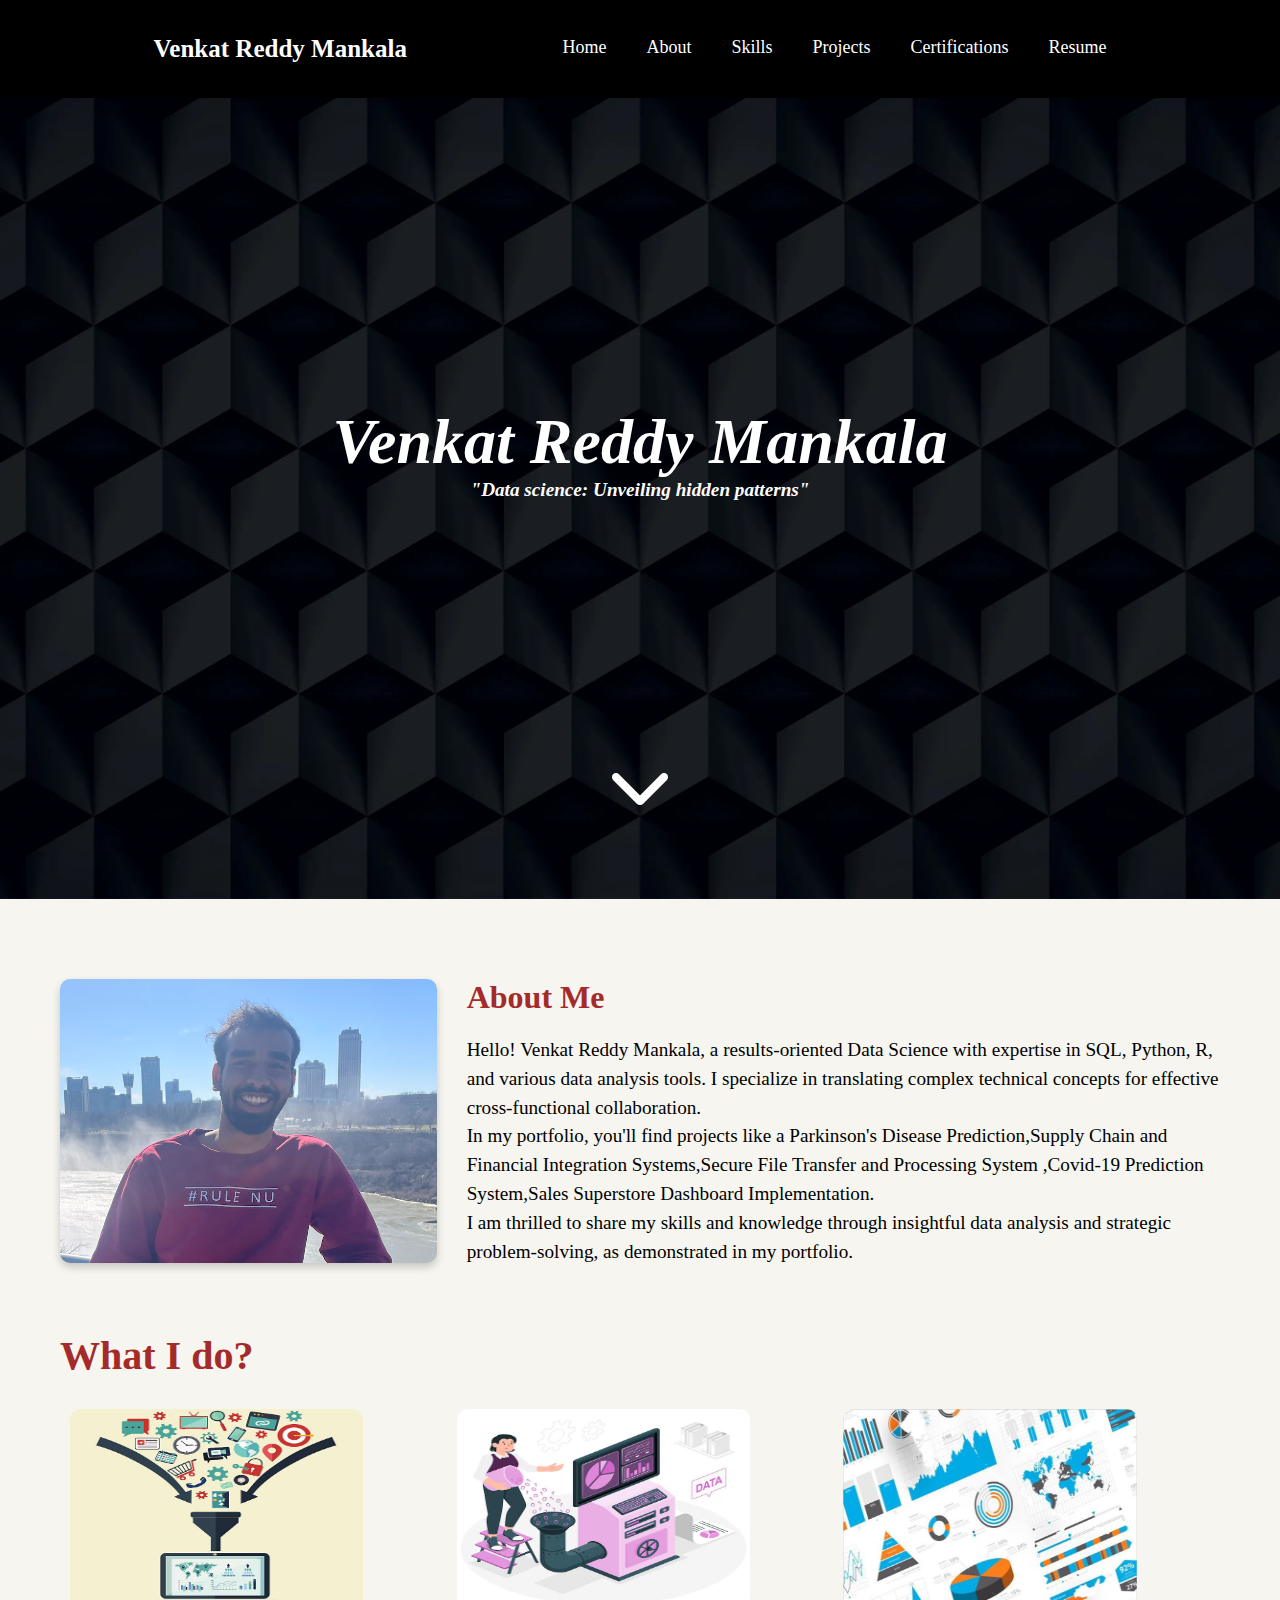
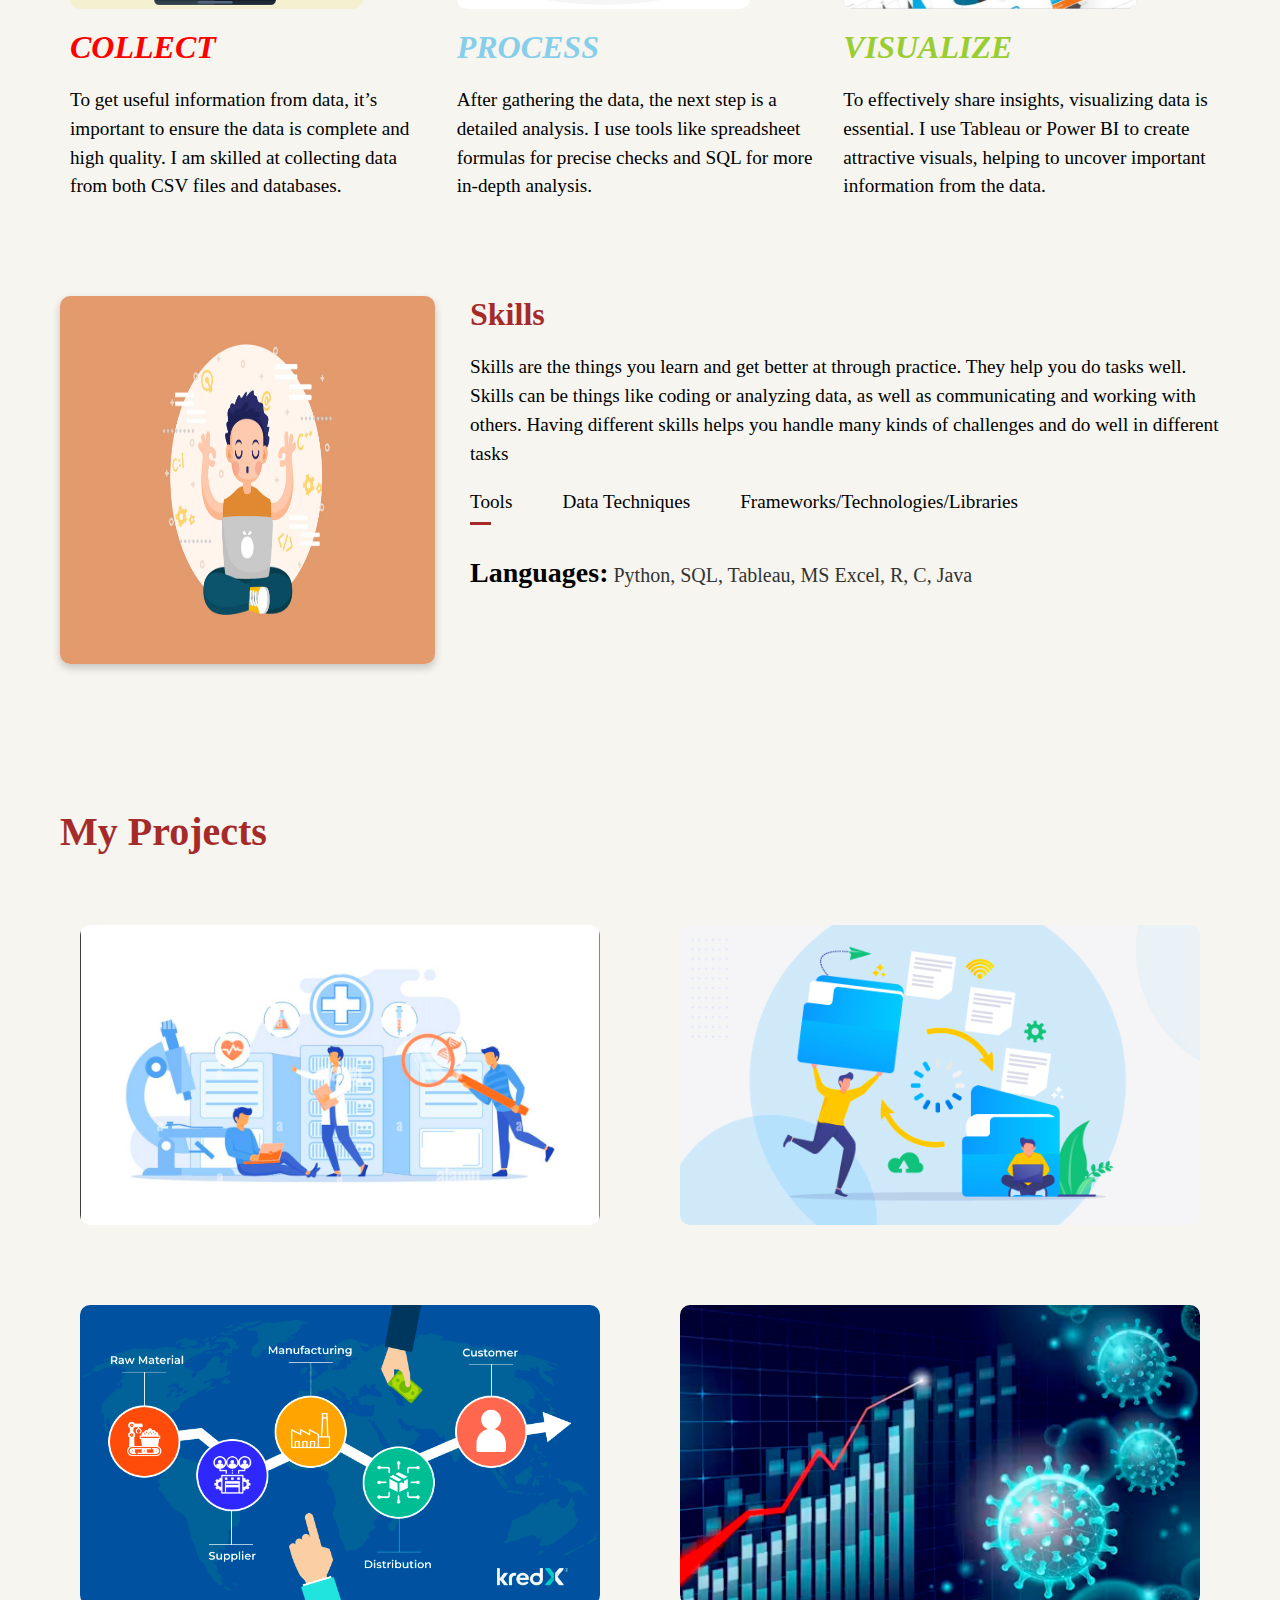
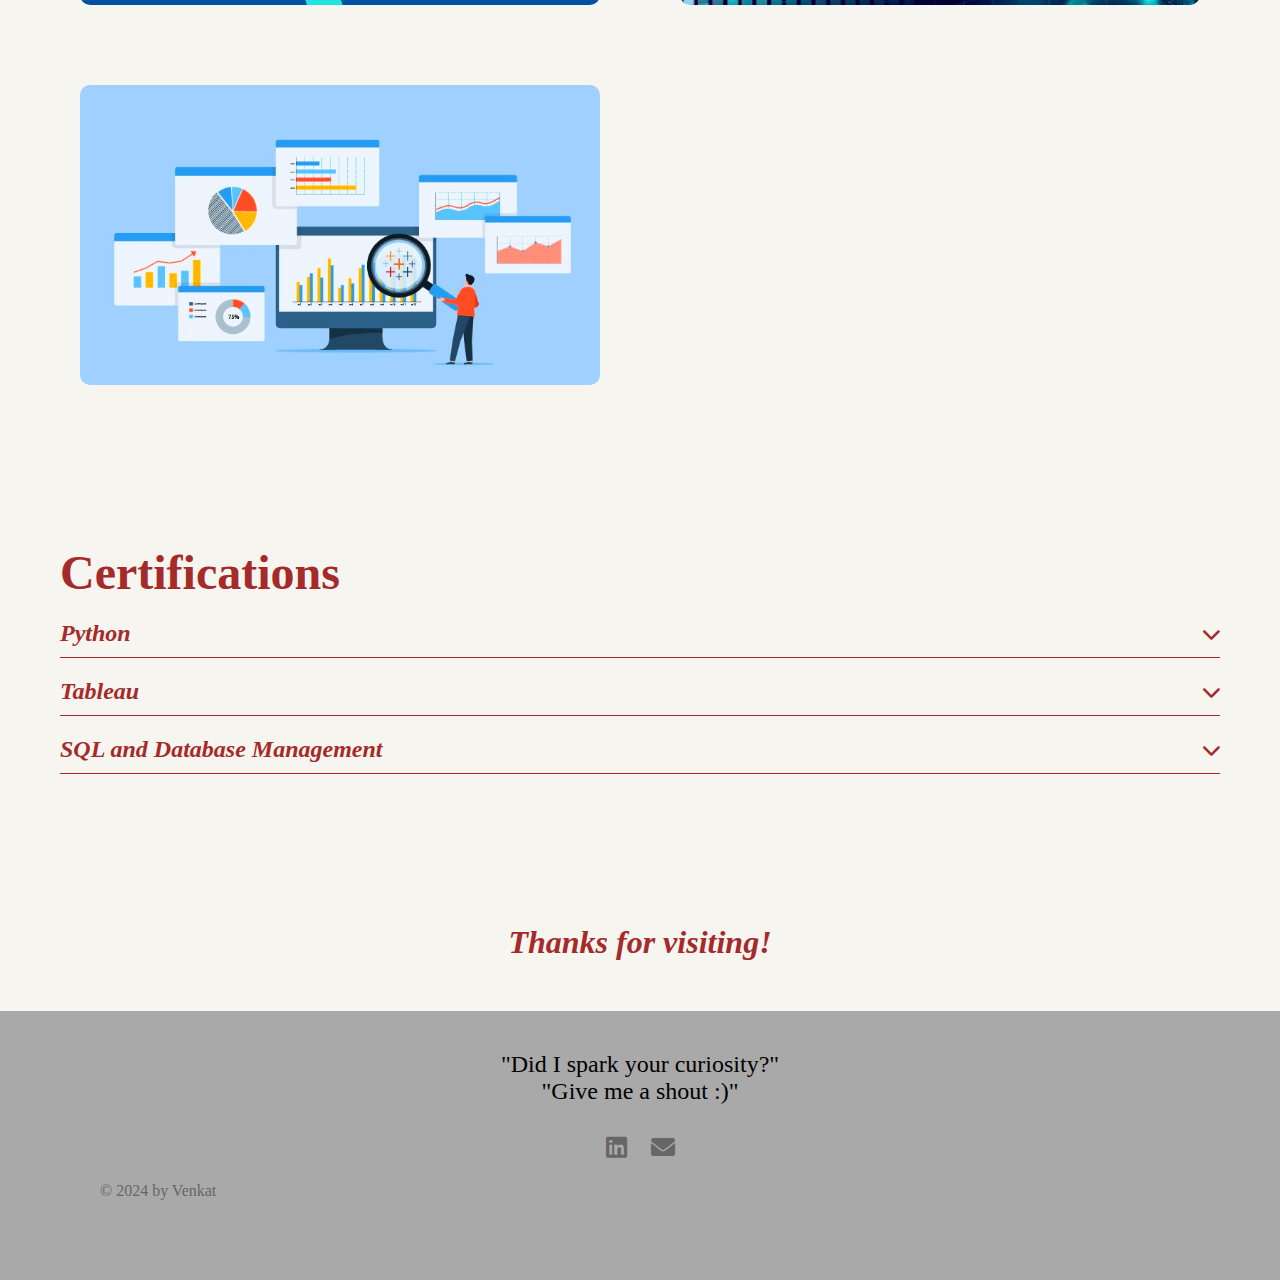
<file: index.html>
<!DOCTYPE html>
<html lang="en">
<head>
    <meta charset="UTF-8">
    <meta name="viewport" content="width=device-width, initial-scale=1.0">
    <title>Simple Portfolio</title>
    <link rel="stylesheet" href="style.css">
    <link rel="stylesheet" href="https://cdnjs.cloudflare.com/ajax/libs/font-awesome/6.0.0-beta3/css/all.min.css">
</head>
<body>
    <header class="header">
        <a href="#" class="logo"><span>Venkat Reddy Mankala</span></a>
        <nav class="navbar" id="sidemenu">
    
            <a href="#" class="active">Home</a>
            <a href="#about" id="aboutLink">About</a>
            <a href="#about1" id="about1Link">Skills</a>
            <a href="#portfolio" id="projectlink">Projects</a>
            <a href="#certification-section" id="certificationslink">Certifications</a>
            <a href="Resume.html" id="resumelink">Resume</a>

            <i class="fas fa-times" style="color: white;" onclick="closemenu()"></i>
        </nav>
        <i class="fas fa-bars" style="color: white;" onclick="openmenu()"></i>
    </header>
  
    <div id="main-content">
        <div class="overlay">
            <h1>Venkat Reddy Mankala</h1>
            <p>"Data science: Unveiling hidden patterns"</p>
            <div class="down-arrow">
                <a href="#about"><i class="fa-solid fa-chevron-down"></i></a>
            </div>
        </div>
    </div>

    <!-----------------------------------------------About-------------------------------------------------------------------------->
    <div id="about">
        <div class="container">
            <div class="row">
                <div class="about-col-1">
                    <img src="image2.jpg" alt="About Image">
                </div>
                <div class="about-col-2">
                    <h1>About Me</h1>
                    <p>Hello! Venkat Reddy Mankala, a results-oriented Data Science with expertise in SQL, Python, R, and various data analysis tools. I specialize in translating complex technical concepts for effective cross-functional collaboration.</p>
                    <p>In my portfolio, you'll find projects like a Parkinson's Disease Prediction,Supply Chain and Financial Integration Systems,Secure File Transfer and Processing System ,Covid-19 Prediction System,Sales Superstore Dashboard Implementation.</p>
                    <p>I am thrilled to share my skills and knowledge through insightful data analysis and strategic problem-solving, as demonstrated in my portfolio.</p>
                </div>
            </div>
        </div>
    </div>

    <!---------------------------------------------------What I do------------------------------------------------------------------>
    <div id="services1">
        <div class="container2">
            <h1 class="sub-title2">What I do?</h1>
            <div class="services-list1">
                <div class="work1">
                    <img src="image3.jpg" alt="Data Collection">
                    <div class="layer1">
                        <h7>COLLECT</h7>
                        <p>To get useful information from data, it’s important to ensure the data is complete and high quality. I am skilled at collecting data from both CSV files and databases.</p>
                    </div>
                </div>
                <div class="work1">
                    <img src="image4.jpg" alt="Data Processing">
                    <div class="layer1">
                        <h8>PROCESS</h8>
                        <p>After gathering the data, the next step is a detailed analysis. I use tools like spreadsheet formulas for precise checks and SQL for more in-depth analysis.</p>
                    </div>
                </div>
                <div class="work1">
                    <img src="image5.jpg" alt="Data Visualization">
                    <div class="layer1">
                        <h9>VISUALIZE</h9>
                        <p>To effectively share insights, visualizing data is essential. I use Tableau or Power BI to create attractive visuals, helping to uncover important information from the data.</p>
                    </div>
                </div>
            </div>
        </div>
    </div>

    <!---------------------------------------------------Skills Section-------------------------------------------------------------->
    <div id="about1">
        <div class="container1">
            <div class="row1">
                <div class="skill-1">
                    <img src="image6.jpg" alt="Skill Image">
                </div>
                <div class="skill-2">
                    <h1>Skills</h1>
                    <p>Skills are the things you learn and get better at through practice. They help you do tasks well. Skills can be things like coding or analyzing data, as well as communicating and working with others. Having different skills helps you handle many kinds of challenges and do well in different tasks</p>
                    <div class="tab-titles">
                        <p class="tab-links active-link" onclick="opentab('tools')">Tools</p>
                        <p class="tab-links" onclick="opentab('data-techniques')">Data Techniques</p>
                        <p class="tab-links" onclick="opentab('frameworks-technologies-libraries')">Frameworks/Technologies/Libraries</p>
                    </div>

                    <div class="tab-contents active-tab" id="tools">
                        <ul>
                            <li><span>Languages:</span> Python, SQL, Tableau, MS Excel, R, C, Java</li>
                        </ul>
                    </div>

                    <div class="tab-contents" id="data-techniques">
                        <ul>
                            <li><span>Techniques:</span> Supervised and Unsupervised Machine Learning, Exploratory Data Analysis, Data Visualization, Hypothesis Testing, Time Series, Snowflake, ETL</li>
                        </ul>
                    </div>

                    <div class="tab-contents" id="frameworks-technologies-libraries">
                        <ul>
                            <li><span>Libraries:</span> NumPy, Pandas, Matplotlib, Seaborn, Microsoft Office (Word, Outlook, Excel, PowerPoint, SharePoint), Git, Power Automate, DBMS, IoT, Unity, Visual Studio</li>
                        </ul>
                    </div>
                </div>
            </div>
        </div>
    </div>

    <!--------------------------------------------------- Projects -------------------------------------------------------------->
    <div id="portfolio">
        <div class="container2">
            <h1 class="sub-title2">My Projects</h1>
            <div class="work-list">
                <div class="work">
                    <img src="Projectimg1.jpg" alt="Project 1">
                    <div class="layer">
                        <h2>Parkinson's_Disease_Prediction</h2>
                        <p>Created an app for detecting and analyzing crime patterns in urban areas.</p>
                        <a href="http://127.0.0.1:5501/Parkinson's_Disease_Prediction.html"><i class="fas fa-external-link-alt"></i></a>
                    </div>
                </div>
    
                <div class="work">
                    <img src="Projectimg2.jpg" alt="Project 2">
                    <div class="layer">
                        <h2>Secure File Transfer and Processing System</h2>
                        <p>Developed a secure file transfer system, improving data security and efficiency.</p>
                        <a href="http://127.0.0.1:5501/Secure_File_Transfer_and_Processing_System.html"><i class="fas fa-external-link-alt"></i></a>
                    </div>
                </div>
    
                <div class="work">
                    <img src="Projectimg3.jpg" alt="Project 3">
                    <div class="layer">
                        <h2>Supply Chain and Financial Integration Systems</h2>
                        <p>Implemented integration systems for better supply chain and financial management.</p>
                        <a href="http://127.0.0.1:5501/Supply_Chain_and_Financial_integration.html"><i class="fas fa-external-link-alt"></i></a>
                    </div>
                </div>
    
                <div class="work">
                    <img src="projectimg4.jpg" alt="Project 4">
                    <div class="layer">
                        <h2>Covid-19 Prediction System</h2>
                        <p>Developed a prediction system for Covid-19 cases, aiding in healthcare management.</p>
                        <a href="/Covid-19%20Prediction%20System.html"><i class="fas fa-external-link-alt"></i></a>
                    </div>
                </div>
    
                <div class="work">
                    <img src="Projectimg7.jpg" alt="Project 5">
                    <div class="layer">
                        <h2>Sales Superstore Dashboard Implementation </h2>
                        <p>Engineered data cleaning workflows and deployed Tableau dashboards, boosting data accuracy by 50% and improving decision-making by 40%.</p>
                        <a href="/Sales_Superstore%20_Dashboard%20_Implementation%20.html"><i class="fas fa-external-link-alt"></i></a>
                    </div>
                </div>
            </div>
        </div>
    </div>

     <!--------------------------------------------------- certification -------------------------------------------------------------->
     <div id="certification-section">
        <div class="certification-container">
            <h1 class="certification-title">Certifications</h1>
            <div class="certification-list">
                <div class="certification-item">
                    <h2>Python <i class="fa-solid fa-chevron-down" onclick="toggleChevron(this)"></i></h2>
                    <a id="python-link" href="/Python.html" style="display: none;">Foundations of Data Science: K-Means Clustering in Python <i class="fas fa-external-link-alt"></i></a>
                </div>
                <div class="certification-item">
                    <h2>Tableau <i class="fa-solid fa-chevron-down" onclick="toggleChevron(this)"></i></h2>
                    <a id="Tableau-link" href="/Tableau.html" style="display: none;">Fundamentals of Visualization with Tableau <i class="fas fa-external-link-alt"></i></a>
                </div>
                <div class="certification-item">
                    <h2>SQL and Database Management <i class="fa-solid fa-chevron-down" onclick="toggleChevron(this)"></i></h2>
                    <a id="SQL-link" href="/SQL.html" style="display: none;">PL/SQL<i class="fas fa-external-link-alt"></i></a>
                </div>
               <!--<div class="certification-item">
                    <h2>Microsoft Excel <i class="fa-solid fa-chevron-down" onclick="toggleChevron(this)"></i></h2>
                </div>
                <div class="certification-item">
                    <h2>Power BI <i class="fa-solid fa-chevron-down" onclick="toggleChevron(this)"></i></h2>
                </div>--->
            </div>
        </div>
    </div>

     <!--------------------------------------------------- Thanks and Footer -------------------------------------------------------------->
    <div class="Thanks">
        <h1>Thanks for visiting!</h1>
    </div>

    <footer>
        <div class="footer-content">
            <p>"Did I spark your curiosity?"<br>"Give me a shout :)"</p>
            <div class="social-icons">
                <a href="https://www.linkedin.com/in/venkat-reddy-mankala-79035a221"><i class="fa-brands fa-linkedin"></i></a>
                <a href="mailto:2000venkatreddy@gmail.com"><i class="fa-solid fa-envelope"></i></a>
            </div>
        </div>
        <div class="footer-bottom">
            <p>&copy; 2024 by Venkat</p>
        </div>
    </footer>
    


















    

    <script>
        var tablinks = document.getElementsByClassName("tab-links");
        var tabcontents = document.getElementsByClassName("tab-contents");

        function opentab(tabname) {
            for (var tablink of tablinks) {
                tablink.classList.remove("active-link");
            }
            for (var tabcontent of tabcontents) {
                tabcontent.classList.remove("active-tab");
            }
            event.currentTarget.classList.add("active-link");
            document.getElementById(tabname).classList.add("active-tab");
        }
    </script>

    <script>
        var sidemenu = document.getElementById("sidemenu");
        var openMenuIcon = document.querySelector(".fa-bars");
        var closeMenuIcon = document.querySelector(".fa-times");

        function openmenu() {
            sidemenu.style.left = "0";
            openMenuIcon.style.display = "none";
            closeMenuIcon.style.display = "block";
        }

        function closemenu() {
            sidemenu.style.left = "-200px";
            openMenuIcon.style.display = "block";
            closeMenuIcon.style.display = "none";
        }

        openMenuIcon.addEventListener("click", openmenu);
        closeMenuIcon.addEventListener("click", closemenu);

            // Add an event listener for window resize
    window.addEventListener('resize', function() {
        // Check if the window width is more than 768 pixels
        if(window.innerWidth > 768) {
            // Reset the menu and icon state appropriate for a larger screen
            sidemenu.style.left = "0";
            openMenuIcon.style.display = "none";
            closeMenuIcon.style.display = "none";
        } else {
            // Ensure the menu is closed and the menu icon is visible on smaller screens
            closemenu();
        }
    });
    </script>
    
    <script>
        function toggleChevron(icon) {
            // Toggle the rotation of the clicked icon
            icon.classList.toggle('rotated');
        
            // Check if the Python certification was clicked
            if (icon.parentElement.textContent.includes('Python')) {
                // Get the hidden link element
                var pythonLink = document.getElementById('python-link');
                // Toggle the display of the link
                pythonLink.style.display = pythonLink.style.display === 'none' ? 'block' : 'none';
            }
        
            // Check if the Tableau certification was clicked
            if (icon.parentElement.textContent.includes('Tableau')) {
                // Get the hidden link element
                var TableauLink = document.getElementById('Tableau-link');
                // Toggle the display of the link
                TableauLink.style.display = TableauLink.style.display === 'none' ? 'block' : 'none';
            }
        
            // Check if the SQL certification was clicked
            if (icon.parentElement.textContent.includes('SQL')) {
                // Get the hidden link element
                var SQLLink = document.getElementById('SQL-link');
                // Toggle the display of the link
                SQLLink.style.display = SQLLink.style.display === 'none' ? 'block' : 'none';
            }
        }
        </script>

</body>
</html>
</file>
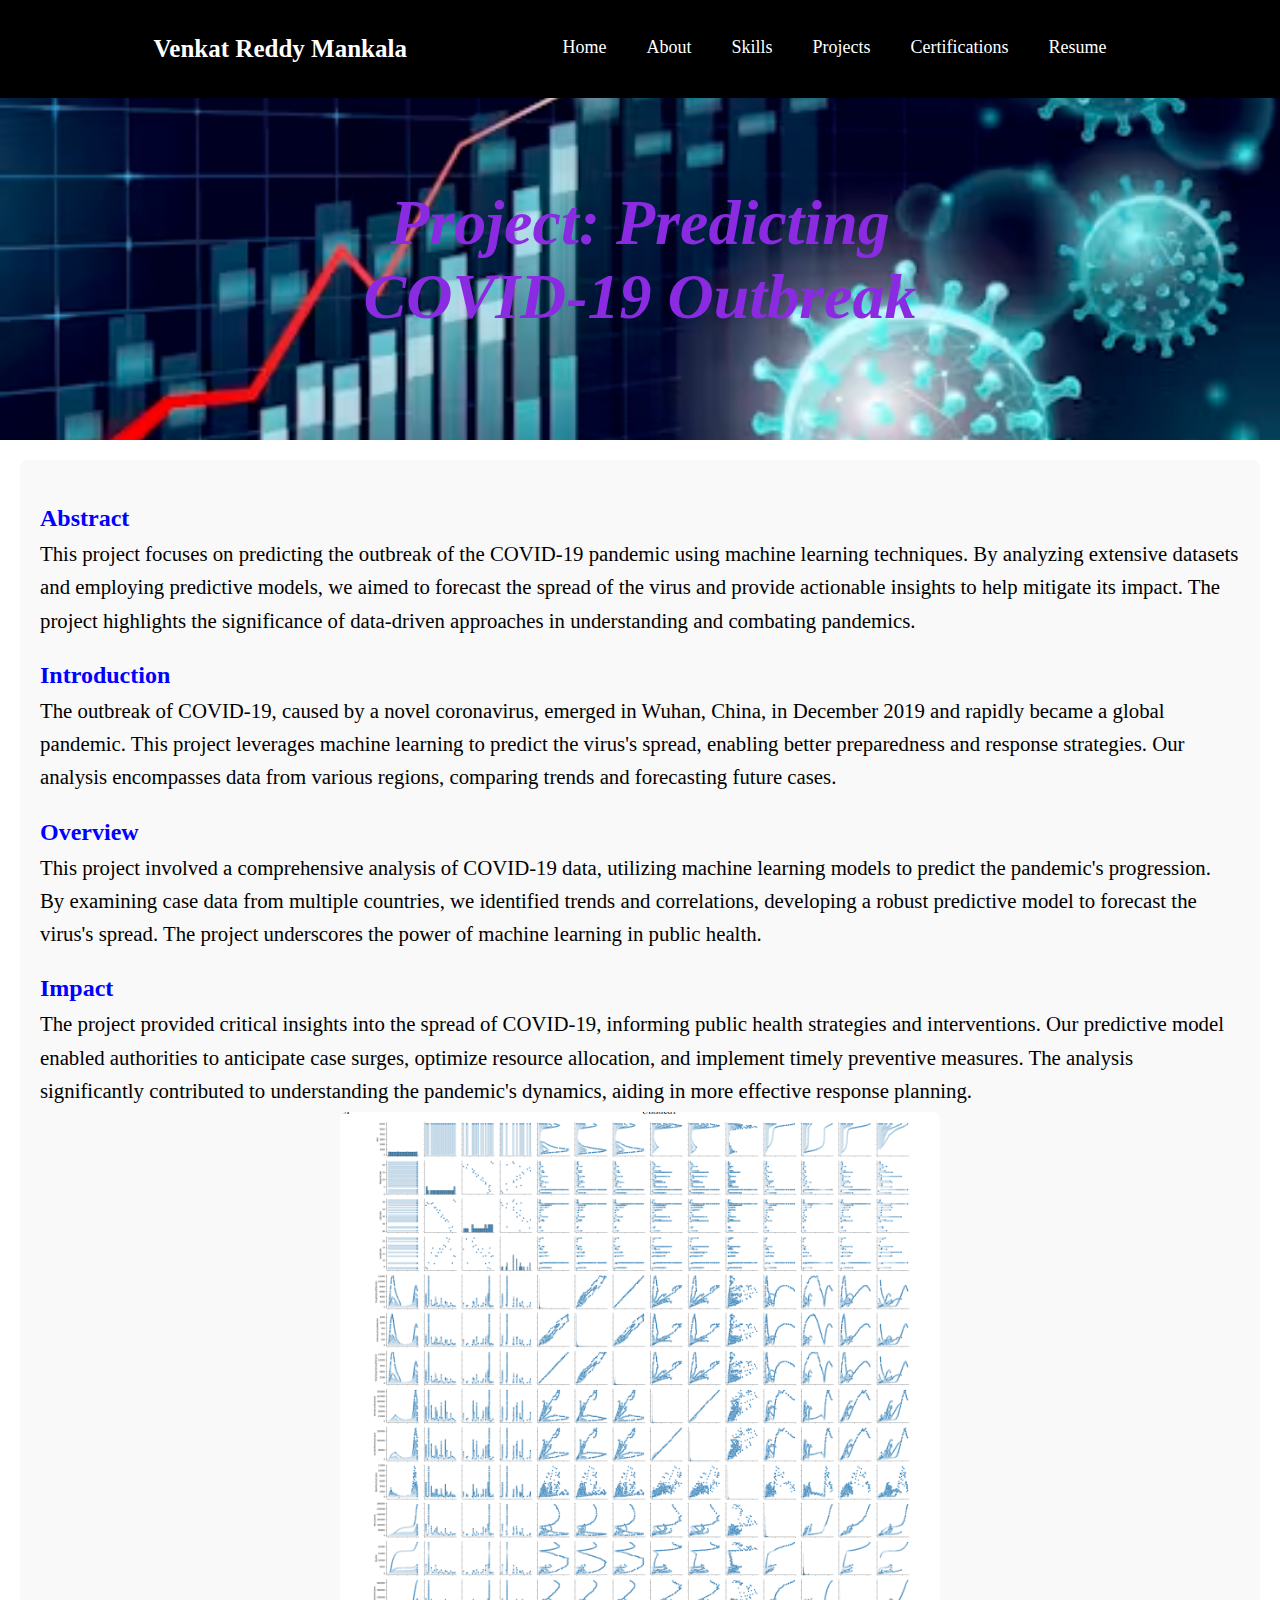
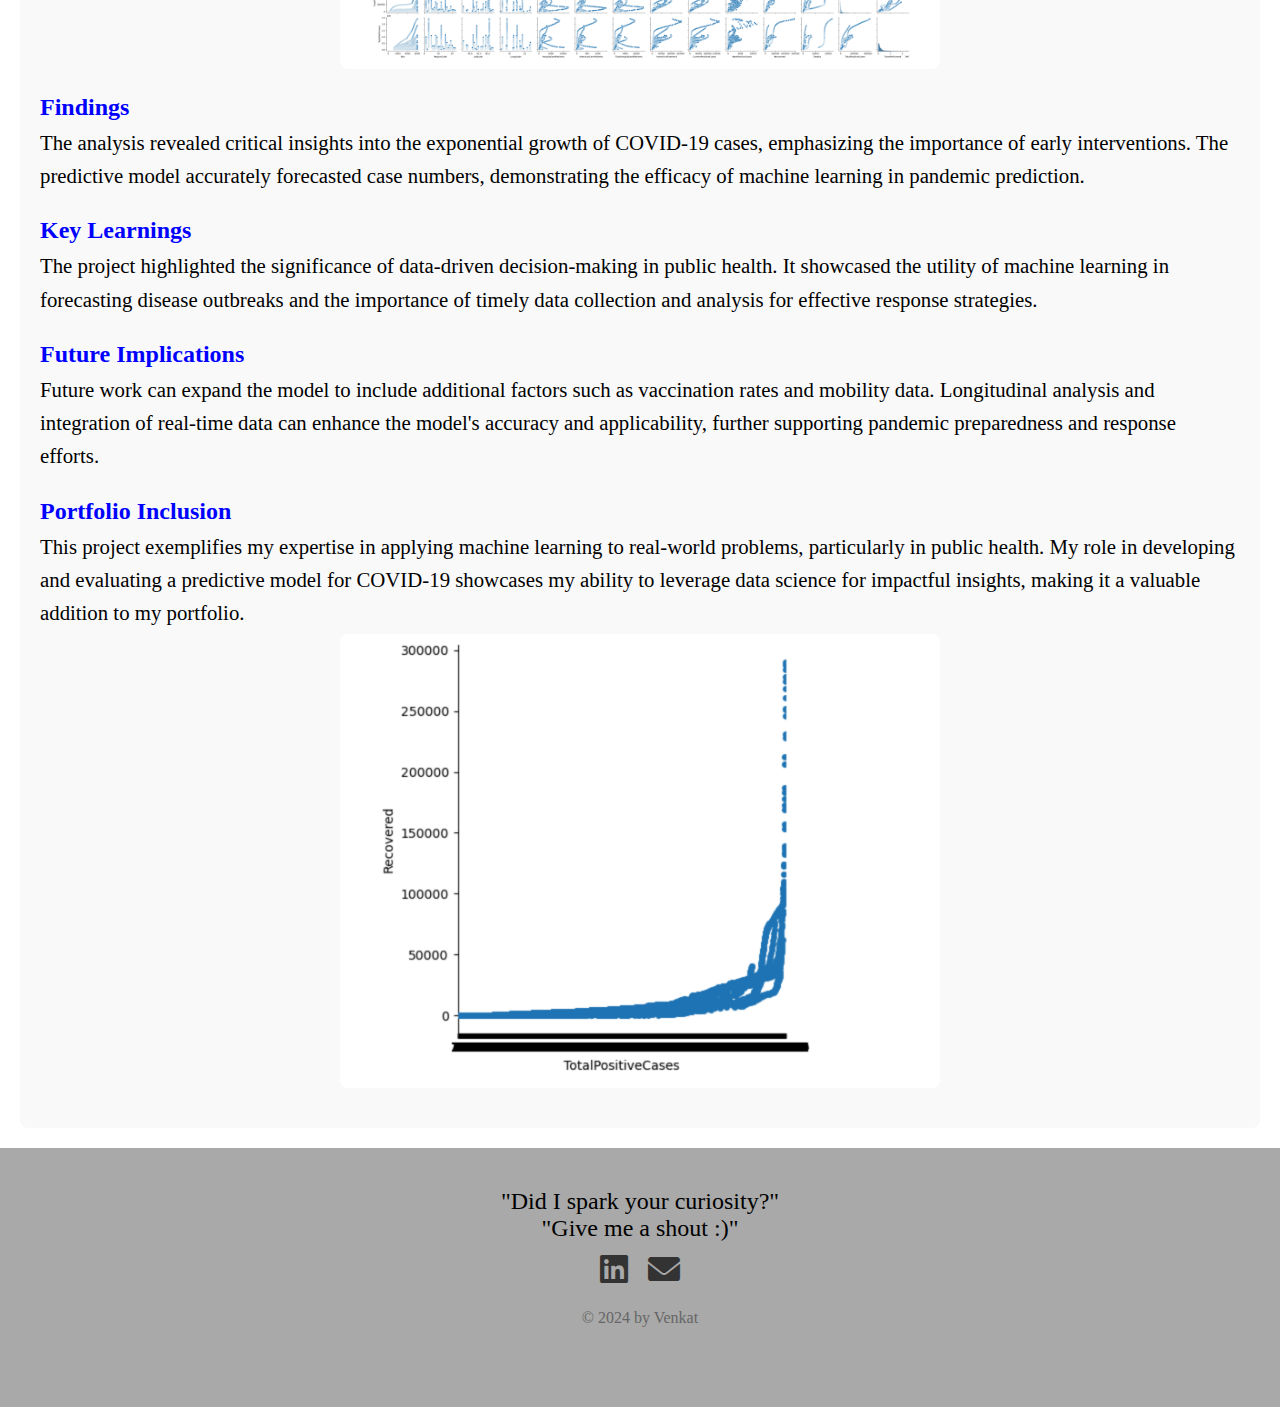
<file: Covid-19 Prediction System.html>
<!DOCTYPE html>
<html lang="en">
<head>
    <meta charset="UTF-8">
    <meta name="viewport" content="width=device-width, initial-scale=1.0">
    <title>Simple Portfolio</title>
    <link rel="stylesheet" href="Covid_19_style.css">
    <link rel="stylesheet" href="https://cdnjs.cloudflare.com/ajax/libs/font-awesome/6.0.0-beta3/css/all.min.css">
</head>
<body>
    <header class="header">
        <a href="#" class="logo"><span>Venkat Reddy Mankala</span></a>
        <nav class="navbar" id="sidemenu">
            <a href="/index.html" class="active">Home</a>
            <a href="#about" id="aboutLink">About</a>
            <a href="#about1" id="about1Link">Skills</a>
            <a href="#portfolio" id="projectlink">Projects</a>
            <a href="#certification-section" id="certificationslink">Certifications</a>
            <a href="/Resume.html">Resume</a>
            <i class="fas fa-times" style="color: white;" onclick="closemenu()"></i>
        </nav>
        <i class="fas fa-bars" style="color: white;" onclick="openmenu()"></i>
    </header>

    <div id="main-content">
        <div class="overlay">
            <h1>Project: Predicting COVID-19 Outbreak</h1>
        </div>
    </div>

    <section id="portfolio">
        <div class="portfolio-container">
            <div class="project-details">
                <h3>Abstract</h3>
                <p>This project focuses on predicting the outbreak of the COVID-19 pandemic using machine learning techniques. By analyzing extensive datasets and employing predictive models, we aimed to forecast the spread of the virus and provide actionable insights to help mitigate its impact. The project highlights the significance of data-driven approaches in understanding and combating pandemics.</p>
                
                <h3>Introduction</h3>
                <p>The outbreak of COVID-19, caused by a novel coronavirus, emerged in Wuhan, China, in December 2019 and rapidly became a global pandemic. This project leverages machine learning to predict the virus's spread, enabling better preparedness and response strategies. Our analysis encompasses data from various regions, comparing trends and forecasting future cases.</p>
                
                <h3>Overview</h3>
                <p>This project involved a comprehensive analysis of COVID-19 data, utilizing machine learning models to predict the pandemic's progression. By examining case data from multiple countries, we identified trends and correlations, developing a robust predictive model to forecast the virus's spread. The project underscores the power of machine learning in public health.</p>

                <h3>Impact</h3>
                <p>The project provided critical insights into the spread of COVID-19, informing public health strategies and interventions. Our predictive model enabled authorities to anticipate case surges, optimize resource allocation, and implement timely preventive measures. The analysis significantly contributed to understanding the pandemic's dynamics, aiding in more effective response planning.</p>

                <div class="content-with-image">
                    <img src="Covid-1.jpg" alt="Data Analysis" class="project-image">
                </div>

                <h3>Findings</h3>
                <p>The analysis revealed critical insights into the exponential growth of COVID-19 cases, emphasizing the importance of early interventions. The predictive model accurately forecasted case numbers, demonstrating the efficacy of machine learning in pandemic prediction.</p>

                <h3>Key Learnings</h3>
                <p>The project highlighted the significance of data-driven decision-making in public health. It showcased the utility of machine learning in forecasting disease outbreaks and the importance of timely data collection and analysis for effective response strategies.</p>

                <h3>Future Implications</h3>
                <p>Future work can expand the model to include additional factors such as vaccination rates and mobility data. Longitudinal analysis and integration of real-time data can enhance the model's accuracy and applicability, further supporting pandemic preparedness and response efforts.</p>

                <h3>Portfolio Inclusion</h3>
                <p>This project exemplifies my expertise in applying machine learning to real-world problems, particularly in public health. My role in developing and evaluating a predictive model for COVID-19 showcases my ability to leverage data science for impactful insights, making it a valuable addition to my portfolio.</p>
                
                <div class="content-with-image">
                    <img src="covid.jpg" alt="Data Analysis" class="project-image">
                </div>
            </div>
        </div>
    </section>



    <footer>
        <div class="footer-content">
            <p>"Did I spark your curiosity?"<br>"Give me a shout :)"</p>
            <div class="social-icons">
                <a href="https://www.linkedin.com/in/venkat-reddy-mankala-79035a221"><i class="fa-brands fa-linkedin"></i></a>
                <a href="mailto:2000venkatreddy@gmail.com"><i class="fa-solid fa-envelope"></i></a>
            </div>
        </div>
        <div class="footer-bottom">
            <p>&copy; 2024 by Venkat</p>
        </div>
    </footer>

    
    <script>
        var tablinks = document.getElementsByClassName("tab-links");
        var tabcontents = document.getElementsByClassName("tab-contents");

        function opentab(tabname) {
            for (var tablink of tablinks) {
                tablink.classList.remove("active-link");
            }
            for (var tabcontent of tabcontents) {
                tabcontent.classList.remove("active-tab");
            }
            event.currentTarget.classList.add("active-link");
            document.getElementById(tabname).classList.add("active-tab");
        }
    </script>

    <script>
        var sidemenu = document.getElementById("sidemenu");
        var openMenuIcon = document.querySelector(".fa-bars");
        var closeMenuIcon = document.querySelector(".fa-times");

        function openmenu() {
            sidemenu.style.left = "0";
            openMenuIcon.style.display = "none";
            closeMenuIcon.style.display = "block";
        }

        function closemenu() {
            sidemenu.style.left = "-200px";
            openMenuIcon.style.display = "block";
            closeMenuIcon.style.display = "none";
        }

        openMenuIcon.addEventListener("click", openmenu);
        closeMenuIcon.addEventListener("click", closemenu);
    </script>
</body>
</html>
</file>
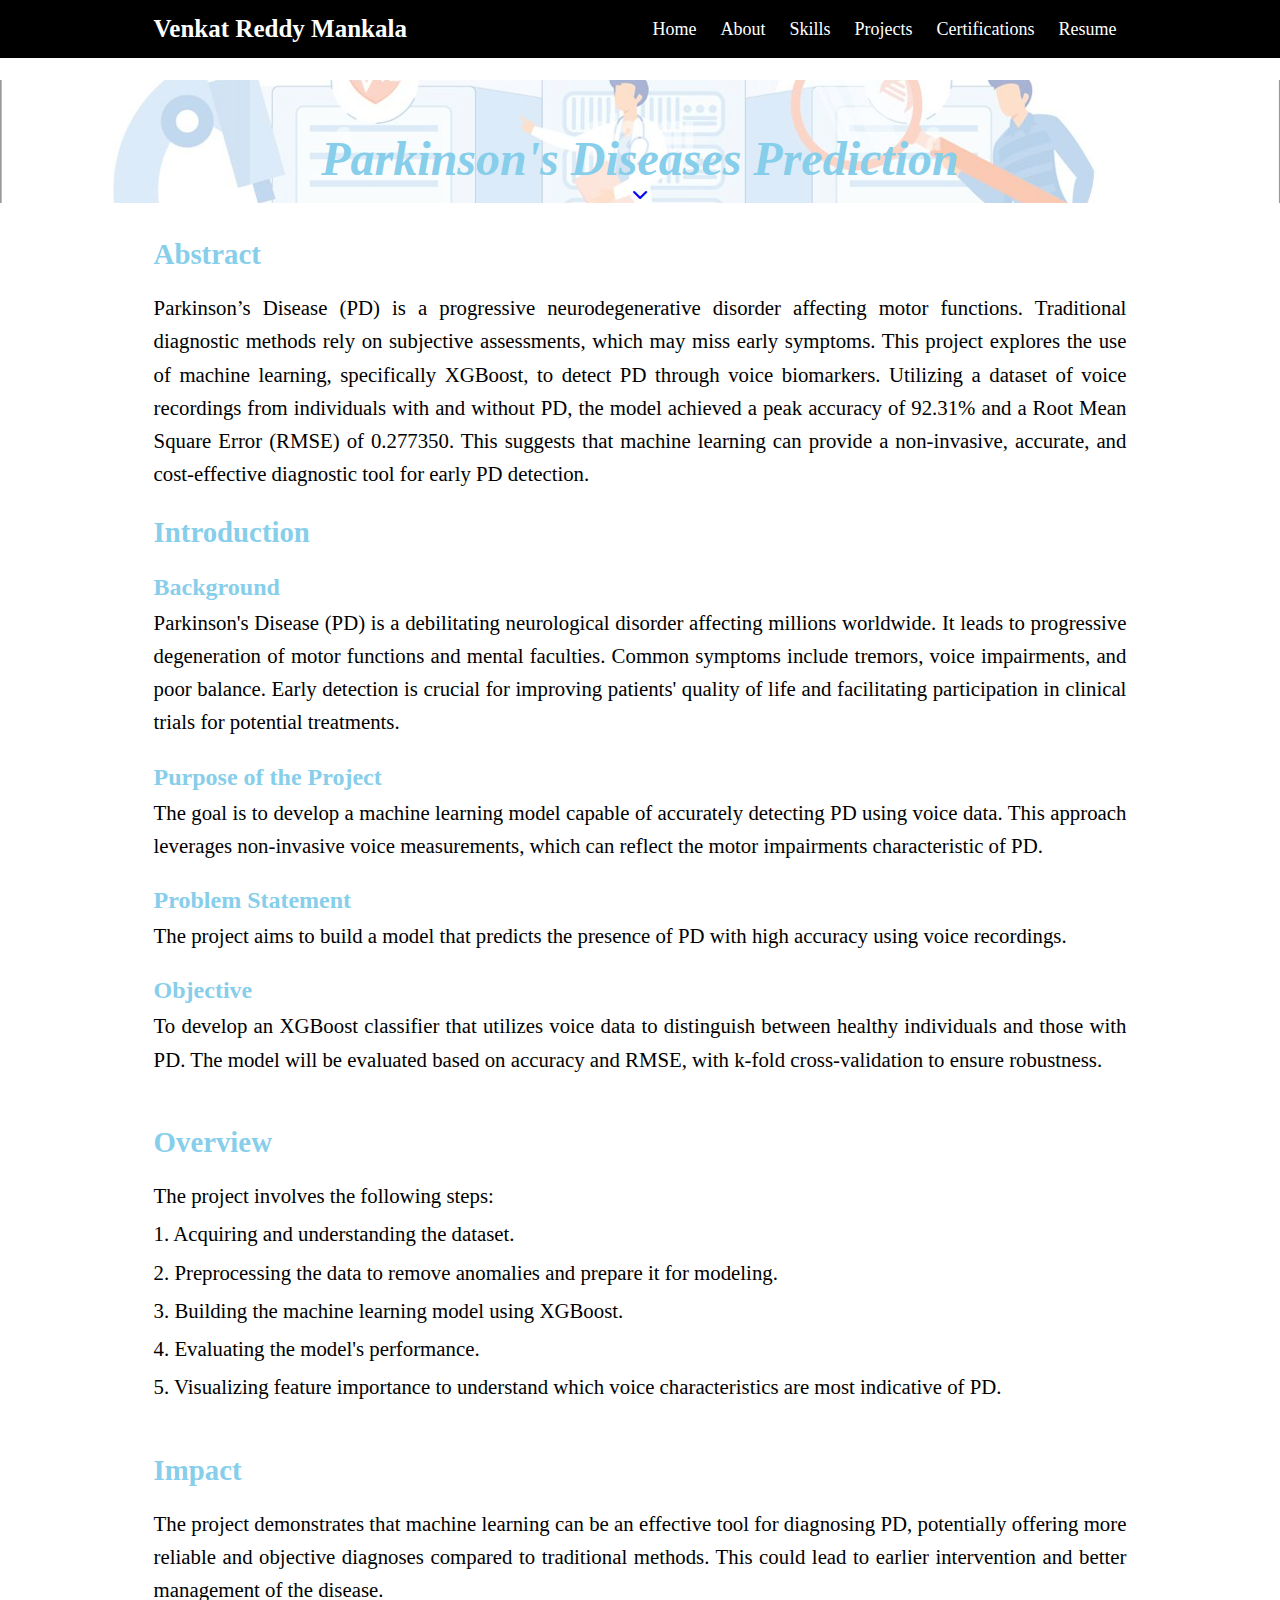
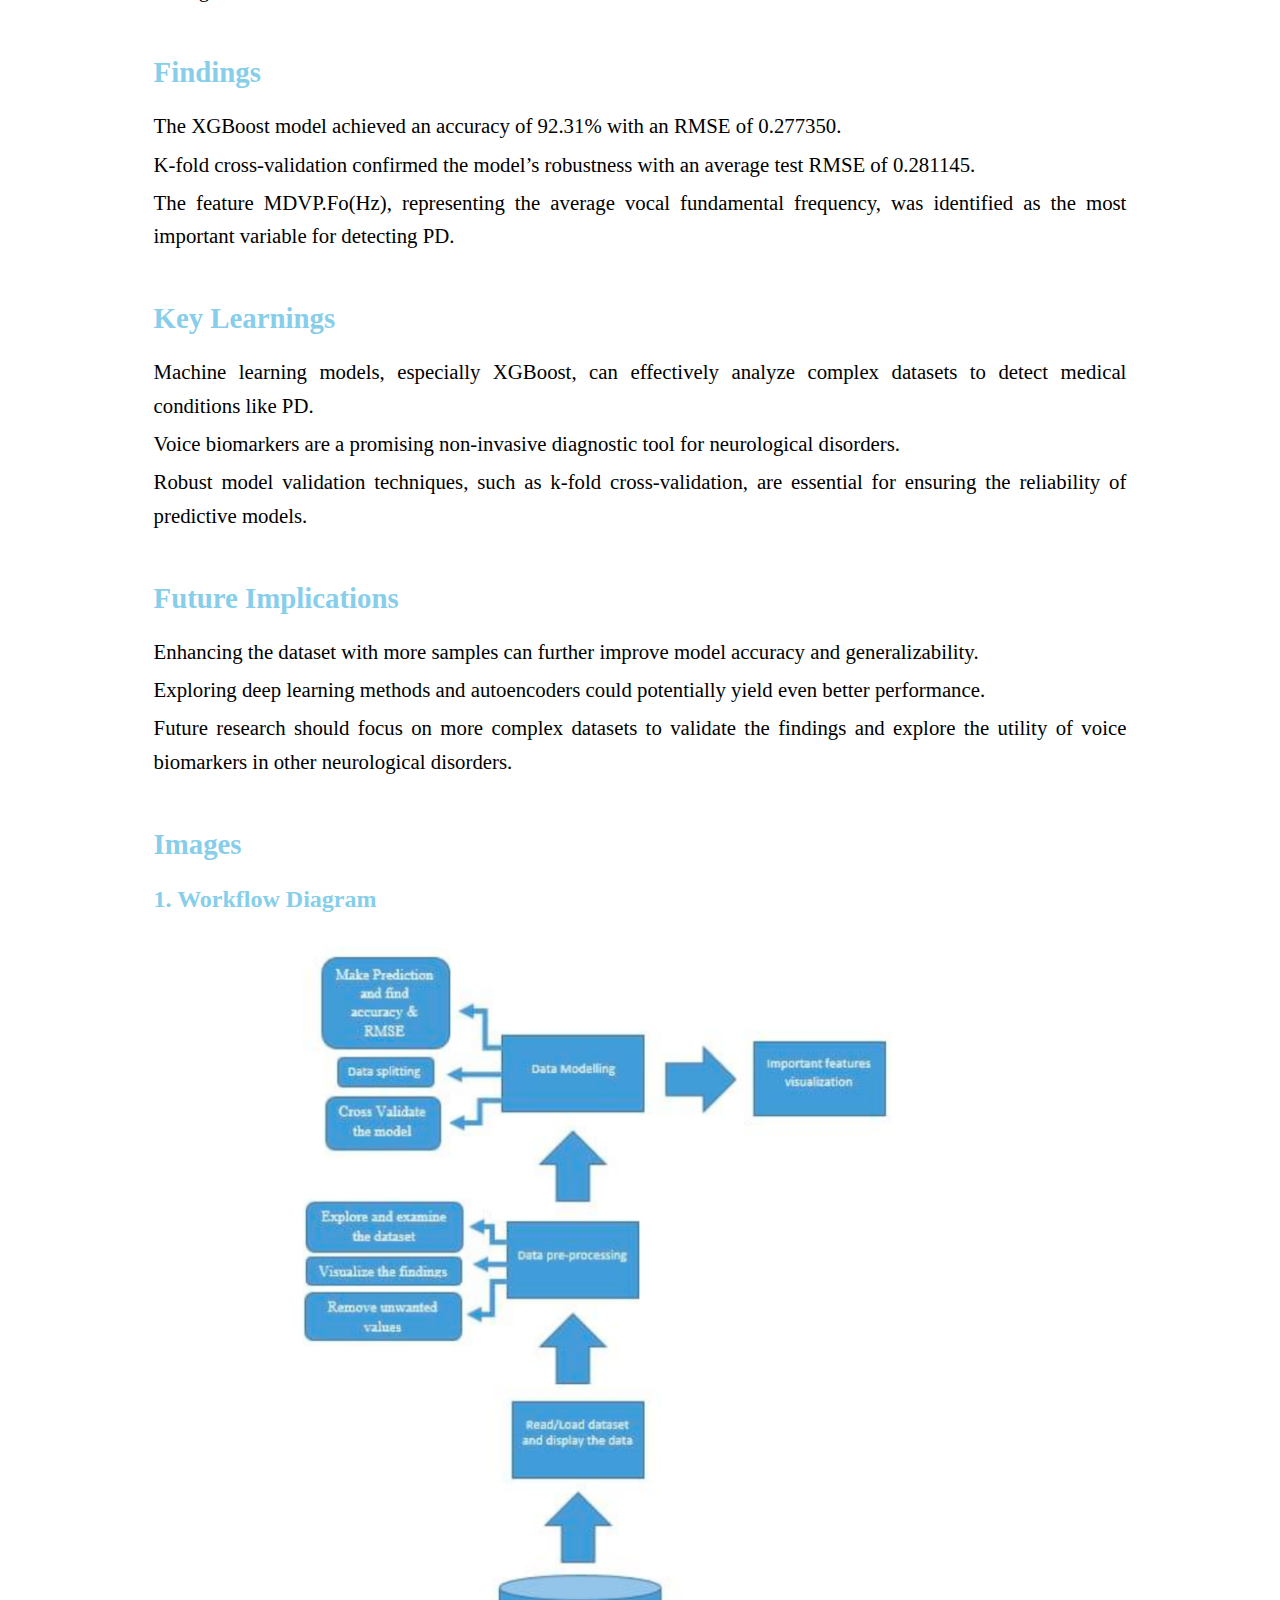
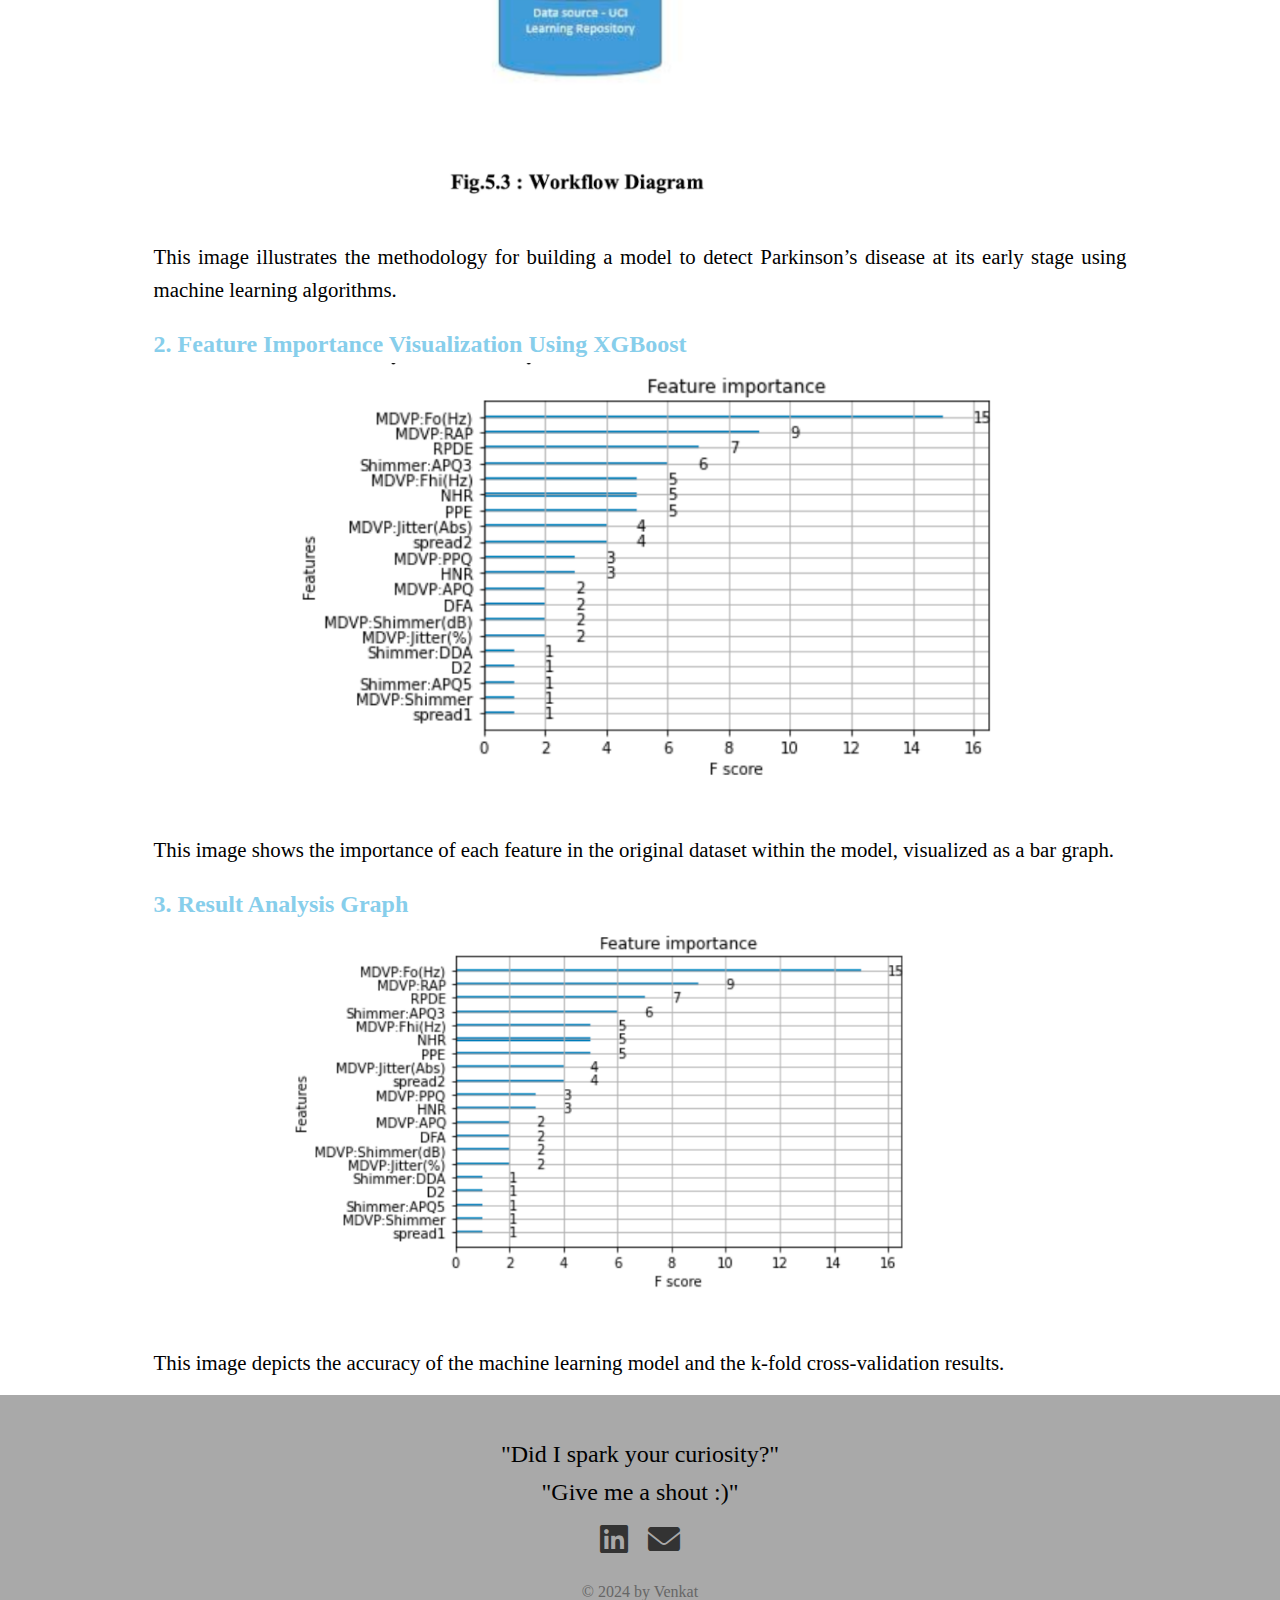
<file: Parkinson's_Disease_Prediction.html>
<!DOCTYPE html>
<html lang="en">
<head>
    <meta charset="UTF-8">
    <meta name="viewport" content="width=device-width, initial-scale=1.0">
    <title>Simple Portfolio</title>
    <link rel="stylesheet" href="Parking_style.css">
    <link rel="stylesheet" href="https://cdnjs.cloudflare.com/ajax/libs/font-awesome/6.0.0-beta3/css/all.min.css">
</head>
<body>
    <header class="header">
        <a href="#" class="logo"><span>Venkat Reddy Mankala</span></a>
        <nav class="navbar" id="sidemenu">
            <a href="/index.html">Home</a>
            <a href="#about" id="aboutLink">About</a>
            <a href="#skills" id="skillsLink">Skills</a>
            <a href="#portfolio" id="projectLink">Projects</a>
            <a href="#certifications" id="certificationsLink">Certifications</a>
            <a href="Resume.html">Resume</a>
            <i class="fas fa-times" style="color: white;" onclick="closemenu()"></i>
        </nav>
        <i class="fas fa-bars" style="color: white;" onclick="openmenu()"></i>
    </header>
  
    <div id="main-content">
        <div class="overlay">
            <h1>Parkinson's Diseases Prediction</h1>
            <div class="down-arrow">
                <a href="#about"><i class="fa-solid fa-chevron-down"></i></a>
            </div>
        </div>
    </div>

    <section id="about">
        <h2>Abstract</h2>
        <p>Parkinson’s Disease (PD) is a progressive neurodegenerative disorder affecting motor functions. Traditional diagnostic methods rely on subjective assessments, which may miss early symptoms. This project explores the use of machine learning, specifically XGBoost, to detect PD through voice biomarkers. Utilizing a dataset of voice recordings from individuals with and without PD, the model achieved a peak accuracy of 92.31% and a Root Mean Square Error (RMSE) of 0.277350. This suggests that machine learning can provide a non-invasive, accurate, and cost-effective diagnostic tool for early PD detection.</p>
        
        <h2>Introduction</h2>
        <h3>Background</h3>
        <p>Parkinson's Disease (PD) is a debilitating neurological disorder affecting millions worldwide. It leads to progressive degeneration of motor functions and mental faculties. Common symptoms include tremors, voice impairments, and poor balance. Early detection is crucial for improving patients' quality of life and facilitating participation in clinical trials for potential treatments.</p>
        
        <h3>Purpose of the Project</h3>
        <p>The goal is to develop a machine learning model capable of accurately detecting PD using voice data. This approach leverages non-invasive voice measurements, which can reflect the motor impairments characteristic of PD.</p>
        
        <h3>Problem Statement</h3>
        <p>The project aims to build a model that predicts the presence of PD with high accuracy using voice recordings.</p>
        
        <h3>Objective</h3>
        <p>To develop an XGBoost classifier that utilizes voice data to distinguish between healthy individuals and those with PD. The model will be evaluated based on accuracy and RMSE, with k-fold cross-validation to ensure robustness.</p>
    </section>

    <section id="overview">
        <h2>Overview</h2>
        <p>The project involves the following steps:</p>
        <p>1. Acquiring and understanding the dataset.</p>
        <p>2. Preprocessing the data to remove anomalies and prepare it for modeling.</p>
        <p>3. Building the machine learning model using XGBoost.</p>
        <p>4. Evaluating the model's performance.</p>
        <p>5. Visualizing feature importance to understand which voice characteristics are most indicative of PD.</p>
    </section>

    <section id="impact">
        <h2>Impact</h2>
        <p>The project demonstrates that machine learning can be an effective tool for diagnosing PD, potentially offering more reliable and objective diagnoses compared to traditional methods. This could lead to earlier intervention and better management of the disease.</p>
    </section>

    <section id="findings">
        <h2>Findings</h2>
        <ul>
            <li>The XGBoost model achieved an accuracy of 92.31% with an RMSE of 0.277350.</li>
            <li>K-fold cross-validation confirmed the model’s robustness with an average test RMSE of 0.281145.</li>
            <li>The feature MDVP.Fo(Hz), representing the average vocal fundamental frequency, was identified as the most important variable for detecting PD.</li>
        </ul>
    </section>

    <section id="key-learnings">
        <h2>Key Learnings</h2>
        <ul>
            <li>Machine learning models, especially XGBoost, can effectively analyze complex datasets to detect medical conditions like PD.</li>
            <li>Voice biomarkers are a promising non-invasive diagnostic tool for neurological disorders.</li>
            <li>Robust model validation techniques, such as k-fold cross-validation, are essential for ensuring the reliability of predictive models.</li>
        </ul>
    </section>

    <section id="future-implications">
        <h2>Future Implications</h2>
        <ul>
            <li>Enhancing the dataset with more samples can further improve model accuracy and generalizability.</li>
            <li>Exploring deep learning methods and autoencoders could potentially yield even better performance.</li>
            <li>Future research should focus on more complex datasets to validate the findings and explore the utility of voice biomarkers in other neurological disorders.</li>
        </ul>
    </section>

    <section id="images">
        <h2>Images</h2>
        <h3>1. Workflow Diagram</h3>
        <img src="Parking_diseases_img1.jpg" alt="Workflow Diagram">
        <p>This image illustrates the methodology for building a model to detect Parkinson’s disease at its early stage using machine learning algorithms.</p>
        
        <h3>2. Feature Importance Visualization Using XGBoost</h3>
        <img src="Parking_img2.jpg" alt="Feature Importance">
        <p>This image shows the importance of each feature in the original dataset within the model, visualized as a bar graph.</p>
        
        <h3>3. Result Analysis Graph</h3>
        <img src="Parking_img_3.png" alt="Result Analysis">
        <p>This image depicts the accuracy of the machine learning model and the k-fold cross-validation results.</p>
    </section>





    <footer>
        <div class="footer-content">
            <p>"Did I spark your curiosity?"<br>"Give me a shout :)"</p>
            <div class="social-icons">
                <a href="https://www.linkedin.com/in/venkat-reddy-mankala-79035a221"><i class="fa-brands fa-linkedin"></i></a>
                <a href="mailto:2000venkatreddy@gmail.com"><i class="fa-solid fa-envelope"></i></a>
            </div>
        </div>
        <div class="footer-bottom">
            <p>&copy; 2024 by Venkat</p>
        </div>
    </footer>






    
    
    <script>
        var tablinks = document.getElementsByClassName("tab-links");
        var tabcontents = document.getElementsByClassName("tab-contents");

        function opentab(tabname) {
            for (var tablink of tablinks) {
                tablink.classList.remove("active-link");
            }
            for (var tabcontent of tabcontents) {
                tabcontent.classList.remove("active-tab");
            }
            event.currentTarget.classList.add("active-link");
            document.getElementById(tabname).classList.add("active-tab");
        }
    </script>

    <script>
        var sidemenu = document.getElementById("sidemenu");
        var openMenuIcon = document.querySelector(".fa-bars");
        var closeMenuIcon = document.querySelector(".fa-times");

        function openmenu() {
            sidemenu.style.left = "0";
            openMenuIcon.style.display = "none";
            closeMenuIcon.style.display = "block";
        }

        function closemenu() {
            sidemenu.style.left = "-200px";
            openMenuIcon.style.display = "block";
            closeMenuIcon.style.display = "none";
        }

        openMenuIcon.addEventListener("click", openmenu);
        closeMenuIcon.addEventListener("click", closemenu);
    </script>
    
    <script>
        function toggleChevron(icon) {
            // Toggle the rotation of the clicked icon
            icon.classList.toggle('rotated');
        
            // Check if the Python certification was clicked
            if (icon.parentElement.textContent.includes('Python')) {
                // Get the hidden link element
                var pythonLink = document.getElementById('python-link');
                // Toggle the display of the link
                pythonLink.style.display = pythonLink.style.display === 'none' ? 'block' : 'none';
            }
        
            // Check if the Tableau certification was clicked
            if (icon.parentElement.textContent.includes('Tableau')) {
                // Get the hidden link element
                var TableauLink = document.getElementById('Tableau-link');
                // Toggle the display of the link
                TableauLink.style.display = TableauLink.style.display === 'none' ? 'block' : 'none';
            }
        
            // Check if the SQL certification was clicked
            if (icon.parentElement.textContent.includes('SQL')) {
                // Get the hidden link element
                var SQLLink = document.getElementById('SQL-link');
                // Toggle the display of the link
                SQLLink.style.display = SQLLink.style.display === 'none' ? 'block' : 'none';
            }
        }
        </script>








</body>
</html>
</file>
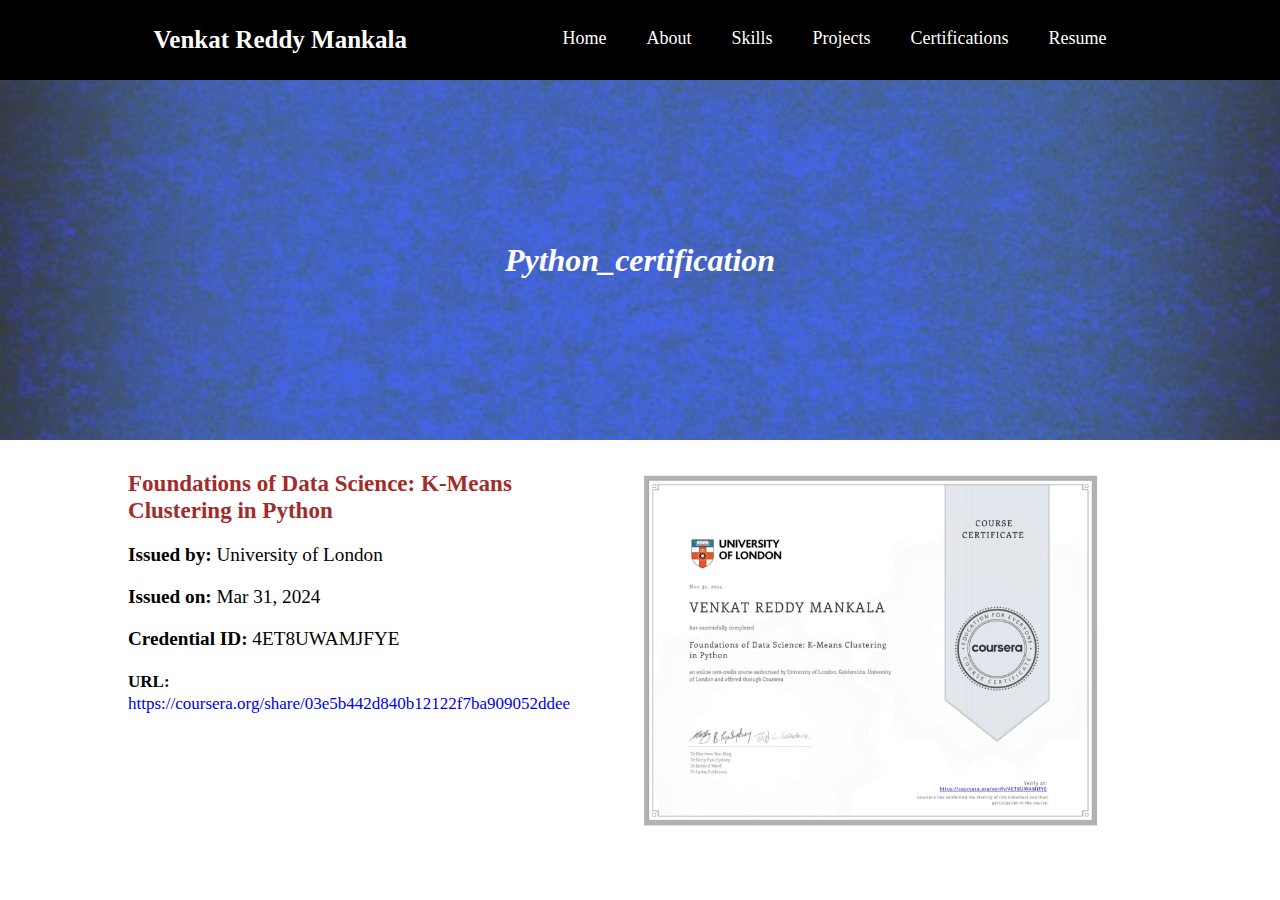
<file: Python.html>
<!DOCTYPE html>
<html lang="en">
<head>
    <meta charset="UTF-8">
    <meta name="viewport" content="width=device-width, initial-scale=1.0">
    <title>Simple Portfolio</title>
    <link rel="stylesheet" href="Python.css">
    <link rel="stylesheet" href="https://cdnjs.cloudflare.com/ajax/libs/font-awesome/6.0.0-beta3/css/all.min.css">
</head>
<body>
    <header class="header">
        <a href="#" class="logo"><span>Venkat Reddy Mankala</span></a>
        <nav class="navbar" id="sidemenu">
            <a href="/index.html" class="active">Home</a>
            <a href="#about" id="aboutLink">About</a>
            <a href="#skills" id="skillsLink">Skills</a>
            <a href="#projects" id="projectsLink">Projects</a>
            <a href="#certifications" id="certificationsLink">Certifications</a>
            <a href="/Resume.html">Resume</a>
            <i class="fas fa-times" style="color: white;" onclick="closemenu()"></i>
        </nav>
        <i class="fas fa-bars" style="color: white;" onclick="openmenu()"></i>
    </header>

    <div id="main-content">
        <div class="overlay">
            <h1>Python_certification</h1>
        </div>
    </div>

    <div class="python_certificate_container">
        <div class="certificate_info">
            <h2>Foundations of Data Science: K-Means Clustering in Python</h2>
            <p><strong>Issued by:</strong> University of London</p>
            <p><strong>Issued on:</strong> Mar 31, 2024</p>
            <p><strong>Credential ID:</strong> 4ET8UWAMJFYE</p>
            <p1><strong>URL:</strong> <a href="https://coursera.org/share/03e5b442d840b12122f7ba909052ddee">https://coursera.org/share/03e5b442d840b12122f7ba909052ddee</a></p1>
        </div>
        <div class="python_certificate">
            <embed src="python.jpg" />
        </div>
    </div>

    <script>
        // Tab functionality
        var tablinks = document.getElementsByClassName("tab-links");
        var tabcontents = document.getElementsByClassName("tab-contents");

        function opentab(tabname) {
            for (var tablink of tablinks) {
                tablink.classList.remove("active-link");
            }
            for (var tabcontent of tabcontents) {
                tabcontent.classList.remove("active-tab");
            }
            event.currentTarget.classList.add("active-link");
            document.getElementById(tabname).classList.add("active-tab");
        }
    </script>

    <script>
        // Sidebar menu open/close functionality
        var sidemenu = document.getElementById("sidemenu");
        var openMenuIcon = document.querySelector(".fa-bars");
        var closeMenuIcon = document.querySelector(".fa-times");

        function openmenu() {
            sidemenu.style.left = "0";
            openMenuIcon.style.display = "none";
            closeMenuIcon.style.display = "block";
        }

        function closemenu() {
            sidemenu.style.left = "-200px";
            openMenuIcon.style.display = "block";
            closeMenuIcon.style.display = "none";
        }

        openMenuIcon.addEventListener("click", openmenu);
        closeMenuIcon.addEventListener("click", closemenu);

        // Reset menu and icon state on window resize
        window.addEventListener('resize', function() {
            if (window.innerWidth > 768) {
                sidemenu.style.left = "0";
                openMenuIcon.style.display = "none";
                closeMenuIcon.style.display = "none";
            } else {
                closemenu();
            }
        });
    </script>
</body>
</html>
</file>
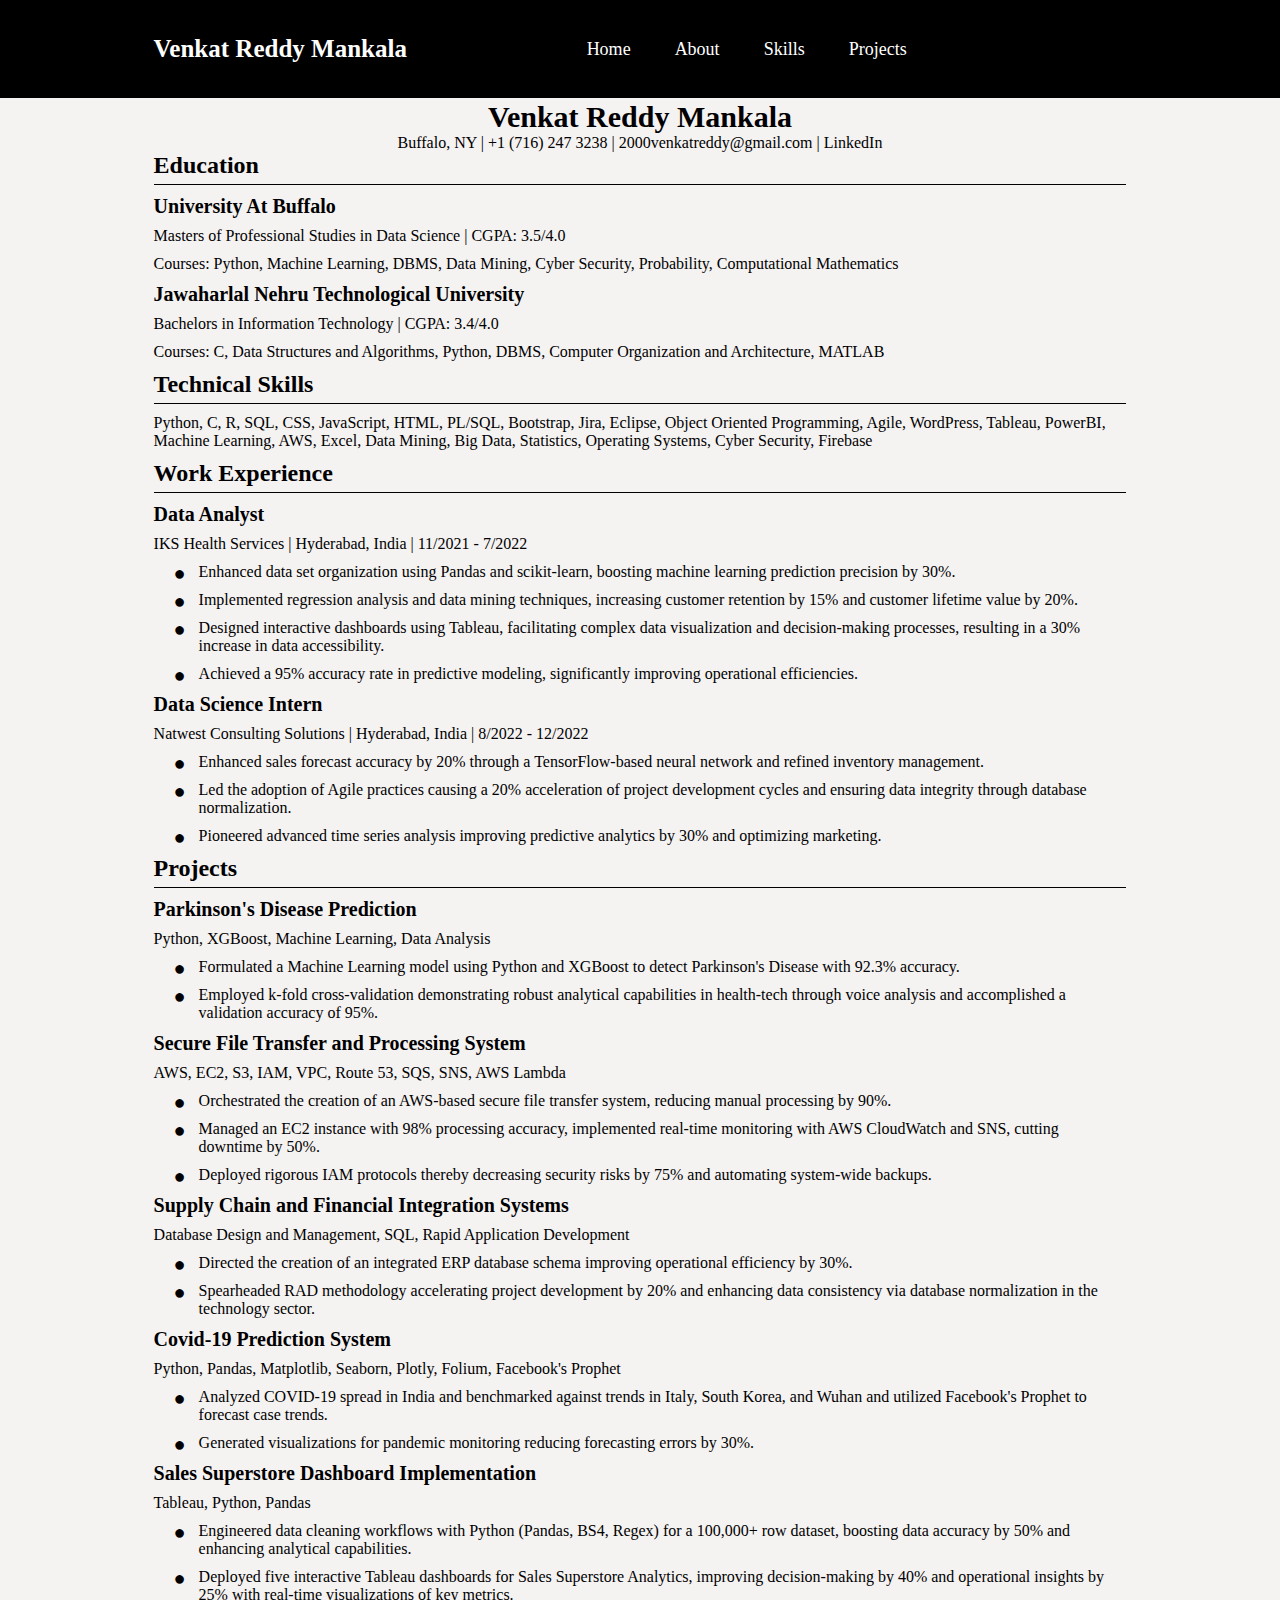
<file: Resume.html>
<!DOCTYPE html>
<html lang="en">
<head>
    <meta charset="UTF-8">
    <meta name="viewport" content="width=device-width, initial-scale=1.0">
    <title>Simple Portfolio</title>
    <link rel="stylesheet" href="Resume.css">
</head>
<body>
    <header class="header">
        <a href="#" class="logo"><span>Venkat Reddy Mankala</span></a>
        <nav class="navbar" id="sidemenu">
            <a href="http://127.0.0.1:5501/index.html" class="active">Home</a>
            <a href="#">About</a>
            <a href="#">Skills</a>
            <a href="#">Projects</a>
            <a href>
            <i class="fas fa-times" style="color: white;" onclick="closemenu()"></i>
        </nav>
        <i class="fas fa-bars" style="color: white;" onclick="openmenu()"></i>
    </header>

    <section id="resume" class="resume">
        <div class="container">
            <h1>Venkat Reddy Mankala</h1>
            <p1>Buffalo, NY | +1 (716) 247 3238 | <a1 href="mailto:2000venkatreddy@gmail.com">2000venkatreddy@gmail.com</a1> | <a1 href="http://www.linkedin.com/in/venkat-reddy-mankala-79035a221">LinkedIn</a1></p1>

            <h2 class="left-align">Education</h2>
            <h3>University At Buffalo</h3>
            <p>Masters of Professional Studies in Data Science | CGPA: 3.5/4.0</p>
            <p>Courses: Python, Machine Learning, DBMS, Data Mining, Cyber Security, Probability, Computational Mathematics</p>

            <h3>Jawaharlal Nehru Technological University</h3>
            <p>Bachelors in Information Technology | CGPA: 3.4/4.0</p>
            <p>Courses: C, Data Structures and Algorithms, Python, DBMS, Computer Organization and Architecture, MATLAB</p>

            <h2 class="left-align">Technical Skills</h2>
            <p>Python, C, R, SQL, CSS, JavaScript, HTML, PL/SQL, Bootstrap, Jira, Eclipse, Object Oriented Programming, Agile, WordPress, Tableau, PowerBI, Machine Learning, AWS, Excel, Data Mining, Big Data, Statistics, Operating Systems, Cyber Security, Firebase</p>

            <h2 class="left-align">Work Experience</h2>
            <h3>Data Analyst</h3>
            <p>IKS Health Services | Hyderabad, India | 11/2021 - 7/2022</p>
            <ul class="bullet-points">
                <li>Enhanced data set organization using Pandas and scikit-learn, boosting machine learning prediction precision by 30%.</li>
                <li>Implemented regression analysis and data mining techniques, increasing customer retention by 15% and customer lifetime value by 20%.</li>
                <li>Designed interactive dashboards using Tableau, facilitating complex data visualization and decision-making processes, resulting in a 30% increase in data accessibility.</li>
                <li>Achieved a 95% accuracy rate in predictive modeling, significantly improving operational efficiencies.</li>
            </ul>

            <h3>Data Science Intern</h3>
            <p>Natwest Consulting Solutions | Hyderabad, India | 8/2022 - 12/2022</p>
            <ul class="bullet-points">
                <li>Enhanced sales forecast accuracy by 20% through a TensorFlow-based neural network and refined inventory management.</li>
                <li>Led the adoption of Agile practices causing a 20% acceleration of project development cycles and ensuring data integrity through database normalization.</li>
                <li>Pioneered advanced time series analysis improving predictive analytics by 30% and optimizing marketing.</li>
            </ul>

            <h2 class="left-align">Projects</h2>
            <h3>Parkinson's Disease Prediction</h3>
            <p>Python, XGBoost, Machine Learning, Data Analysis</p>
            <ul class="bullet-points">
                <li>Formulated a Machine Learning model using Python and XGBoost to detect Parkinson's Disease with 92.3% accuracy.</li>
                <li>Employed k-fold cross-validation demonstrating robust analytical capabilities in health-tech through voice analysis and accomplished a validation accuracy of 95%.</li>
            </ul>

            <h3>Secure File Transfer and Processing System</h3>
            <p>AWS, EC2, S3, IAM, VPC, Route 53, SQS, SNS, AWS Lambda</p>
            <ul class="bullet-points">
                <li>Orchestrated the creation of an AWS-based secure file transfer system, reducing manual processing by 90%.</li>
                <li>Managed an EC2 instance with 98% processing accuracy, implemented real-time monitoring with AWS CloudWatch and SNS, cutting downtime by 50%.</li>
                <li>Deployed rigorous IAM protocols thereby decreasing security risks by 75% and automating system-wide backups.</li>
            </ul>

            <h3>Supply Chain and Financial Integration Systems</h3>
            <p>Database Design and Management, SQL, Rapid Application Development</p>
            <ul class="bullet-points">
                <li>Directed the creation of an integrated ERP database schema improving operational efficiency by 30%.</li>
                <li>Spearheaded RAD methodology accelerating project development by 20% and enhancing data consistency via database normalization in the technology sector.</li>
            </ul>

            <h3>Covid-19 Prediction System</h3>
            <p>Python, Pandas, Matplotlib, Seaborn, Plotly, Folium, Facebook's Prophet</p>
            <ul class="bullet-points">
                <li>Analyzed COVID-19 spread in India and benchmarked against trends in Italy, South Korea, and Wuhan and utilized Facebook's Prophet to forecast case trends.</li>
                <li>Generated visualizations for pandemic monitoring reducing forecasting errors by 30%.</li>
            </ul>

            <h3>Sales Superstore Dashboard Implementation </h3>
            <p>Tableau, Python, Pandas</p>
            <ul class="bullet-points">
                <li>Engineered data cleaning workflows with Python (Pandas, BS4, Regex) for a 100,000+ row dataset, boosting data accuracy by 50% and enhancing analytical capabilities.</li>
                <li>Deployed five interactive Tableau dashboards for Sales Superstore Analytics, improving decision-making by 40% and operational insights by 25% with real-time visualizations of key metrics.</li>
            </ul>
        </div>
    </section>

    <script>
        function openmenu() {
            document.getElementById("sidemenu").style.right = "0";
        }

        function closemenu() {
            document.getElementById("sidemenu").style.right = "-200px";
        }
    </script>
</body>
</html>
</file>
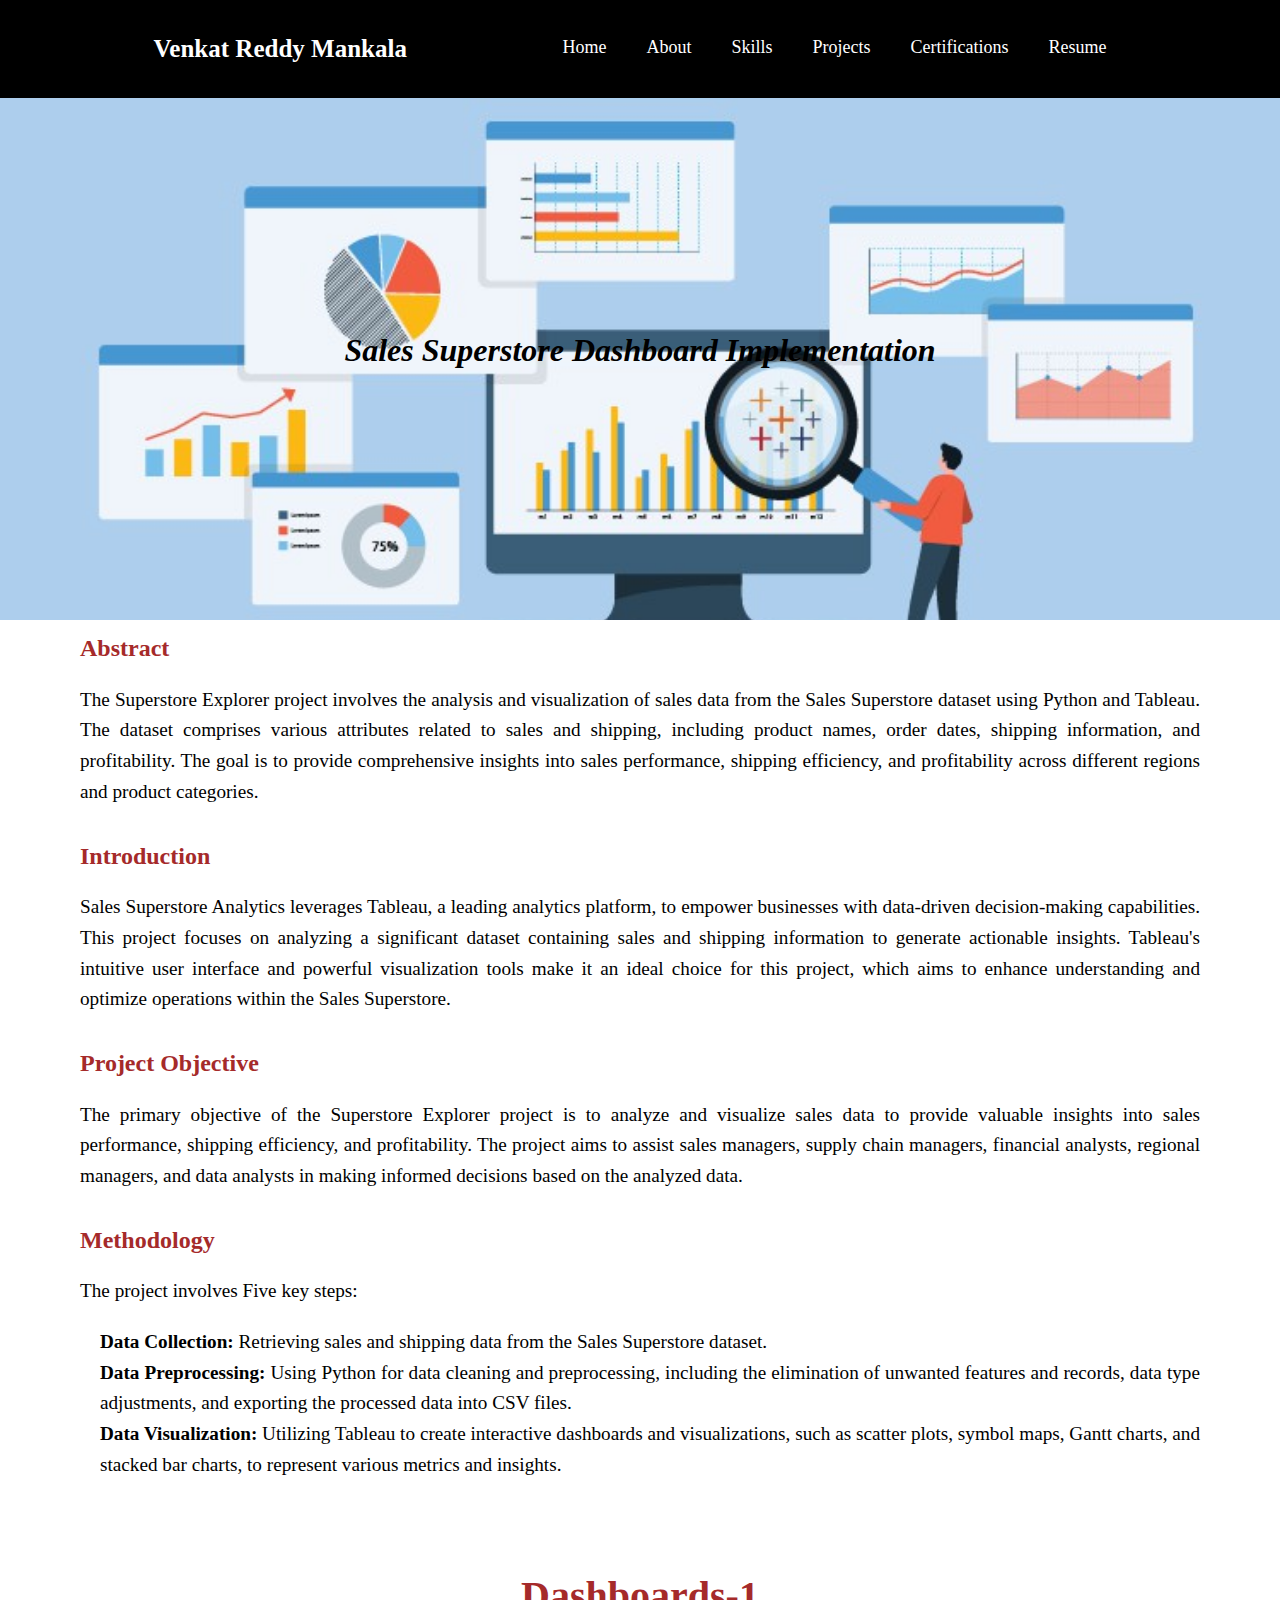
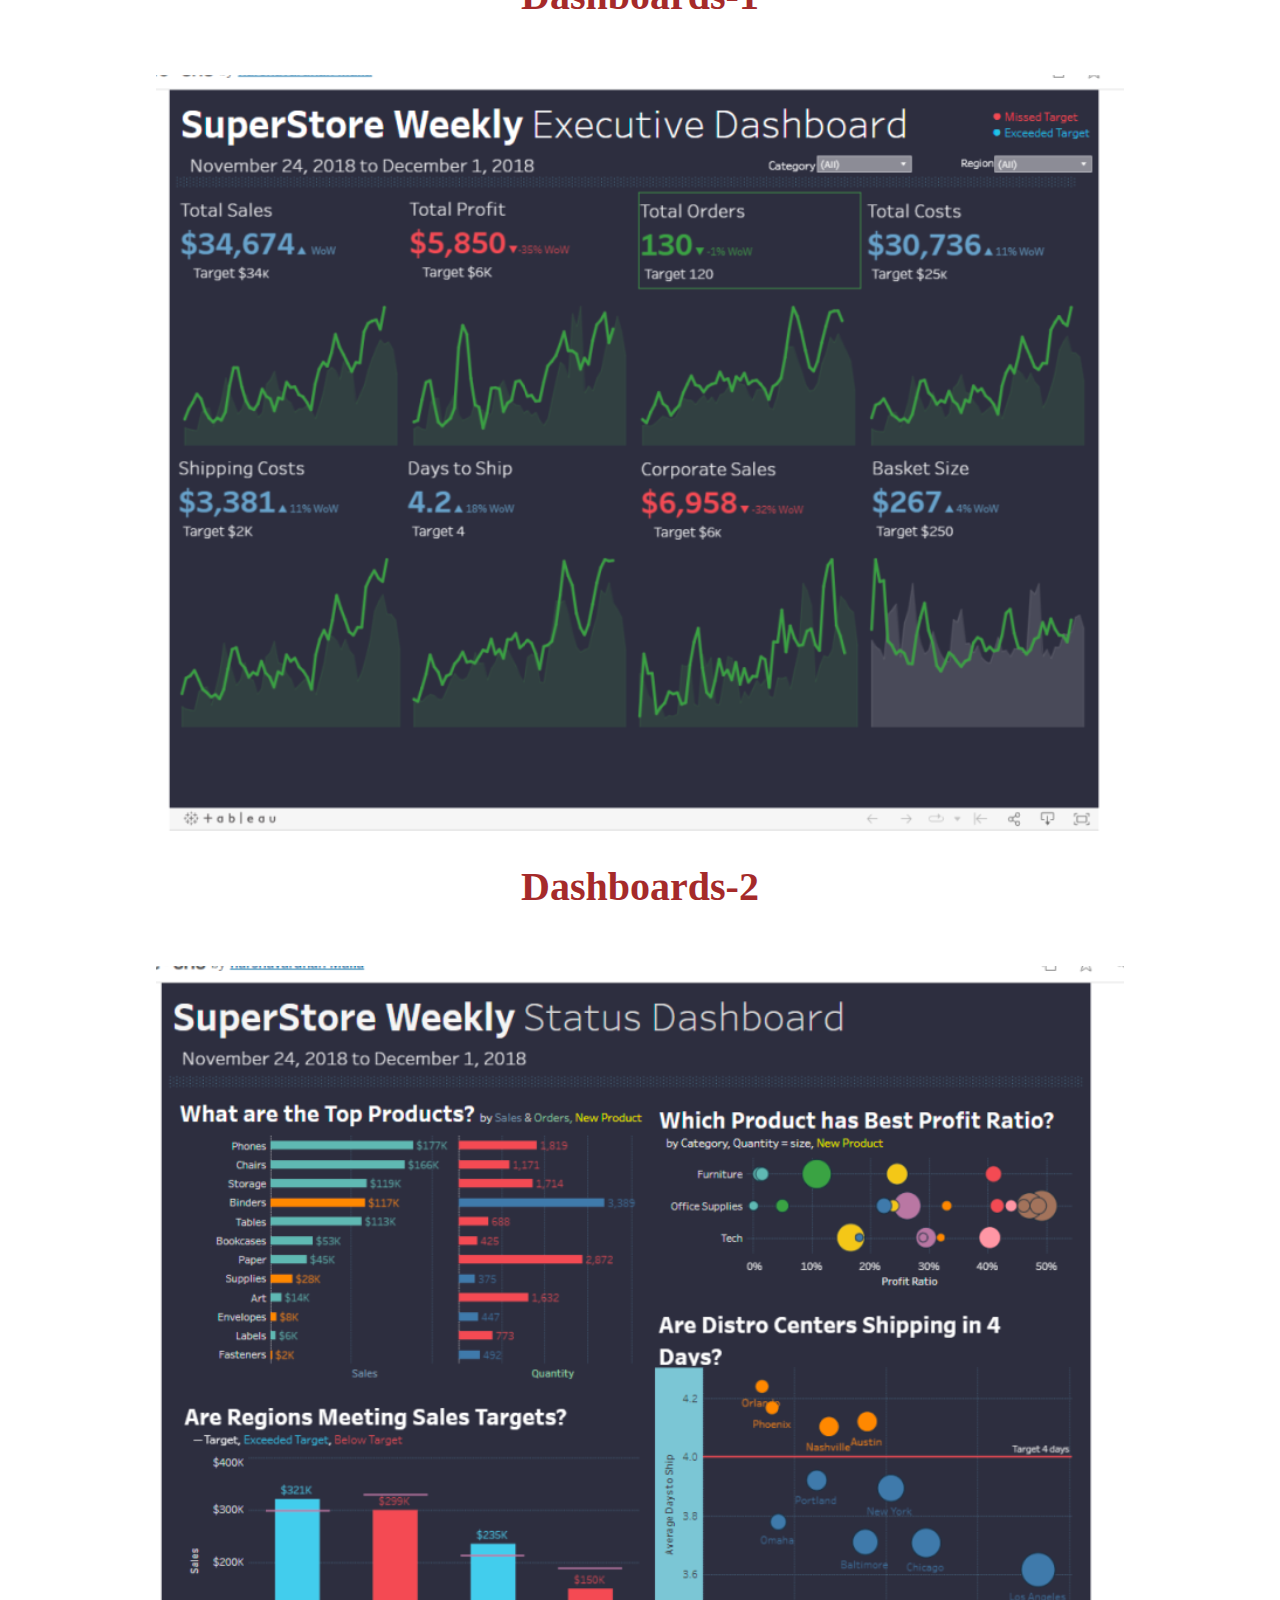
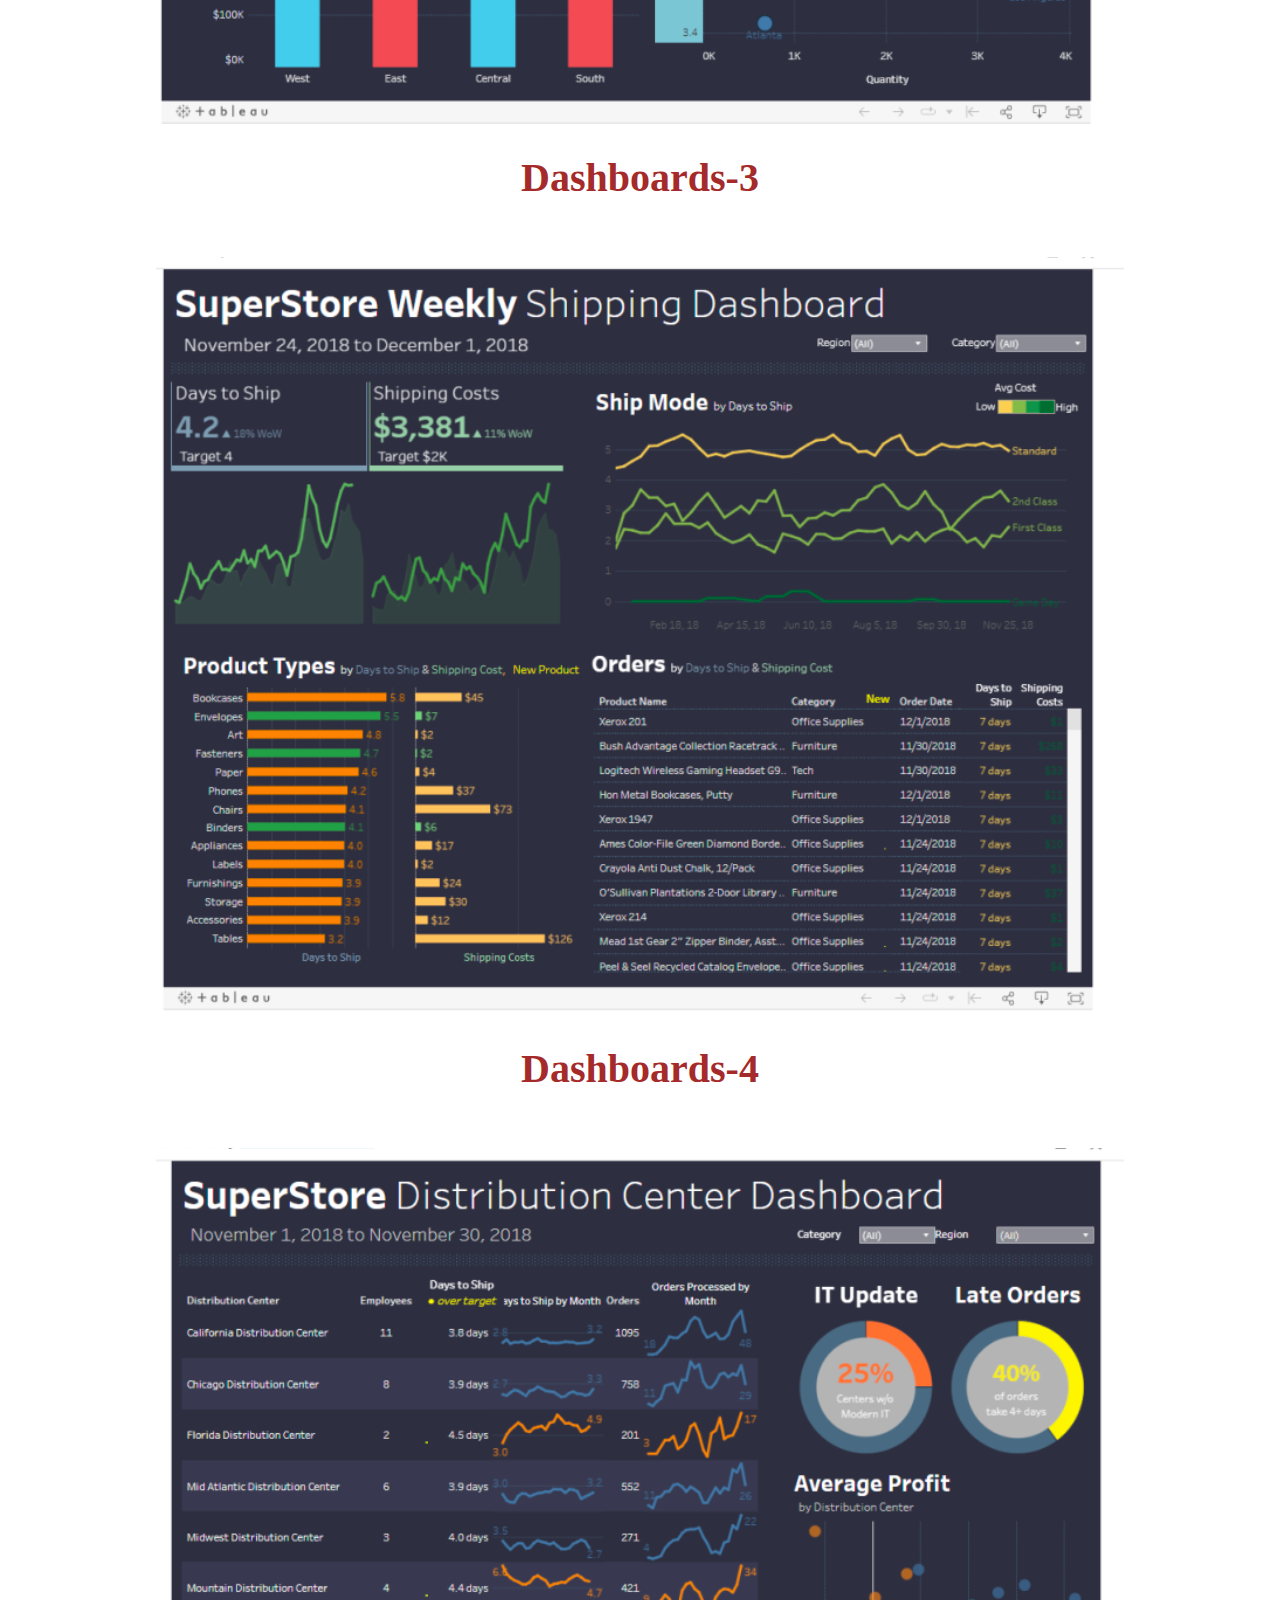
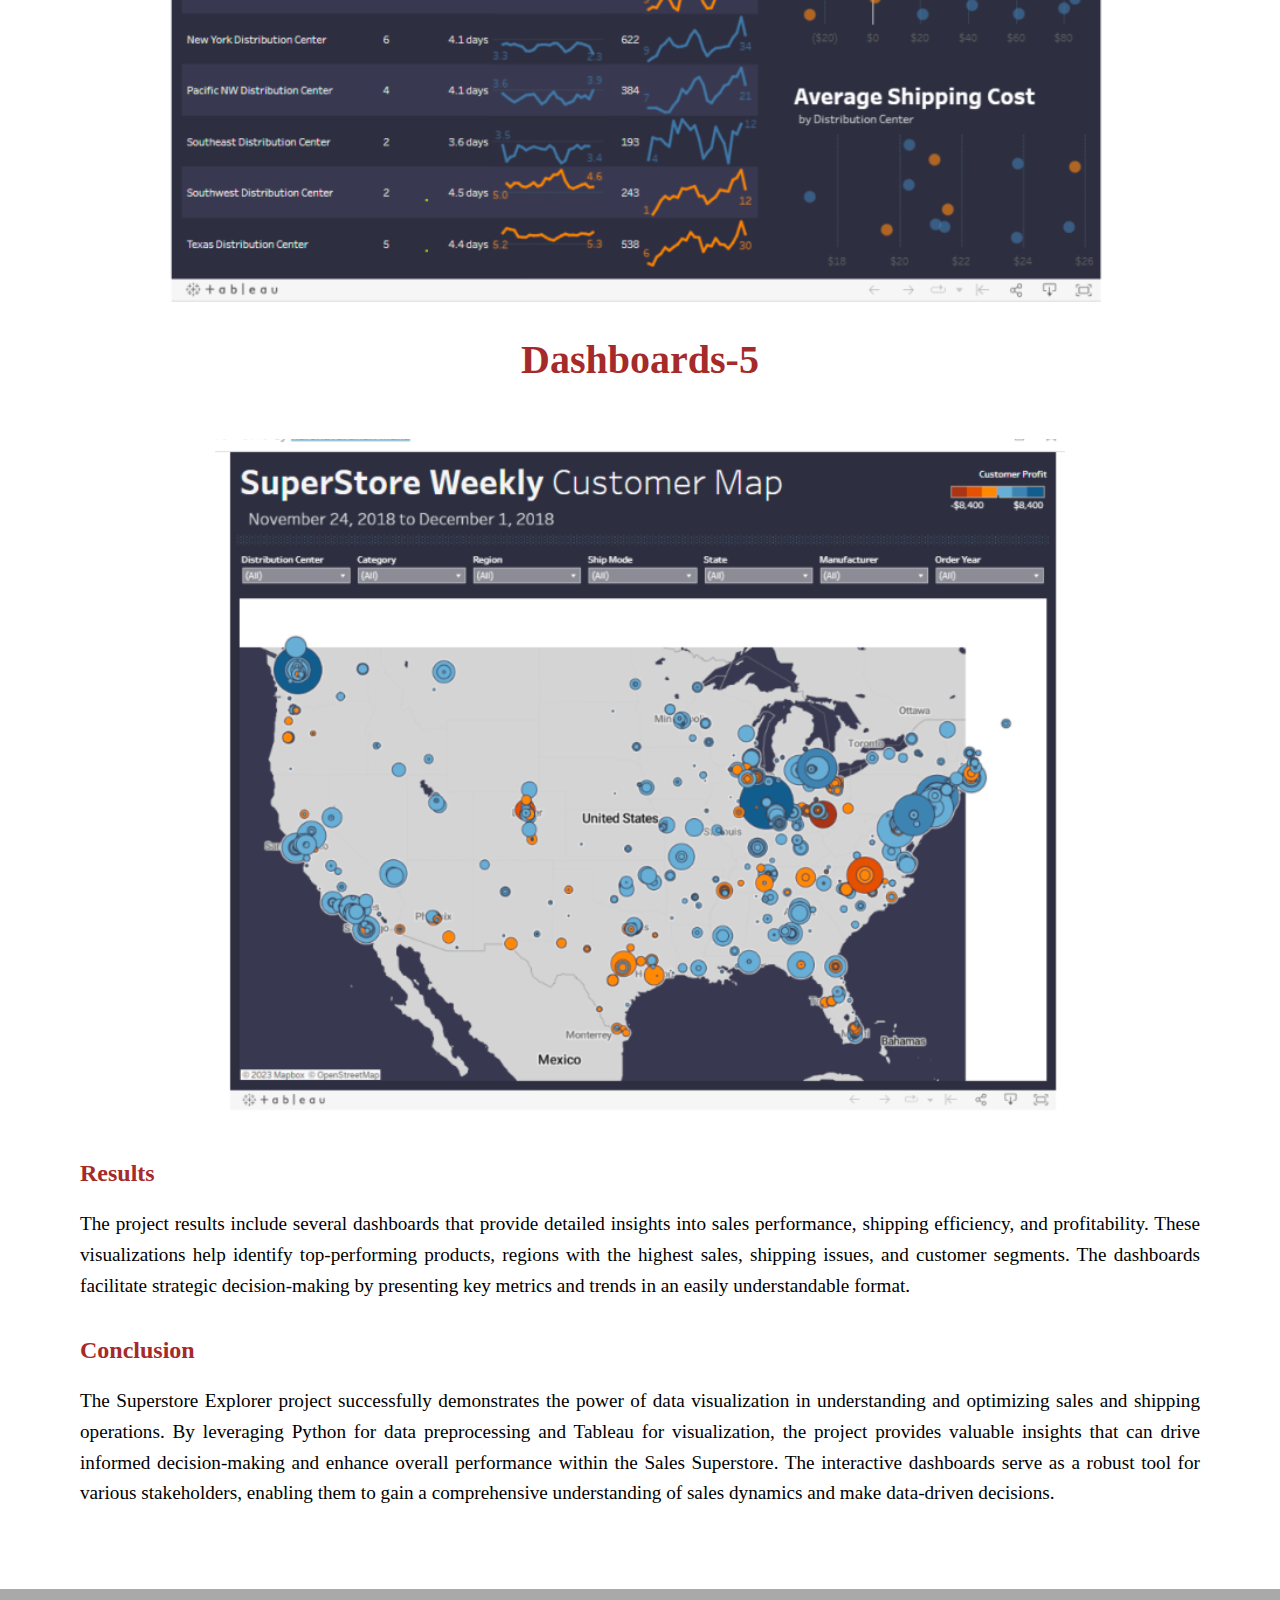
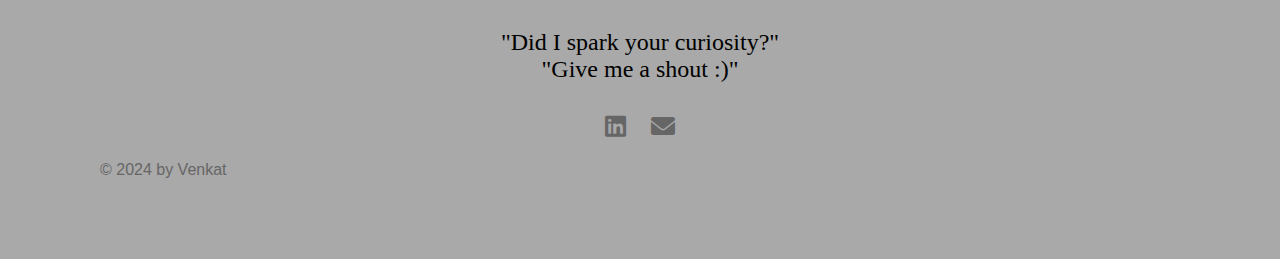
<file: Sales_Superstore _Dashboard _Implementation .html>
<!DOCTYPE html>
<html lang="en">
<head>
    <meta charset="UTF-8">
    <meta name="viewport" content="width=device-width, initial-scale=1.0">
    <title>Portfolio of Venkat Reddy Mankala</title>
    <link rel="stylesheet" href="Sales_Superstore_Dashboard _Implementation.css">
    <link rel="stylesheet" href="https://cdnjs.cloudflare.com/ajax/libs/font-awesome/6.0.0-beta3/css/all.min.css">
</head>
<body>
    <header class="header">
        <a href="#" class="logo"><span>Venkat Reddy Mankala</span></a>
        <nav class="navbar" id="sidemenu">
            <a href="/index.html" class="active">Home</a>
            <a href="#about" id="aboutLink">About</a>
            <a href="#skills" id="skillsLink">Skills</a>
            <a href="#projects" id="projectsLink">Projects</a>
            <a href="#certifications" id="certificationsLink">Certifications</a>
            <a href="/Resume.html">Resume</a>
            <i class="fas fa-times" style="color: white;" onclick="closemenu()"></i>
        </nav>
        <i class="fas fa-bars" style="color: white;" onclick="openmenu()"></i>
    </header>

    <div id="main-content">
        <div class="overlay">
            <h1>Sales Superstore Dashboard Implementation</h1>
        </div>
    </div>

    <div class="container">
        <section class="content" id="abstract">
            <h2>Abstract</h2>
            <p>The Superstore Explorer project involves the analysis and visualization of sales data from the Sales Superstore dataset using Python and Tableau. The dataset comprises various attributes related to sales and shipping, including product names, order dates, shipping information, and profitability. The goal is to provide comprehensive insights into sales performance, shipping efficiency, and profitability across different regions and product categories.</p>
        </section>
        <section class="content" id="introduction">
            <h2>Introduction</h2>
            <p>Sales Superstore Analytics leverages Tableau, a leading analytics platform, to empower businesses with data-driven decision-making capabilities. This project focuses on analyzing a significant dataset containing sales and shipping information to generate actionable insights. Tableau's intuitive user interface and powerful visualization tools make it an ideal choice for this project, which aims to enhance understanding and optimize operations within the Sales Superstore.</p>
        </section>
        <section class="content" id="objective">
            <h2>Project Objective</h2>
            <p>The primary objective of the Superstore Explorer project is to analyze and visualize sales data to provide valuable insights into sales performance, shipping efficiency, and profitability. The project aims to assist sales managers, supply chain managers, financial analysts, regional managers, and data analysts in making informed decisions based on the analyzed data.</p>
        </section>
        <section class="content" id="methodology">
            <h2>Methodology</h2>
            <p>The project involves Five key steps:</p>
            <ul>
                <li><strong>Data Collection:</strong> Retrieving sales and shipping data from the Sales Superstore dataset.</li>
                <li><strong>Data Preprocessing:</strong> Using Python for data cleaning and preprocessing, including the elimination of unwanted features and records, data type adjustments, and exporting the processed data into CSV files.</li>
                <li><strong>Data Visualization:</strong> Utilizing Tableau to create interactive dashboards and visualizations, such as scatter plots, symbol maps, Gantt charts, and stacked bar charts, to represent various metrics and insights.</li>
            </ul>
        </section>
        <section class="content" id="dashboard-images">
            <h3>Dashboards-1</h3>
            <div class="dashboard">
                <img src="Dashboard-1.png" alt="Dashboard 1">
            </div>
            <h3>Dashboards-2</h3>
            <div class="dashboard">
                <img src="Dashboard-2.png" alt="Dashboard 2">
            </div>
            <h3>Dashboards-3</h3>
            <div class="dashboard">
                <img src="Dashboard-3.png" alt="Dashboard 3">
            </div>
            <h3>Dashboards-4</h3>
            <div class="dashboard">
                <img src="Dashboard-4.png" alt="Dashboard 4">
            </div>
            <h3>Dashboards-5</h3>
            <div class="dashboard">
                <img src="Dashboard-5.png" alt="Dashboard 5">
            </div>
        </section>
        <section class="content" id="results">
            <h2>Results</h2>
            <p>The project results include several dashboards that provide detailed insights into sales performance, shipping efficiency, and profitability. These visualizations help identify top-performing products, regions with the highest sales, shipping issues, and customer segments. The dashboards facilitate strategic decision-making by presenting key metrics and trends in an easily understandable format.</p>
        </section>
        <section class="content" id="conclusion">
            <h2>Conclusion</h2>
            <p>The Superstore Explorer project successfully demonstrates the power of data visualization in understanding and optimizing sales and shipping operations. By leveraging Python for data preprocessing and Tableau for visualization, the project provides valuable insights that can drive informed decision-making and enhance overall performance within the Sales Superstore. The interactive dashboards serve as a robust tool for various stakeholders, enabling them to gain a comprehensive understanding of sales dynamics and make data-driven decisions.</p>
        </section>
    </div>

    <footer>
        <div class="footer-content">
            <p>"Did I spark your curiosity?"<br>"Give me a shout :)"</p>
            <div class="social-icons">
                <a href="https://www.linkedin.com/in/venkat-reddy-mankala-79035a221"><i class="fa-brands fa-linkedin"></i></a>
                <a href="mailto:2000venkatreddy@gmail.com"><i class="fa-solid fa-envelope"></i></a>
            </div>
        </div>
        <div class="footer-bottom">
            <p>&copy; 2024 by Venkat</p>
        </div>
    </footer>
    







    <script>
        var tablinks = document.getElementsByClassName("tab-links");
        var tabcontents = document.getElementsByClassName("tab-contents");

        function opentab(tabname) {
            for (var tablink of tablinks) {
                tablink.classList.remove("active-link");
            }
            for (var tabcontent of tabcontents) {
                tabcontent.classList.remove("active-tab");
            }
            event.currentTarget.classList.add("active-link");
            document.getElementById(tabname).classList.add("active-tab");
        }
    </script>

    <script>
        var sidemenu = document.getElementById("sidemenu");
        var openMenuIcon = document.querySelector(".fa-bars");
        var closeMenuIcon = document.querySelector(".fa-times");

        function openmenu() {
            sidemenu.style.left = "0";
            openMenuIcon.style.display = "none";
            closeMenuIcon.style.display = "block";
        }

        function closemenu() {
            sidemenu.style.left = "-200px";
            openMenuIcon.style.display = "block";
            closeMenuIcon.style.display = "none";
        }

        openMenuIcon.addEventListener("click", openmenu);
        closeMenuIcon.addEventListener("click", closemenu);
    </script>
</body>
</html>
</file>
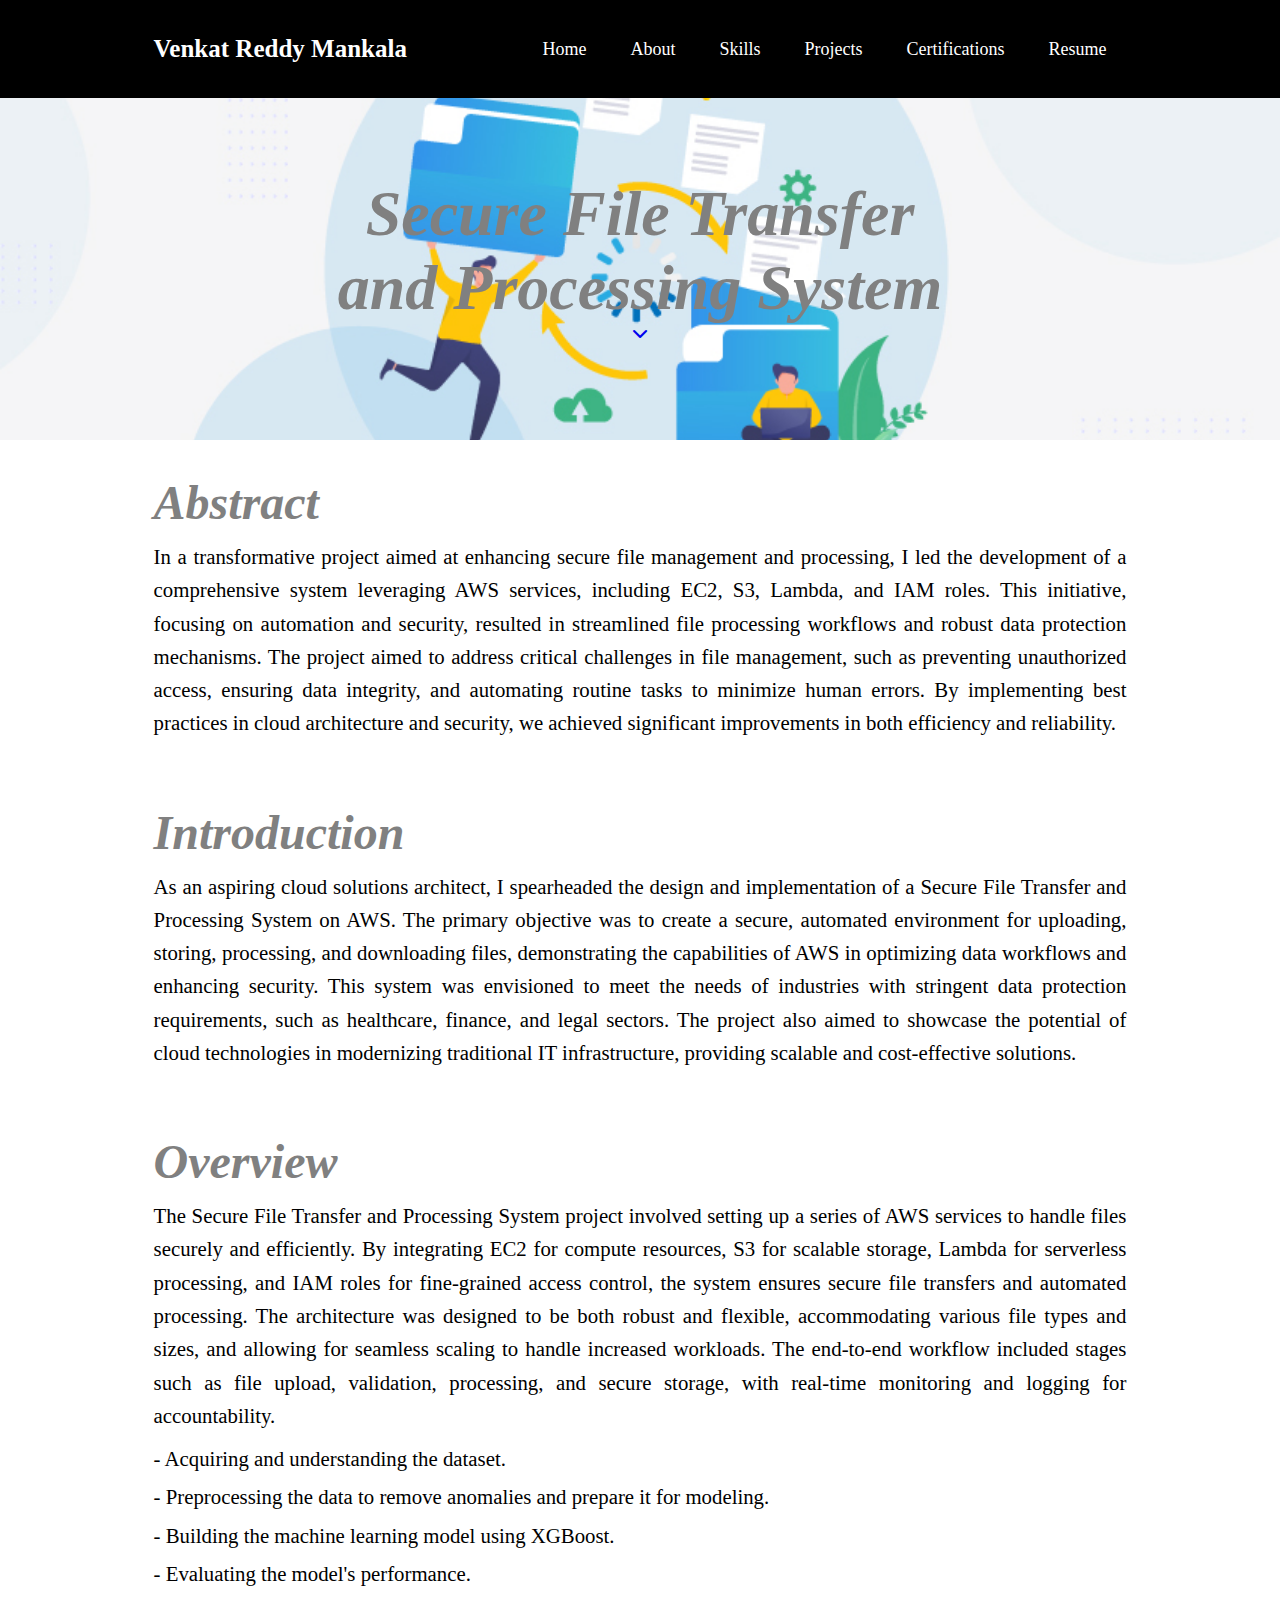
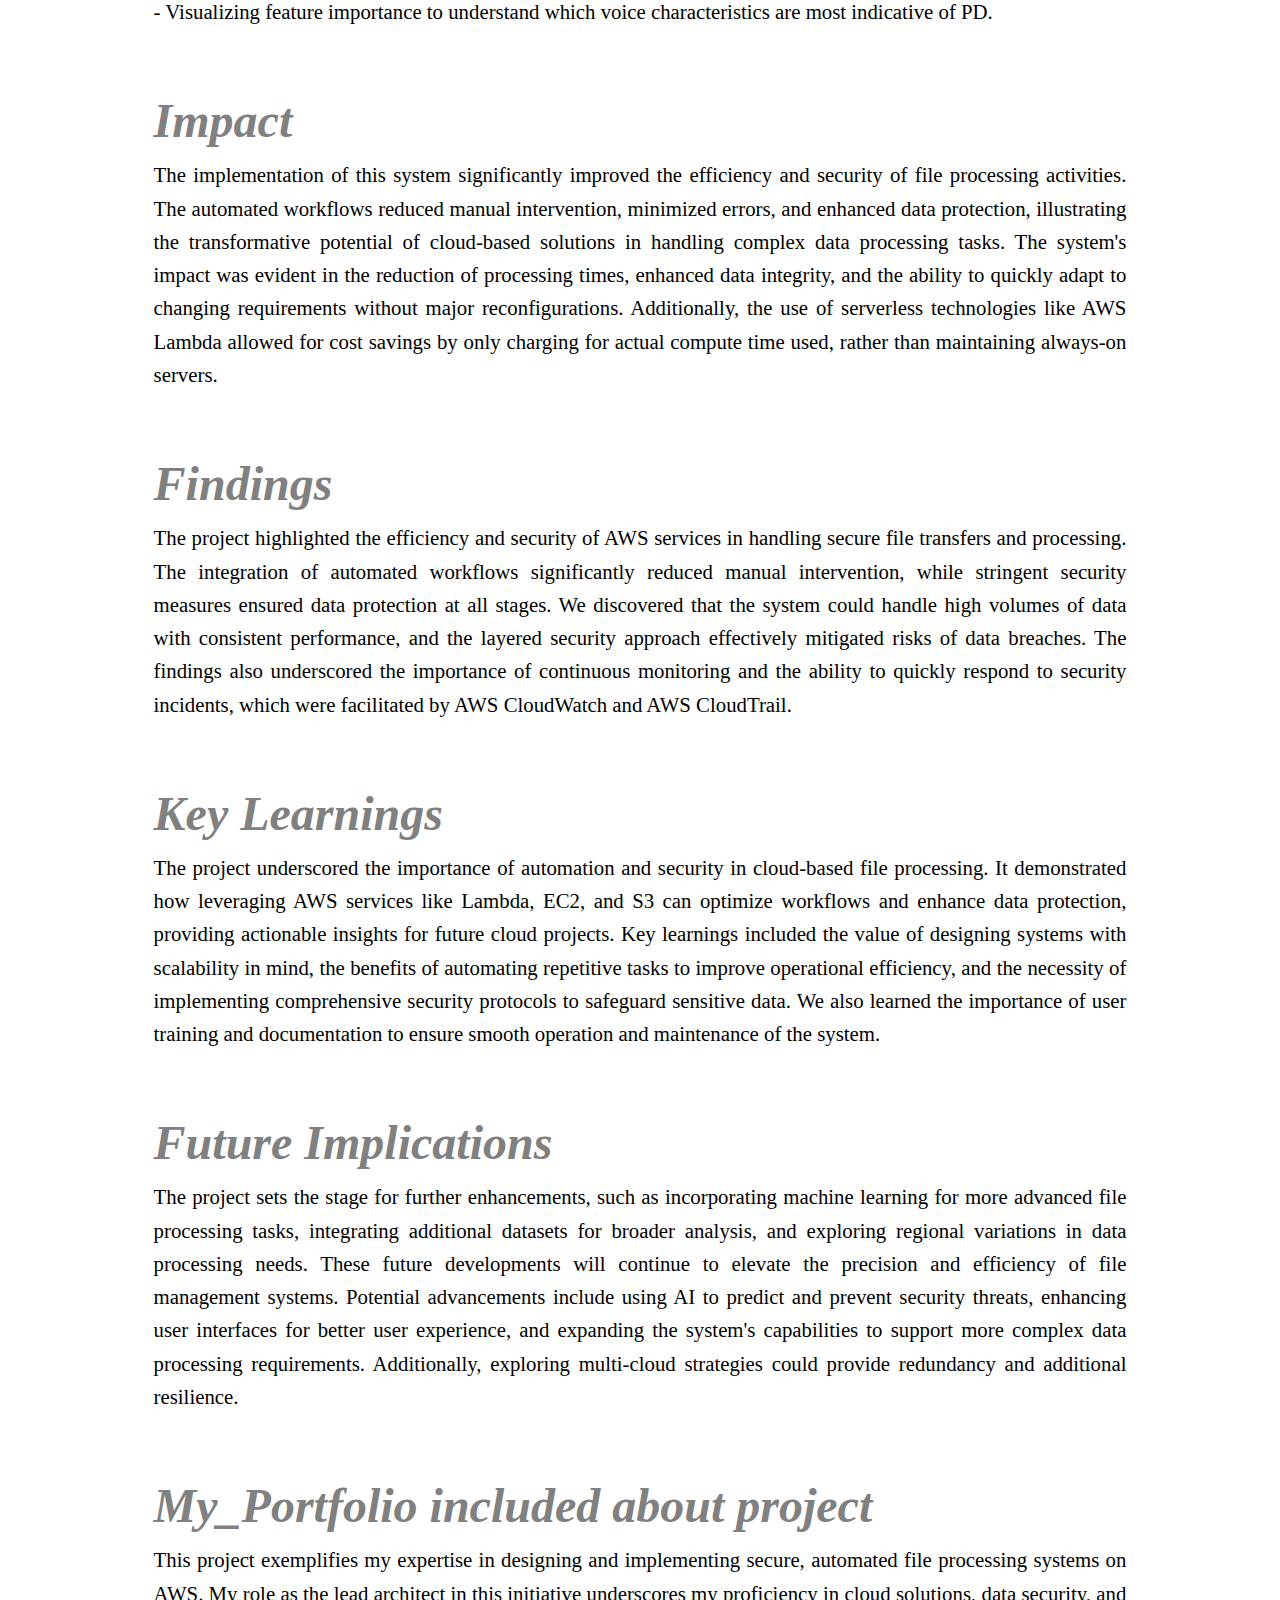
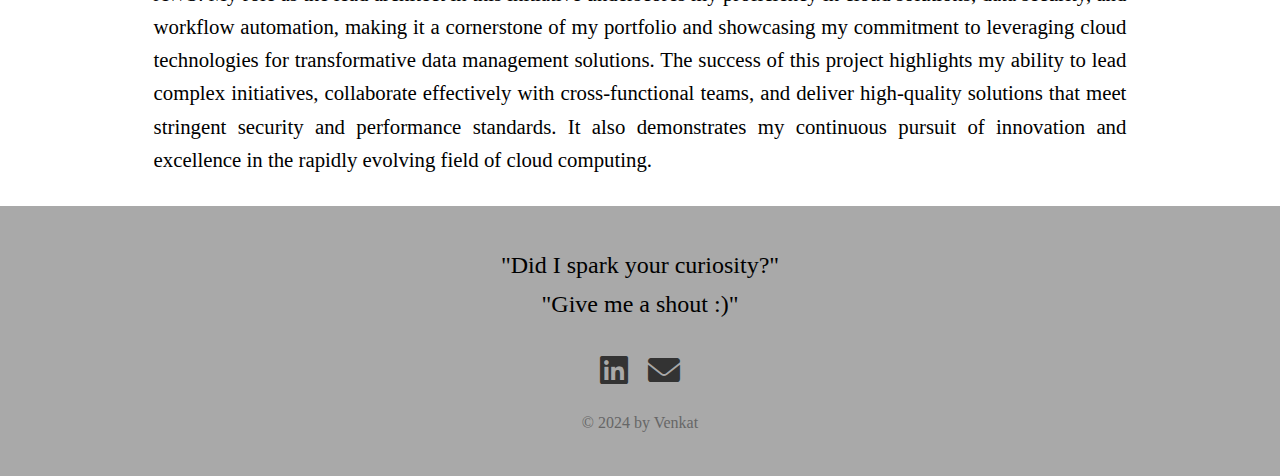
<file: Secure_File_Transfer_and_Processing_System.html>
<!DOCTYPE html>
<html lang="en">
<head>
    <meta charset="UTF-8">
    <meta name="viewport" content="width=device-width, initial-scale=1.0">
    <title>Simple Portfolio</title>
    <link rel="stylesheet" href="Secure_File_style.css">
    <link rel="stylesheet" href="https://cdnjs.cloudflare.com/ajax/libs/font-awesome/6.0.0-beta3/css/all.min.css">
</head>
<body>
    <header class="header">
        <a href="#" class="logo"><span>Venkat Reddy Mankala</span></a>
        <nav class="navbar" id="sidemenu">
            <a href="/index.html" class="active">Home</a>
            <a href="#about" id="aboutLink">About</a>
            <a href="#skills" id="skillsLink">Skills</a>
            <a href="#portfolio" id="projectLink">Projects</a>
            <a href="#certifications" id="certificationsLink">Certifications</a>
            <a href="/Resume.html">Resume</a>
            <i class="fas fa-times" style="color: white;" onclick="closemenu()"></i>
        </nav>
        <i class="fas fa-bars" style="color: white;" onclick="openmenu()"></i>
    </header>
  
    <div id="main-content">
        <div class="overlay">
            <h1>Secure File Transfer and Processing System</h1>
            <div class="down-arrow">
                <a href="#abstract"><i class="fa-solid fa-chevron-down"></i></a>
            </div>
        </div>
    </div>

    <section id="abstract">
        <h2>Abstract</h2>
        <p>In a transformative project aimed at enhancing secure file management and processing, I led the development of a comprehensive system leveraging AWS services, including EC2, S3, Lambda, and IAM roles. This initiative, focusing on automation and security, resulted in streamlined file processing workflows and robust data protection mechanisms. The project aimed to address critical challenges in file management, such as preventing unauthorized access, ensuring data integrity, and automating routine tasks to minimize human errors. By implementing best practices in cloud architecture and security, we achieved significant improvements in both efficiency and reliability.</p>
    </section>

    <section id="introduction">
        <h2>Introduction</h2>
        <p>As an aspiring cloud solutions architect, I spearheaded the design and implementation of a Secure File Transfer and Processing System on AWS. The primary objective was to create a secure, automated environment for uploading, storing, processing, and downloading files, demonstrating the capabilities of AWS in optimizing data workflows and enhancing security. This system was envisioned to meet the needs of industries with stringent data protection requirements, such as healthcare, finance, and legal sectors. The project also aimed to showcase the potential of cloud technologies in modernizing traditional IT infrastructure, providing scalable and cost-effective solutions.</p>
    </section>

    <section id="overview">
        <h2>Overview</h2>
        <p>The Secure File Transfer and Processing System project involved setting up a series of AWS services to handle files securely and efficiently. By integrating EC2 for compute resources, S3 for scalable storage, Lambda for serverless processing, and IAM roles for fine-grained access control, the system ensures secure file transfers and automated processing. The architecture was designed to be both robust and flexible, accommodating various file types and sizes, and allowing for seamless scaling to handle increased workloads. The end-to-end workflow included stages such as file upload, validation, processing, and secure storage, with real-time monitoring and logging for accountability.</p>
        <ul>
            <li> - Acquiring and understanding the dataset.</li>
            <li>- Preprocessing the data to remove anomalies and prepare it for modeling.</li>
            <li>- Building the machine learning model using XGBoost.</li>
            <li>- Evaluating the model's performance.</li>
            <li>- Visualizing feature importance to understand which voice characteristics are most indicative of PD.</li>
        </ul>
    </section>    

    <section id="impact">
        <h2>Impact</h2>
        <p>The implementation of this system significantly improved the efficiency and security of file processing activities. The automated workflows reduced manual intervention, minimized errors, and enhanced data protection, illustrating the transformative potential of cloud-based solutions in handling complex data processing tasks. The system's impact was evident in the reduction of processing times, enhanced data integrity, and the ability to quickly adapt to changing requirements without major reconfigurations. Additionally, the use of serverless technologies like AWS Lambda allowed for cost savings by only charging for actual compute time used, rather than maintaining always-on servers.</p>
    </section>

    <section id="findings">
        <h2>Findings</h2>
        <p>The project highlighted the efficiency and security of AWS services in handling secure file transfers and processing. The integration of automated workflows significantly reduced manual intervention, while stringent security measures ensured data protection at all stages. We discovered that the system could handle high volumes of data with consistent performance, and the layered security approach effectively mitigated risks of data breaches. The findings also underscored the importance of continuous monitoring and the ability to quickly respond to security incidents, which were facilitated by AWS CloudWatch and AWS CloudTrail.</p>
    </section>

    <section id="key-learnings">
        <h2>Key Learnings</h2>
        <p>The project underscored the importance of automation and security in cloud-based file processing. It demonstrated how leveraging AWS services like Lambda, EC2, and S3 can optimize workflows and enhance data protection, providing actionable insights for future cloud projects. Key learnings included the value of designing systems with scalability in mind, the benefits of automating repetitive tasks to improve operational efficiency, and the necessity of implementing comprehensive security protocols to safeguard sensitive data. We also learned the importance of user training and documentation to ensure smooth operation and maintenance of the system.</p>
    </section>

    <section id="future-implications">
        <h2>Future Implications</h2>
        <p>The project sets the stage for further enhancements, such as incorporating machine learning for more advanced file processing tasks, integrating additional datasets for broader analysis, and exploring regional variations in data processing needs. These future developments will continue to elevate the precision and efficiency of file management systems. Potential advancements include using AI to predict and prevent security threats, enhancing user interfaces for better user experience, and expanding the system's capabilities to support more complex data processing requirements. Additionally, exploring multi-cloud strategies could provide redundancy and additional resilience.</p>
    </section>

    <section id="portfolio-inclusion">
        <h2>My_Portfolio included about project</h2>
        <p>This project exemplifies my expertise in designing and implementing secure, automated file processing systems on AWS. My role as the lead architect in this initiative underscores my proficiency in cloud solutions, data security, and workflow automation, making it a cornerstone of my portfolio and showcasing my commitment to leveraging cloud technologies for transformative data management solutions. The success of this project highlights my ability to lead complex initiatives, collaborate effectively with cross-functional teams, and deliver high-quality solutions that meet stringent security and performance standards. It also demonstrates my continuous pursuit of innovation and excellence in the rapidly evolving field of cloud computing.</p>
    </section>

    <footer>
        <div class="footer-content">
            <p>"Did I spark your curiosity?"<br>"Give me a shout :)"</p>
            <div class="social-icons">
                <a href="https://www.linkedin.com/in/venkat-reddy-mankala-79035a221"><i class="fa-brands fa-linkedin"></i></a>
                <a href="mailto:2000venkatreddy@gmail.com"><i class="fa-solid fa-envelope"></i></a>
            </div>
        </div>
        <div class="footer-bottom">
            <p>&copy; 2024 by Venkat</p>
        </div>
    </footer>
</body>
</html>
</file>
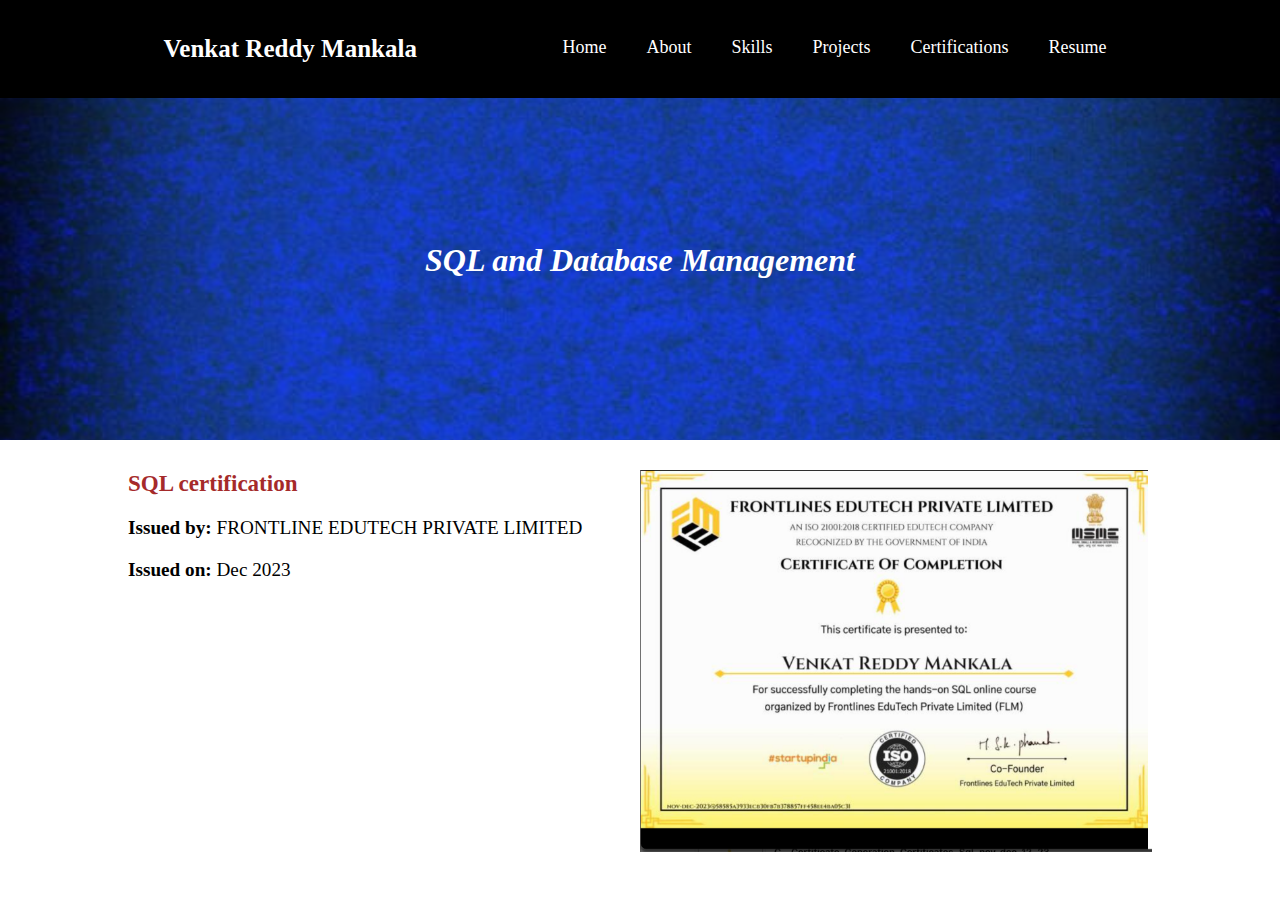
<file: SQL.html>
<!DOCTYPE html>
<html lang="en">
<head>
    <meta charset="UTF-8">
    <meta name="viewport" content="width=device-width, initial-scale=1.0">
    <title>Simple Portfolio</title>
    <link rel="stylesheet" href="SQL.css">
    <link rel="stylesheet" href="https://cdnjs.cloudflare.com/ajax/libs/font-awesome/6.0.0-beta3/css/all.min.css">
</head>
<body>
    <header class="header">
        <i class="fas fa-bars" style="color: white;" onclick="openmenu()"></i>
        <a href="#" class="logo"><span>Venkat Reddy Mankala</span></a>
        <nav class="navbar" id="sidemenu">
            <a href="/index.html" class="active">Home</a>
            <a href="#about" id="aboutLink">About</a>
            <a href="#skills" id="skillsLink">Skills</a>
            <a href="#projects" id="projectsLink">Projects</a>
            <a href="#certifications" id="certificationsLink">Certifications</a>
            <a href="/Resume.html">Resume</a>
            <i class="fas fa-times" style="color: white;" onclick="closemenu()"></i>
        </nav>
    </header>

    <div id="main-content">
        <div class="overlay">
            <h1>SQL and Database Management</h1>
        </div>
    </div>

    <div class="certificate_container">
        <div class="certificate_info">
            <h2>SQL certification</h2>
            <p><strong>Issued by:</strong> FRONTLINE EDUTECH PRIVATE LIMITED</p>
            <p><strong>Issued on:</strong> Dec 2023</p>
        </div>
        <div class="certificate_image">
            <embed src="SQL.png" />
        </div>
    </div>

    <script>
        // Tab functionality
        var tablinks = document.getElementsByClassName("tab-links");
        var tabcontents = document.getElementsByClassName("tab-contents");

        function opentab(tabname) {
            for (var tablink of tablinks) {
                tablink.classList.remove("active-link");
            }
            for (var tabcontent of tabcontents) {
                tabcontent.classList.remove("active-tab");
            }
            event.currentTarget.classList.add("active-link");
            document.getElementById(tabname).classList.add("active-tab");
        }
    </script>

    <script>
        // Sidebar menu open/close functionality
        var sidemenu = document.getElementById("sidemenu");
        var openMenuIcon = document.querySelector(".fa-bars");
        var closeMenuIcon = document.querySelector(".fa-times");

        function openmenu() {
            sidemenu.style.left = "0";
            openMenuIcon.style.display = "none";
            closeMenuIcon.style.display = "block";
        }

        function closemenu() {
            sidemenu.style.left = "-200px";
            openMenuIcon.style.display = "block";
            closeMenuIcon.style.display = "none";
        }

        openMenuIcon.addEventListener("click", openmenu);
        closeMenuIcon.addEventListener("click", closemenu);

        // Reset menu and icon state on window resize
        window.addEventListener('resize', function() {
            if (window.innerWidth > 768) {
                sidemenu.style.left = "0";
                openMenuIcon.style.display = "none";
                closeMenuIcon.style.display = "none";
            } else {
                closemenu();
            }
        });
    </script>
</body>
</html>
</file>
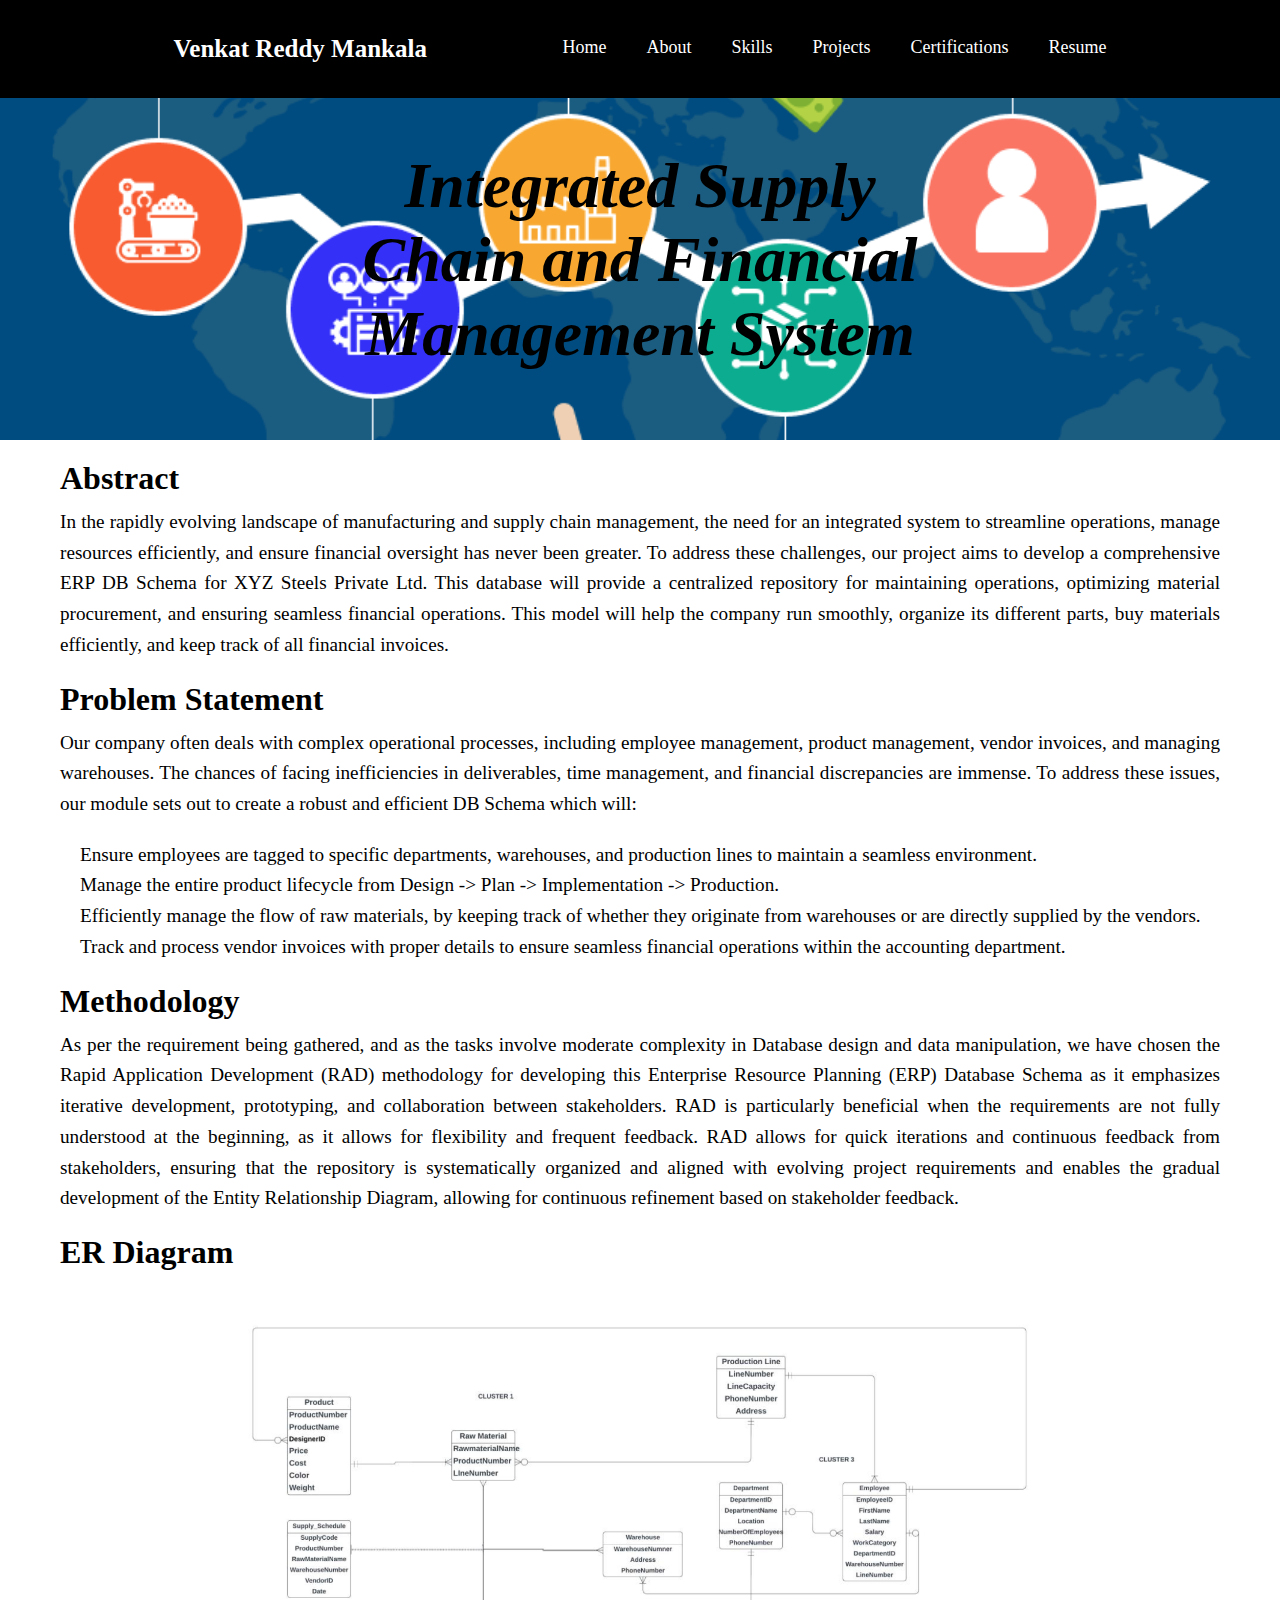
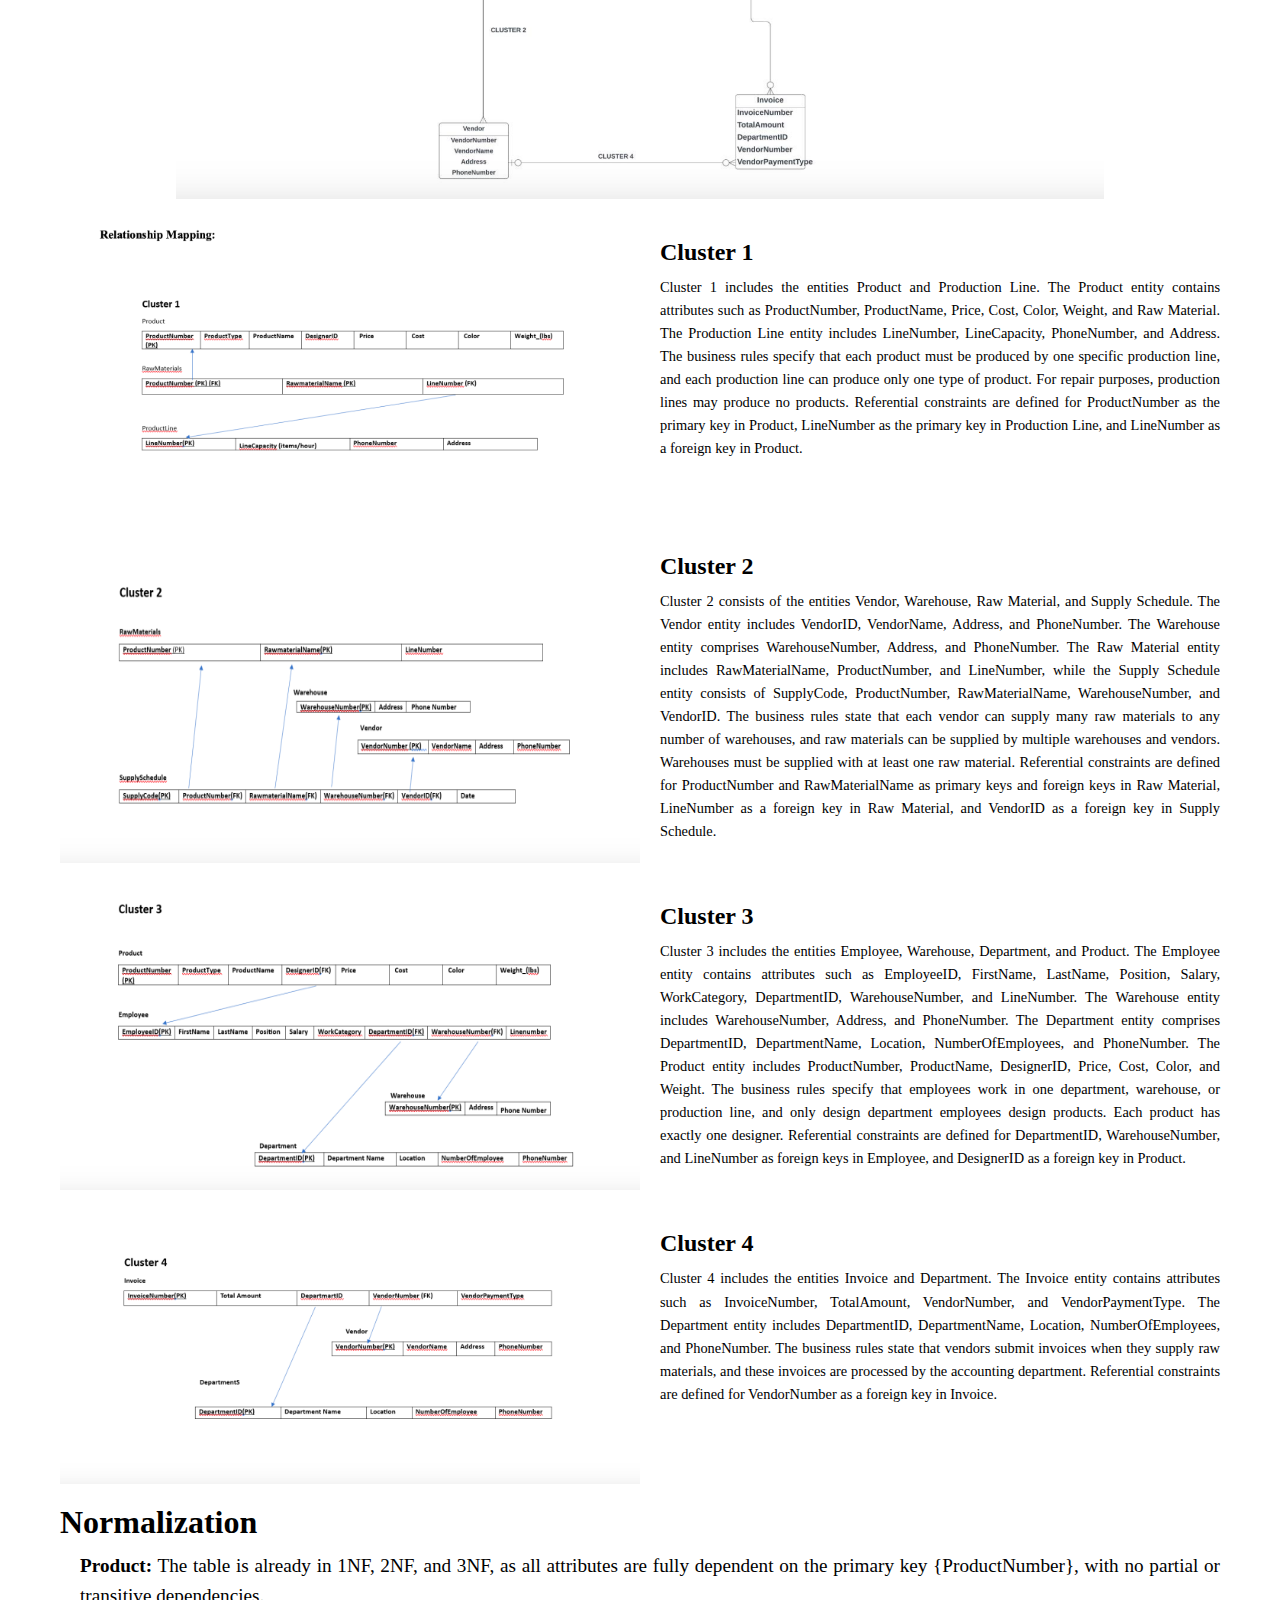
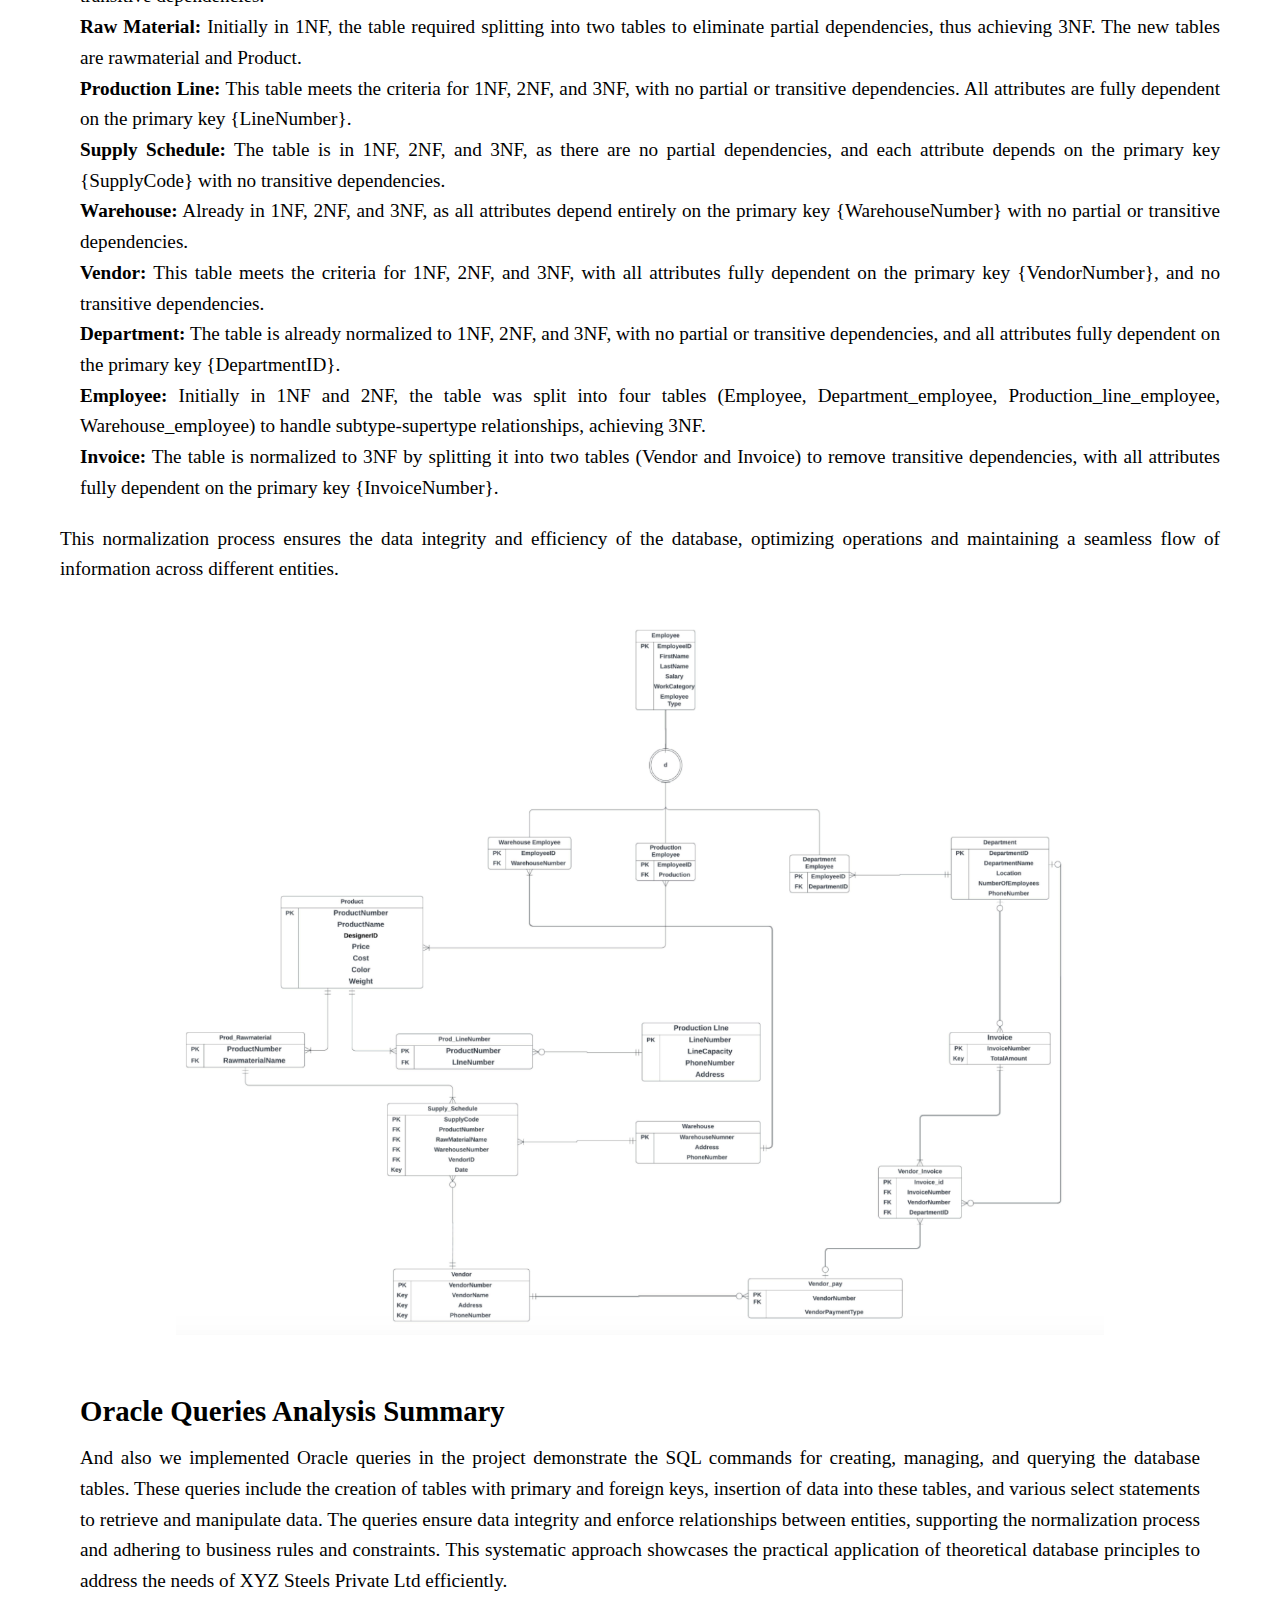
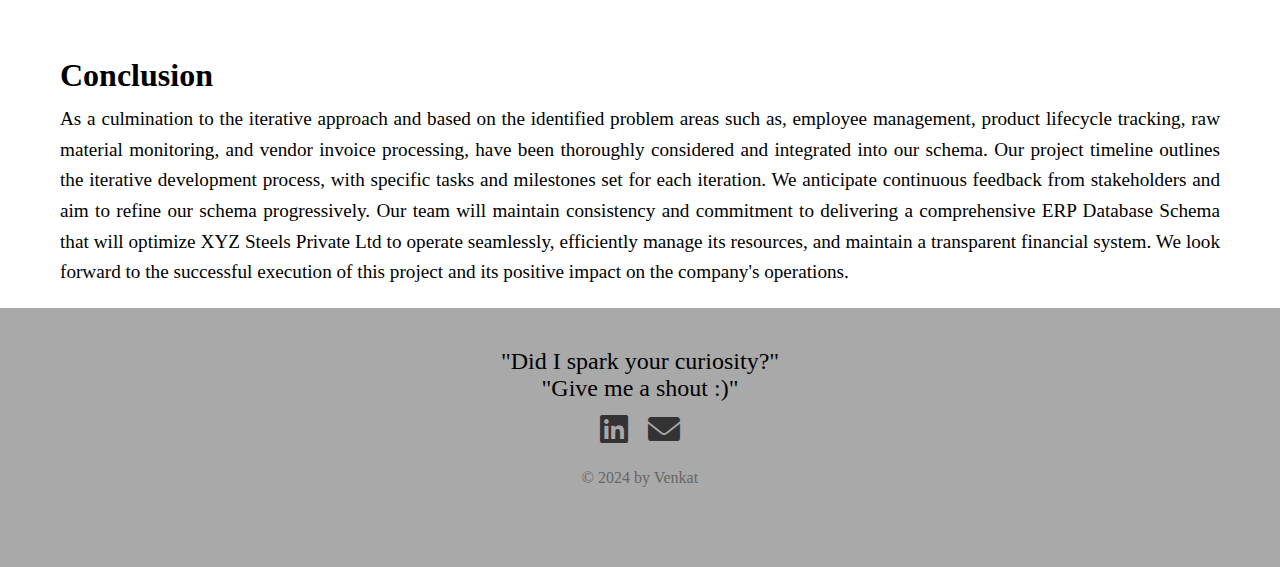
<file: Supply_Chain_and_Financial_integration.html>
<!DOCTYPE html>
<html lang="en">
<head>
    <meta charset="UTF-8">
    <meta name="viewport" content="width=device-width, initial-scale=1.0">
    <title>Portfolio of Venkat Reddy Mankala</title>
    <link rel="stylesheet" href="Supply_chain_style.css">
    <link rel="stylesheet" href="https://cdnjs.cloudflare.com/ajax/libs/font-awesome/6.0.0-beta3/css/all.min.css">
</head>
<body>
    <header class="header">
        <a href="#" class="logo"><span>Venkat Reddy Mankala</span></a>
        <i class="fas fa-bars" id="openMenuIcon"></i>
        <nav class="navbar" id="sidemenu">
            <a href="/index.html" class="active">Home</a>
            <a href="#about" id="aboutLink">About</a>
            <a href="#skills" id="skillsLink">Skills</a>
            <a href="#projects" id="projectsLink">Projects</a>
            <a href="#certifications" id="certificationsLink">Certifications</a>
            <a href="#resume">Resume</a>
        </nav>
        <i class="fas fa-times" id="closeMenuIcon"></i>
    </header>

    <div id="main-content">
        <div class="overlay">
            <h1>Integrated Supply Chain and Financial Management System</h1>
        </div>
    </div>

    <section id="projects">
        <div class="container">
            <div class="content">
                <h3>Abstract</h3>
                <p>In the rapidly evolving landscape of manufacturing and supply chain management, the need for an integrated system to streamline operations, manage resources efficiently, and ensure financial oversight has never been greater. To address these challenges, our project aims to develop a comprehensive ERP DB Schema for XYZ Steels Private Ltd. This database will provide a centralized repository for maintaining operations, optimizing material procurement, and ensuring seamless financial operations. This model will help the company run smoothly, organize its different parts, buy materials efficiently, and keep track of all financial invoices.</p>
                
                <h3>Problem Statement</h3>
                <p>Our company often deals with complex operational processes, including employee management, product management, vendor invoices, and managing warehouses. The chances of facing inefficiencies in deliverables, time management, and financial discrepancies are immense. To address these issues, our module sets out to create a robust and efficient DB Schema which will:</p>
                <ul>
                    <li>Ensure employees are tagged to specific departments, warehouses, and production lines to maintain a seamless environment.</li>
                    <li>Manage the entire product lifecycle from Design -> Plan -> Implementation -> Production.</li>
                    <li>Efficiently manage the flow of raw materials, by keeping track of whether they originate from warehouses or are directly supplied by the vendors.</li>
                    <li>Track and process vendor invoices with proper details to ensure seamless financial operations within the accounting department.</li>
                </ul>
                
                <h3>Methodology</h3>
                <p>As per the requirement being gathered, and as the tasks involve moderate complexity in Database design and data manipulation, we have chosen the Rapid Application Development (RAD) methodology for developing this Enterprise Resource Planning (ERP) Database Schema as it emphasizes iterative development, prototyping, and collaboration between stakeholders. RAD is particularly beneficial when the requirements are not fully understood at the beginning, as it allows for flexibility and frequent feedback. RAD allows for quick iterations and continuous feedback from stakeholders, ensuring that the repository is systematically organized and aligned with evolving project requirements and enables the gradual development of the Entity Relationship Diagram, allowing for continuous refinement based on stakeholder feedback.</p>

                <h3>ER Diagram</h3>
                <div class="norm_before">
                    <img src="norm_before.png" alt="Normalization Before Image" class="centered-image">
                </div>

                <div class="content-with-image">
                    <img src="Cluster-1.pdf" class="project-image" alt="Cluster 1 Image">
                    <div class="text-content">
                        <h4>Cluster 1</h4>
                        <p>Cluster 1 includes the entities Product and Production Line. The Product entity contains attributes such as ProductNumber, ProductName, Price, Cost, Color, Weight, and Raw Material. The Production Line entity includes LineNumber, LineCapacity, PhoneNumber, and Address. The business rules specify that each product must be produced by one specific production line, and each production line can produce only one type of product. For repair purposes, production lines may produce no products. Referential constraints are defined for ProductNumber as the primary key in Product, LineNumber as the primary key in Production Line, and LineNumber as a foreign key in Product.</p>
                    </div>
                </div>

                <div class="content-with-image">
                    <img src="Cluster-2.pdf" class="project-image" alt="Cluster 2 Image">
                    <div class="text-content">
                        <h4>Cluster 2</h4>
                        <p>Cluster 2 consists of the entities Vendor, Warehouse, Raw Material, and Supply Schedule. The Vendor entity includes VendorID, VendorName, Address, and PhoneNumber. The Warehouse entity comprises WarehouseNumber, Address, and PhoneNumber. The Raw Material entity includes RawMaterialName, ProductNumber, and LineNumber, while the Supply Schedule entity consists of SupplyCode, ProductNumber, RawMaterialName, WarehouseNumber, and VendorID. The business rules state that each vendor can supply many raw materials to any number of warehouses, and raw materials can be supplied by multiple warehouses and vendors. Warehouses must be supplied with at least one raw material. Referential constraints are defined for ProductNumber and RawMaterialName as primary keys and foreign keys in Raw Material, LineNumber as a foreign key in Raw Material, and VendorID as a foreign key in Supply Schedule.</p>
                    </div>
                </div>

                <div class="content-with-image">
                    <img src="Cluster-3.pdf" class="project-image" alt="Cluster 3 Image">
                    <div class="text-content">
                        <h4>Cluster 3</h4>
                        <p>Cluster 3 includes the entities Employee, Warehouse, Department, and Product. The Employee entity contains attributes such as EmployeeID, FirstName, LastName, Position, Salary, WorkCategory, DepartmentID, WarehouseNumber, and LineNumber. The Warehouse entity includes WarehouseNumber, Address, and PhoneNumber. The Department entity comprises DepartmentID, DepartmentName, Location, NumberOfEmployees, and PhoneNumber. The Product entity includes ProductNumber, ProductName, DesignerID, Price, Cost, Color, and Weight. The business rules specify that employees work in one department, warehouse, or production line, and only design department employees design products. Each product has exactly one designer. Referential constraints are defined for DepartmentID, WarehouseNumber, and LineNumber as foreign keys in Employee, and DesignerID as a foreign key in Product.</p>
                    </div>
                </div>

                <div class="content-with-image">
                    <img src="cluster-4.png" class="project-image" alt="Cluster 4 Image">
                    <div class="text-content">
                        <h4>Cluster 4</h4>
                        <p>Cluster 4 includes the entities Invoice and Department. The Invoice entity contains attributes such as InvoiceNumber, TotalAmount, VendorNumber, and VendorPaymentType. The Department entity includes DepartmentID, DepartmentName, Location, NumberOfEmployees, and PhoneNumber. The business rules state that vendors submit invoices when they supply raw materials, and these invoices are processed by the accounting department. Referential constraints are defined for VendorNumber as a foreign key in Invoice.</p>
                    </div>
                </div>
                

                <h3>Normalization</h3>
                <ul>
                    <li><strong>Product:</strong> The table is already in 1NF, 2NF, and 3NF, as all attributes are fully dependent on the primary key {ProductNumber}, with no partial or transitive dependencies.</li>
                    <li><strong>Raw Material:</strong> Initially in 1NF, the table required splitting into two tables to eliminate partial dependencies, thus achieving 3NF. The new tables are <code>rawmaterial</code> and <code>Product</code>.</li>
                    <li><strong>Production Line:</strong> This table meets the criteria for 1NF, 2NF, and 3NF, with no partial or transitive dependencies. All attributes are fully dependent on the primary key {LineNumber}.</li>
                    <li><strong>Supply Schedule:</strong> The table is in 1NF, 2NF, and 3NF, as there are no partial dependencies, and each attribute depends on the primary key {SupplyCode} with no transitive dependencies.</li>
                    <li><strong>Warehouse:</strong> Already in 1NF, 2NF, and 3NF, as all attributes depend entirely on the primary key {WarehouseNumber} with no partial or transitive dependencies.</li>
                    <li><strong>Vendor:</strong> This table meets the criteria for 1NF, 2NF, and 3NF, with all attributes fully dependent on the primary key {VendorNumber}, and no transitive dependencies.</li>
                    <li><strong>Department:</strong> The table is already normalized to 1NF, 2NF, and 3NF, with no partial or transitive dependencies, and all attributes fully dependent on the primary key {DepartmentID}.</li>
                    <li><strong>Employee:</strong> Initially in 1NF and 2NF, the table was split into four tables (<code>Employee</code>, <code>Department_employee</code>, <code>Production_line_employee</code>, <code>Warehouse_employee</code>) to handle subtype-supertype relationships, achieving 3NF.</li>
                    <li><strong>Invoice:</strong> The table is normalized to 3NF by splitting it into two tables (<code>Vendor</code> and <code>Invoice</code>) to remove transitive dependencies, with all attributes fully dependent on the primary key {InvoiceNumber}.</li>
                </ul>
                <p>This normalization process ensures the data integrity and efficiency of the database, optimizing operations and maintaining a seamless flow of information across different entities.</p>

                <div class="norm_After">
                    <img src="norm_after.png" alt="Normalization After Image" class="centered-image">
                </div>

                <section id="oracle-queries-analysis">
                    <h3>Oracle Queries Analysis Summary</h3>
                    <p>
                        And also we implemented  Oracle queries in the project demonstrate the  SQL commands for creating, managing, and querying the database tables. These queries include the creation of tables with primary and foreign keys, insertion of data into these tables, and various select statements to retrieve and manipulate data. The queries ensure data integrity and enforce relationships between entities, supporting the normalization process and adhering to business rules and constraints. This systematic approach showcases the practical application of theoretical database principles to address the needs of XYZ Steels Private Ltd efficiently.
                    </p>
                </section>
                
                <h3>Conclusion</h3>
                <p>As a culmination to the iterative approach and based on the identified problem areas such as, employee management, product lifecycle tracking, raw material monitoring, and vendor invoice processing, have been thoroughly considered and integrated into our schema. Our project timeline outlines the iterative development process, with specific tasks and milestones set for each iteration. We anticipate continuous feedback from stakeholders and aim to refine our schema progressively. Our team will maintain consistency and commitment to delivering a comprehensive ERP Database Schema that will optimize XYZ Steels Private Ltd to operate seamlessly, efficiently manage its resources, and maintain a transparent financial system. We look forward to the successful execution of this project and its positive impact on the company's operations.</p>
            </div>
        </div>
    </section>

    <footer>
        <div class="footer-content">
            <p>"Did I spark your curiosity?"<br>"Give me a shout :)"</p>
            <div class="social-icons">
                <a href="https://www.linkedin.com/in/venkat-reddy-mankala-79035a221"><i class="fa-brands fa-linkedin"></i></a>
                <a href="mailto:2000venkatreddy@gmail.com"><i class="fa-solid fa-envelope"></i></a>
            </div>
        </div>
        <div class="footer-bottom">
            <p>&copy; 2024 by Venkat</p>
        </div>
    </footer>

    <script>
        var tablinks = document.getElementsByClassName("tab-links");
        var tabcontents = document.getElementsByClassName("tab-contents");

        function opentab(tabname) {
            for (var tablink of tablinks) {
                tablink.classList.remove("active-link");
            }
            for (var tabcontent of tabcontents) {
                tabcontent.classList.remove("active-tab");
            }
            event.currentTarget.classList.add("active-link");
            document.getElementById(tabname).classList.add("active-tab");
        }
    </script>

    <script>
        var sidemenu = document.getElementById("sidemenu");
        var openMenuIcon = document.getElementById("openMenuIcon");
        var closeMenuIcon = document.getElementById("closeMenuIcon");

        function openmenu() {
            sidemenu.classList.add("opened");
            openMenuIcon.style.display = "none";
            closeMenuIcon.style.display = "block";
        }

        function closemenu() {
            sidemenu.classList.remove("opened");
            openMenuIcon.style.display = "block";
            closeMenuIcon.style.display = "none";
        }

        openMenuIcon.addEventListener("click", openmenu);
        closeMenuIcon.addEventListener("click", closemenu);
    </script>
</body>
</html>
</file>
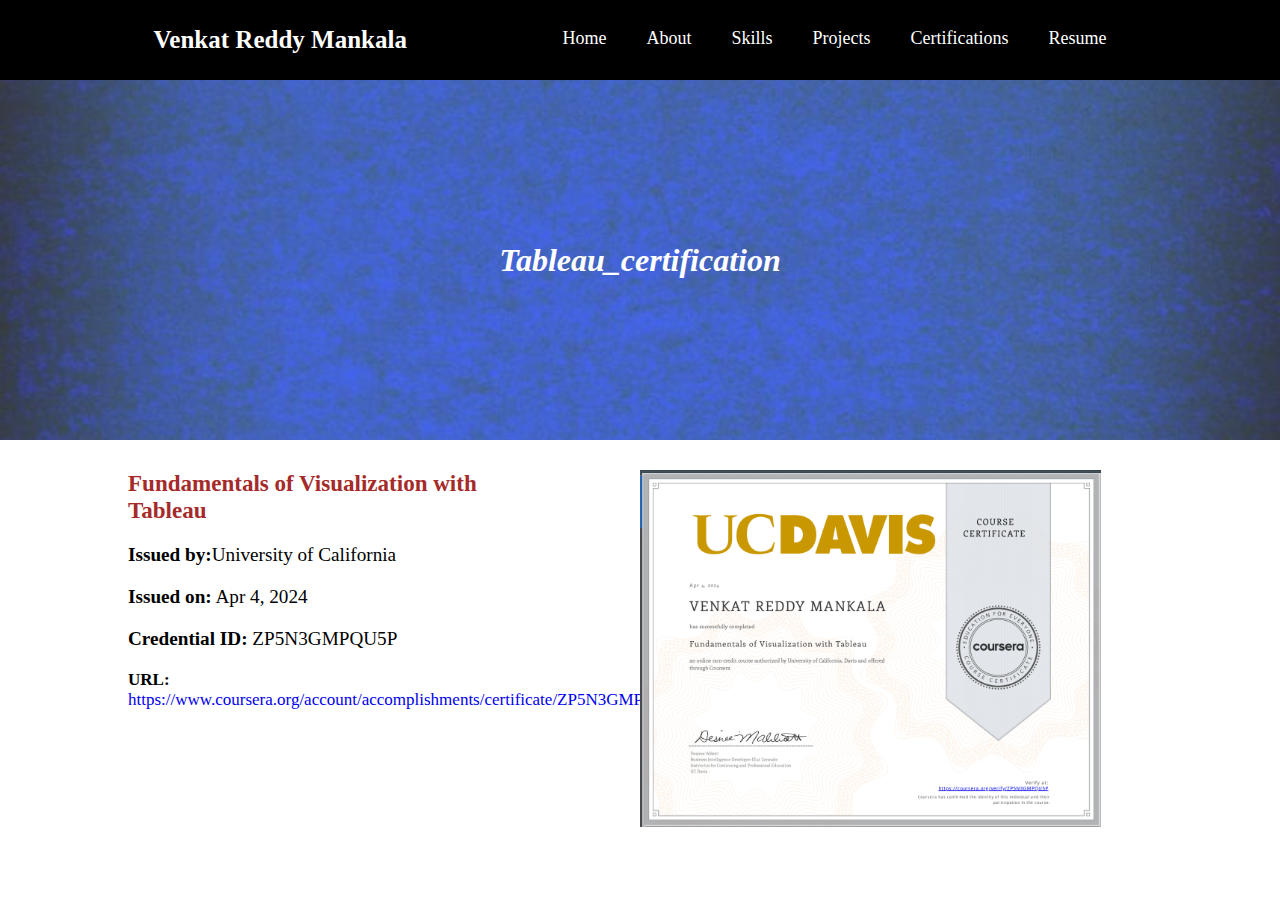
<file: Tableau.html>
<!DOCTYPE html>
<html lang="en">
<head>
    <meta charset="UTF-8">
    <meta name="viewport" content="width=device-width, initial-scale=1.0">
    <title>Simple Portfolio</title>
    <link rel="stylesheet" href="Tableau.css">
    <link rel="stylesheet" href="https://cdnjs.cloudflare.com/ajax/libs/font-awesome/6.0.0-beta3/css/all.min.css">
</head>
<body>
    <header class="header">
        <a href="#" class="logo"><span>Venkat Reddy Mankala</span></a>
        <nav class="navbar" id="sidemenu">
            <a href="/index.html" class="active">Home</a>
            <a href="#about" id="aboutLink">About</a>
            <a href="#skills" id="skillsLink">Skills</a>
            <a href="#projects" id="projectsLink">Projects</a>
            <a href="#certifications" id="certificationsLink">Certifications</a>
            <a href="/Resume.html">Resume</a>
            <i class="fas fa-times" style="color: white;" onclick="closemenu()"></i>
        </nav>
        <i class="fas fa-bars" style="color: white;" onclick="openmenu()"></i>
    </header>



    <div id="main-content">
        <div class="overlay">
            <h1>Tableau_certification</h1>
        </div>
    </div>

    <div class="python_certificate_container">
        <div class="certificate_info">
            <h2>Fundamentals of Visualization with Tableau</h2>
            <p><strong>Issued by:</strong>University of California</p>
            <p><strong>Issued on:</strong> Apr 4, 2024</p>
            <p><strong>Credential ID:</strong> ZP5N3GMPQU5P</p>
            <p1><strong>URL:</strong> <a href="https://www.coursera.org/account/accomplishments/certificate/ZP5N3GMPQU5P">https://www.coursera.org/account/accomplishments/certificate/ZP5N3GMPQU5P</a></p1>
        </div>
        <div class="python_certificate">
            <embed src="Tableau.png" />
        </div>
    </div>


    <script>
        // Tab functionality
        var tablinks = document.getElementsByClassName("tab-links");
        var tabcontents = document.getElementsByClassName("tab-contents");

        function opentab(tabname) {
            for (var tablink of tablinks) {
                tablink.classList.remove("active-link");
            }
            for (var tabcontent of tabcontents) {
                tabcontent.classList.remove("active-tab");
            }
            event.currentTarget.classList.add("active-link");
            document.getElementById(tabname).classList.add("active-tab");
        }
    </script>

    <script>
        // Sidebar menu open/close functionality
        var sidemenu = document.getElementById("sidemenu");
        var openMenuIcon = document.querySelector(".fa-bars");
        var closeMenuIcon = document.querySelector(".fa-times");

        function openmenu() {
            sidemenu.style.left = "0";
            openMenuIcon.style.display = "none";
            closeMenuIcon.style.display = "block";
        }

        function closemenu() {
            sidemenu.style.left = "-200px";
            openMenuIcon.style.display = "block";
            closeMenuIcon.style.display = "none";
        }

        openMenuIcon.addEventListener("click", openmenu);
        closeMenuIcon.addEventListener("click", closemenu);

        // Reset menu and icon state on window resize
        window.addEventListener('resize', function() {
            if (window.innerWidth > 768) {
                sidemenu.style.left = "0";
                openMenuIcon.style.display = "none";
                closeMenuIcon.style.display = "none";
            } else {
                closemenu();
            }
        });
    </script>




    
</body>
</html>
</file>
<file: style.css>
/*-----------------------------------------------------Header---------------------------------------------------------------------*/

* {
    margin: 0;
    padding: 0;
    box-sizing: border-box;
    font-family: 'Poppins', sans-serif;
    font-family: 'Times New Roman', Times, serif; /* Times New Roman font */
    text-decoration: none;
    list-style: none;
}

.header {
    position: fixed;
    top: 0;
    left: 0;
    width: 100%;
    padding: 35px 12%;
    background: black;
    backdrop-filter: blur(10px);
    justify-content: space-between;
    display: flex;
    align-items: center;
    z-index: 100;
}

.logo {
    font-size: 25px;
    color: white;
    font-weight: 600;
    transition: 0.3s ease;
}

.logo:hover {
    color: white;
    text-shadow: 0 0 10px white;
    transform: scale(1.1);
}

.logo span {
    transition: color 0.3s ease;
}

.logo span:hover {
    color: orangered;
}



.navbar a {
    font-size: 18px;
    font-family: 'Times New Roman', Times, serif; /* Times New Roman font */
    color: white;
    font-weight: 500;
    margin: 0 20px;
    border-bottom: 3px solid transparent;
    transition: 0.3s ease;
}

.navbar a:hover {
    border-bottom: 3px solid orangered;
}

.fas {
    display: none;
}

header .fas {
    display: none;
}



@media (min-width: 769px) {
    header .fa-bars {
        display: none; /* Hide fa-bars icon on desktop screens */
    }
}



/*-----------------------------------------------------Black-image---------------------------------------------------------------*/

#main-content {
    margin-top: 80px; /* Add margin to prevent content from being hidden behind the fixed header */
    width: 100%;
    height: 91vh; /* Keep the height of image1 section */
    background-image: url('image1.webp'); /* Ensure the path is correct */
    background-size: cover;
    background-position: center;
    position: relative; /* Relative positioning for overlay */
    padding-top: 110px; /* Adjust padding to avoid content being hidden by fixed header */
}


/*-----------------------------------------------------My_Name on black image----------------------------------------------------*/


.overlay {
    position: absolute;
    top: 50%;
    left: 50%;
    transform: translate(-50%, -50%);
    color: white; /* White text color */
    text-align: center;
}

.overlay h1 {
    font-size: 4em; /* Adjust size as needed */
    font-weight: bold; /* Bold text */
    font-family: 'Times New Roman', Times, serif; /* Times New Roman font */
    font-style: italic;
}

.overlay p {
    font-size: 1.2em;
    font-weight: bold;
    font-family: 'Times New Roman', Times, serif;
    font-style: italic;
    color: white; /* White color for the p */
    margin-top: 0;
}

.overlay:hover{
    text-shadow: 0 0 25px rgb(239, 233, 233);
    color:white;
}

/*-----------------------------------------------------Header---------------------------------------------------------------------*/
.down-arrow {
    position: relative;
    bottom:-250px; /* Position 20px from the bottom of the page */
    left: 50%; /* Center horizontally */
    transform: translateX(-50%); /* Adjust for exact centering */
}

.down-arrow a {
    color: white; /* Change to any color you need */
    font-size: 4em; /* Font size for the icon */
    text-decoration: none; /* Remove underline from the link */
    align-items: center;
    margin-bottom: auto;
}

header .fas{
    display:none;
}
/*-----------------------------------------------------About me---------------------------------------------------------------------*/

#about {
    padding: 80px 0;
    background: #f6f5ef;
    color: #ababab;
}

.container {
    max-width: 1200px;
    margin: 0 auto;
    padding: 0 20px;
}

.row {
    display: flex;
    justify-content: space-between;
    flex-wrap: wrap;
    align-items: center;
}

.about-col-1 {
    flex: 1;
    max-width: 400px;
    margin-right: 30px;
}

.about-col-1 img {
    width: 100%;
    height: auto;
    border-radius: 10px;
    box-shadow: 0 4px 8px rgba(0, 0, 0, 0.2);
}

.about-col-2 {
    flex: 2;
    flex-basis: 60;
    align-self: flex-start; /* Align the text at the top */
}

.about-col-2 h1 {
    font-size: 2em;
    font-family: 'Times New Roman', Times, serif;
    color: brown;
    margin-bottom: 20px;
}

.about-col-2 p {
    font-size: 1.2em;
    font-family: 'Times New Roman', Times, serif;
    color: black;
    line-height: 1.5;
}

/*-----------------------------------------------------what i do---------------------------------------------------------------------*/
.sub-title2 {
    font-size: 2em;
    font-family: 'Times New Roman', Times, serif;
    color: brown;
    margin-top: 0px; /* Adjust as needed */
    margin-bottom: 20px; /* Adjust as needed */
}

#services1 {
    padding: 5px 0;
    background: #f6f5ef;
}

.container2 h1 {
    font-size: 2.5em;
    font-family: 'Times New Roman', Times, serif;
    color: brown;
    margin-bottom: 20px;
}

.layer1 h7 {
    font-size: 2em;
    font-family: 'Times New Roman', Times, serif;
    color: red;
    margin: 10px 0 20px 0; /* Increase bottom margin to 20px */
    font-weight: bold;
    font-style: italic;

}
.layer1 h8 {
    font-size: 2em;
    font-family: 'Times New Roman', Times, serif;
    color: skyblue;
    margin: 10px 0 20px 0; /* Increase bottom margin to 20px */
    font-weight: bold;
    font-style: italic;
}
.layer1 h9 {
    font-size: 2em;
    font-family: 'Times New Roman', Times, serif;
    color: yellowgreen;
    margin: 10px 0 20px 0; /* Increase bottom margin to 20px */
    font-weight: bold;
    font-style: italic;
}

.layer1 p {
    font-size: 1.2em;
    font-family: 'Times New Roman', Times, serif;
    color: black;
    line-height: 1.5;
    margin-top: 20px; /* Add top margin to the paragraph */

}

.services-list1 {
    display: flex;
    flex-wrap: wrap; /* Allows items to wrap to the next line */
    justify-content: space-between; /* Adds space between items */
    margin-top: 20px; /* Adjust as needed */
}

.work1 {
    flex: 1 1 100%; /* Default to full width */
    margin: 10px; /* Adjust margin as needed */
    border-radius: 10px;
    position: relative;
    overflow: hidden;
    box-sizing: border-box; /* Ensure padding and border are included in the element's total width and height */
}

.work1 img {
    width: 80%;
    height: 300px;
    border-radius: 10px;
    display: block; /* Changed from inline to block */
    margin-bottom: 20px; /* Add bottom margin to the image */
}

.work1:hover img {
    transform: scale(1.1);
}

/* Add media query for larger screens */
@media (min-width: 768px) {
    .work1 {
        flex: 1 1 calc(33.333% - 20px); /* Three items per row */
    }

    .work1 img {
        height: 200px; /* Adjust height for larger screens */
    }
}

/* Add media query for small screens */
@media (max-width: 768px) {
    .work1 {
        margin: 5px; /* Adjust margin for smaller screens */
    }

    .work1 img {
        width: 350px;
        height: 500px; /* Adjust height for smaller screens */
        margin: 0 auto; /* Center image horizontally */
    }
    .layer1 h7, .layer1 h8, .layer1 h9 {
        display: flex;
        justify-content: center; /* Center horizontally */
        align-items: center; /* Center vertically */
        text-align: center; /* Ensure text is centered */
    }
}

/* Add media query for very small screens */
@media (max-width: 480px) {
    .work1 {
        margin: 5px; /* Adjust margin for smaller screens */
    }

    .work1 img {
        height: 120px; /* Adjust height for very small screens */
        margin: 0 auto; /* Center image horizontally */
    }
    
}

.layer1 a {
    color: inherit; /* Ensure the link color matches the surrounding text */
}

/*-----------------------------------------------------Skills-----------------------------------------------------------------*/

#about1 {
    padding: 80px 0;
    background: #f6f5ef;
    color: #ababab;
}

.container1 {
    max-width: 1200px;
    margin: 0 auto;
    padding: 0 20px;
}

.row1 {
    display: flex;
    justify-content: space-between;
    flex-wrap: wrap;
    align-items: center;
}

.skill-1 {
    flex: 1;
    max-width: 400px;
    margin-right: 35px;
}

.skill-1 img {
    width: 100%;
    height: 23em;
    border-radius: 10px;
    box-shadow: 0 4px 8px rgba(0, 0, 0, 0.2);
}

.skill-1:hover img{
    transform:scale(1.1);
}

.skill-2 {
    flex: 2;
    flex-basis: 60;
    align-self: flex-start; /* Align the text at the top */
}

.skill-2 h1 {
    font-size: 2em;
    font-family: 'Times New Roman', Times, serif;
    color: brown;
    margin-bottom: 20px;
}

.skill-2 p {
    font-size: 1.2em;
    font-family: 'Times New Roman', Times, serif;
    color: black;
    line-height: 1.5;
}
.tab-titles{
    display :flex;
    margin:20px 0 40px;
}

.tab-links{
    margin-right:50px;
    font-size:18px;
    font-weight:500;
    cursor:pointer;
    position:relative;
}

.tab-links::after{
    content: '';
    width:0;
    height:3px;
    background:brown;
    position: absolute;
    left: 0;
    bottom:-8px;
    transition: 0.5s;
}

.tab-links.active-link::after{
    width:50%;
}

.tab-contents ul li{
    list-style:none;
    margin:10px 0;
    color: #333;
    font-size: 20px;

}

.tab-contents ul li span{
    color: black;
    font-size: 28px;
    font-weight: bold;
}

.tab-contents{
    display:none;
}

.tab-contents.active-tab{
    display: block;
}



/*-----------------------------------------------------Project--------------------------------------------------------------------*/
#portfolio {
    background: #f6f5ef; /* Background color covering entire section */
    padding: 80px 0; /* Add padding for top and bottom space */
    color: brown;
    font-family: 'Times New Roman', Times, serif;
}

.container2{
    max-width: 1200px; /* Centering content */
    margin: 0 auto; /* Centering content */
    padding: 0 20px; /* Optional padding on the sides */
}

.sub-title2 {
    font-size: 2em; /* Adjust as needed */
    margin-top: -20px; /* Adjust as needed */
    margin-bottom: 20px; /* Adjust as needed */
}

.work-list {
    display: grid;
    grid-template-columns: repeat(2, 1fr); /* Ensure two columns */
    grid-gap: 40px;
    margin-top: 50px;
}

.work {
    border-radius: 10px;
    position: relative;
    overflow: hidden;
    background: #f6f5ef; /* Background color for text visibility */
    padding: 20px; /* Add padding around content */
}

.work img {
    width: 100%;
    height: 300px; /* Set a fixed height */
    object-fit: cover; /* Ensure the image covers the area without distortion */
    border-radius: 10px;
    display: block;
    filter: saturate(150%); /* Increase color saturation */
    transition: transform 0.5s;
}

.layer {
    margin-top: 15px; /* Space between image and text */
    width:100%;
    height:0%;
    background: linear-gradient(rgba(0,0,0,0.6),skyblue);
    border-radius:10px;
    position:absolute;
    left:0;
    bottom:0;
    overflow:hidden;
    display: flex;
    align-items:center;
    justify-content: center;
    flex-direction: column;
    padding:0 40px;
    text-align: center;
    transition: height 0.5s;
}

.layer h2 {
    font-size: 1em;
    color: white;
    font-family: 'Times New Roman', Times, serif;
    font-weight: 500;
    margin: 20px;
}

.layer p {
    font-size: 1em;
    color:white;
    font-family: 'Times New Roman', Times, serif;
}

.layer a {
    margin-top: 20px;
    color: #ff004f;
    text-decoration:none;
    font-size: 18px;
    line-height: 50px;
    background: #fff;
    width: 50px;
    height: 50px;
    border-radius: 40%;
    text-align: center;
}

.layer a:hover {
    text-decoration: underline;
}

.work:hover img{
    transform:scale(1.1);
}
.work:hover .layer{
    height:100%
}



/* Add media query for small screens */
@media (max-width: 768px) {
    .work-list {
        grid-template-columns: 1fr; /* Change to a single column layout */
        grid-gap: 20px; /* Adjust gap as needed */
    }

    .work {
        margin-bottom: 20px; /* Add bottom margin for spacing between items */
    }
}



/*-----------------------------------------------------certification--------------------------------------------------------------------*/
#certification-section {
    background: #f6f5ef; /* Background color covering entire section */
    padding: 80px 0; /* Add padding for top and bottom space */
    color: brown;
}

.certification-container {
    max-width: 1200px; /* Centering content */
    margin: 0 auto; /* Centering content */
    padding: 0 20px; /* Optional padding on the sides */
}

.certification-title {
    font-family: 'Times New Roman', Times, serif;
    font-size: 3em; /* Adjust as needed */
    margin-top: -20px; /* Adjust as needed */
    margin-bottom: 20px; /* Adjust as needed */
}

.certification-list .certification-item {
    margin-bottom: 20px; /* Space between certifications */
}

.certification-list h2 {
    font-weight: bold;
    font-style: italic;
    font-family: 'Times New Roman', Times, serif;
    padding-bottom: 10px; /* Space between text and line */
    border-bottom: 1px solid brown; /* Reduced line thickness under each certification */
    display: flex;
    align-items: center;
    justify-content: space-between;
}

.certification-list h2 i {
    font-size: 0.8em; /* Adjust icon size as needed */
    color: brown; /* Adjust icon color as needed */
    transition: transform 0.3s; /* Smooth transition for rotation */
}

.certification-list h2 i.rotated {
    transform: rotate(180deg); /* Rotate icon 180 degrees */
}

#python-link {
    margin-left: 20px; /* Adjust spacing as needed */
    font-size: 1.3em;
    color: rgb(94, 90, 88);
    display: block; /* Ensure the link is displayed correctly */
}
#python-link i {
    margin-left: 5px; /* Space between the text and the external link icon */
    font-size: 0.8em; /* Adjust icon size if necessary */
    color: brown;
}


#Tableau-link {
    margin-left: 20px; /* Adjust spacing as needed */
    font-size: 1.3em;
    color: rgb(94, 90, 88);
    display: block; /* Ensure the link is displayed correctly */
}
#Tableau-link i {
    margin-left: 5px; /* Space between the text and the external link icon */
    font-size: 0.8em; /* Adjust icon size if necessary */
    color: brown;
}


#SQL-link {
    margin-left: 20px; /* Adjust spacing as needed */
    font-size: 1.3em;
    color: rgb(94, 90, 88);
    display: block; /* Ensure the link is displayed correctly */
}
#SQL-link i {
    margin-left: 5px; /* Space between the text and the external link icon */
    font-size: 0.8em; /* Adjust icon size if necessary */
    color: brown;
}

/*-----------------------------------------------------Footer--------------------------------------------------------------------*/
.Thanks {
    background: #f6f5ef;
    text-align: center;
    color: brown;
    font-family: 'Times New Roman', Times, serif;
    font-style: italic;
    padding: 50px; /* Optional: Add padding for better spacing */
}





footer {
    background-color: darkgray; /* Adjust this as needed */
    padding: 40px 0;
    text-align: center;
    color:black;
    font-family: 'Times New Roman', Times, serif;
}

.footer-content {
    max-width: 800px;
    margin: 0 auto;
}

.footer-content h1 {
    font-size: 2.5em;
    font-weight: bold;
    margin-bottom: 20px;
}

.footer-content p {
    font-family: 'Times New Roman', Times, serif;
    font-size: 1.5em;
    margin-bottom: 30px;
    text-align: center; /* Center align the text */
    padding-left: 20px; /* Add padding on the left to move text towards right */
    padding-right: 20px; /* Add padding on the right to balance the spacing */
}


/* Default styles */
.social-icons {
    text-align: center; /* Center align icons by default */
}

.social-icons a {
    display: inline-block;
    margin: 0 10px; /* Adjust margin for spacing between icons */
    font-size: 24px; /* Adjust icon size as needed */
    color:#666;
}

.social-icons a:hover {
    color: #666; /* Adjust hover color as needed */
}

.footer-bottom {
    margin-top: 20px;
}

.footer-bottom p {
    font-size: 1em;
    color: #666;
    text-align: left;
    margin-left: 100px; /* Adjust this value to control how far from the right edge the text is */
    margin-bottom: 40px ;
}

























/* Responsive styles */

/* Toggle open/close menu for mobile view */
@media (max-width: 768px) {
    .header {
        padding: 25px 29%;
        color: #666;
        flex-direction: column;
        align-items: flex-start;  /* Align items to the left */
        display: flex;
    }

    .logo {
        margin-bottom: 15px;
        font-size: 15px;
    }

    .navbar {
        display: flex;
        flex-direction: column;
        align-items: center;
        position: fixed;
        top: 0;
        right: -200px;  /* Correct initial position */
        width: 200px;
        height: 100vh;
        background: #ff004f;
        padding-top: 50px;
        transition: right 0.3s ease;
    }


    header .fa-bars {
        display: block;
        position: absolute;
        top: 15px;
        left: 20px; /* Positioned on the left */
        font-size: 25px;
        cursor: pointer;
    }

    header .fa-times {
        display: none; /* Initially hidden */
        position: absolute;
        top: 15px;
        left: 20px; /* Positioned on the left */
        font-size: 25px;
        cursor: pointer;
    }
    
}

/* Reset menu for desktop view */
@media (min-width: 769px) {
    .navbar {
        position: static;
        display: flex;
        flex-direction: row;
        align-items: center;
        justify-content: flex-end;
        background: none;
        height: auto;
        width: auto;
        padding-top: 0;
        right: 0;
        transition: none;
    }

    header .fas {
        display: none;
    }
}


@media (max-width: 768px) {
    .services-list {
        grid-template-columns: 1fr;
        gap: 20px;
    }
    .row {
        flex-direction: column;
        text-align: center;
    }
    .about-col-1 {
        margin-right: 0;
        margin-bottom: 20px;
    }
    .about-col-2 {
        text-align: center;
    }
/* Responsive styles for about section */
@media (max-width: 768px) {
    .row1 {
        flex-direction: column;
        align-items: center;
    }
    .skill-1 {
        margin-bottom: 20px;
    }
    .skill-2 {
        text-align: center;
    }
    .tab-titles {
        flex-direction: column;
        align-items: center;
    }
    .tab-links {
        margin-bottom: 20px;
        margin-right: 0;
    }
}

@media (max-width: 480px) {
    .row1 {
        flex-direction: column;
        align-items: center;
    }
    .skill-1 {
        margin-bottom: 20px;
    }
    .skill-2 {
        text-align: center;
    }
    .tab-titles {
        flex-direction: column;
        align-items: center;
    }
    .tab-links {
        margin-bottom: 10px;
        margin-right: 0;
    }
    .tab-contents {
        padding: 10px;
    }
}


/* Responsive styles for project section */
@media (max-width: 768px) {
    .work-list {
        display: grid;
        grid-template-columns: 1fr 1fr; /* Two columns */
        gap: 30px;
    }
    .work {
        width: 100%;
        position: relative; /* Ensure the overlay is positioned correctly */
    }
    .work img {
        width: 100%;
        height: auto;
        display: block; /* Ensure the image is displayed as a block element */
    }
}

@media (max-width: 480px) {
    .work-list {
        display: flex;
        flex-direction: column;
        gap: 10px; /* Switch to single column */
    }
    .work {
        width: 100%;
        position: relative; /* Ensure the overlay is positioned correctly */
        margin-bottom: 10px;
    }
    .work img {
        width: 100%;
        height: auto;
        display: block; /* Ensure the image is displayed as a block element */
    }
}
}

@media (max-width: 480px) {
    .header {
        padding: 25px 29%;
        color: #666;
        flex-direction: column;
        align-items: flex-start;  /* Align items to the left */
        display: flex;
    }

    #main-content {
        margin-top: 80px; /* Add margin to prevent content from being hidden behind the fixed header */
        width: 100%;
        height: 125vh; /* Keep the height of image1 section */
        background-image: url('image1.webp'); /* Ensure the path is correct */
        background-size: cover;
        background-position: center;
        position: relative; /* Relative positioning for overlay */
        padding-top: 110px; /* Adjust padding to avoid content being hidden by fixed header */
    }

    .logo {
        margin-bottom: 15px;
        font-size: 15px;
    }

    .navbar {
        display: flex;
        flex-direction: column;
        align-items: center;
        position: fixed;
        top: 0;
        right: -200px;  /* Correct initial position */
        width: 200px;
        height: 100vh;
        background: #ff004f;
        padding-top: 50px;
        transition: right 0.3s ease;
    }

    .overlay h1 {
        font-size: 200%;
    }

    .navbar a {
        font-size: 16px;
        margin: 5px 0;
    }

    header .fas {
        display: block;
        position: absolute;
        top: 15px;
        left: 20px;
        cursor: pointer;
    }

    header.open .fas {
        right: auto; /* Remove right positioning */
        left: 20px; /* Position from the left */
    }
    .fa-bars {
        display: block;
        font-size: 25px;
    }

    .row {
        flex-direction: column;
    }

    .about-col-1 {
        margin-bottom: 20px;
    }

    .about-col-2 {
        text-align: center;
    }

    .services-list {
        grid-template-columns: 1fr;
        gap: 10px;
    }

    /* Responsive styles for project section */
    .work-list {
        gap: 10px;
    }
    .work {
        margin-bottom: 10px;
    }
    .layer h2 {
        font-size: 18px;
    }
    .layer p {
        font-size: 14px;
    }
    .layer a i {
        font-size: 16px;
    }
/* Media query for screens up to 768px wide (typical tablets and mobile devices) */
@media screen and (max-width: 768px) {
    .social-icons {
        text-align: center; /* Center align icons on smaller screens */
    }

    .social-icons a {
        margin: 0 8px; /* Adjust margin for smaller screens */
        font-size: 40px; /* Reduce icon size for smaller screens */
    }
}

}
</file>
<file: Covid_19_style.css>
* {
    margin: 0;
    padding: 0;
    box-sizing: border-box;
    font-family: 'Poppins', sans-serif;
    font-family: 'Times New Roman', Times, serif; /* Times New Roman font */
    text-decoration: none;
    list-style: none;
}

.header {
    position: fixed;
    top: 0;
    left: 0;
    width: 100%;
    padding: 35px 12%;
    background: black;
    backdrop-filter: blur(10px);
    justify-content: space-between;
    display: flex;
    align-items: center;
    z-index: 100;
}

.logo {
    font-size: 25px;
    color: white;
    font-weight: 600;
    transition: 0.3s ease;
}

.logo:hover {
    color: white;
    text-shadow: 0 0 10px white;
    transform: scale(1.1);
}

.navbar a {
    font-size: 18px;
    font-family: 'Times New Roman', Times, serif; /* Times New Roman font */
    color: white;
    font-weight: 500;
    margin: 0 20px;
    border-bottom: 3px solid transparent;
    transition: 0.3s ease;
}

.navbar a:hover {
    border-bottom: 3px solid gray;
}

#main-content {
    margin-top: 80px; /* Add margin to prevent content from being hidden behind the fixed header */
    width: 100%;
    height: 40vh; /* Keep the height of image1 section */
    background-image: url('projectimg4.jpg'); /* Ensure the path is correct */
    background-size: cover;
    background-position: center;
    position: relative; /* Relative positioning for overlay */
    padding-top: 110px; /* Adjust padding to avoid content being hidden by fixed header */
}

.overlay {
    position: absolute;
    top: 50%;
    left: 50%;
    transform: translate(-50%, -50%);
    color: blueviolet; /* White text color */
    text-align: center;
}

.overlay h1 {
    font-size: 4em; /* Adjust size as needed */
    font-weight: bold; /* Bold text */
    font-family: 'Times New Roman', Times, serif; /* Times New Roman font */
    font-style: italic;
}

.overlay p {
    font-size: 1.2em;
    font-weight: bold;
    font-family: 'Times New Roman', Times, serif;
    font-style: italic;
    color: blue; /* White color for the p */
    margin-top: 0;
}

.overlay:hover {
    text-shadow: 0 0 25px rgb(239, 233, 233);
    color: white;
}

.portfolio-container {
    padding: 20px;
}

.project-details {
    background: #f9f9f9;
    padding: 20px;
    border-radius: 8px;
}

.project-details h3 {
    font-size: 1.5em;
    font-weight: bold;
    color:blue;
    margin-bottom: 5px;
    margin-top: 25px;
}

.project-details p {
    font-size: 1.3em;
    font-family: 'Times New Roman', Times, serif;
    color: black;
    line-height: 1.6;
    margin-bottom: 5px;
}

.content-with-image {
    display: flex;
    flex-direction: column;
    align-items: center;
    margin-bottom: 20px;
}

.project-image {
    width: 50%;
    height: auto;
    border-radius: 8px;
}


footer {
    background-color: darkgray; /* Adjust this as needed */
    padding: 40px 0;
    text-align: center;
    color: black;
    font-family: 'Times New Roman', Times, serif;
}

.footer-content {
    max-width: 800px;
    margin: 0 auto;
}

.footer-content h1 {
    font-size: 2.5em;
    font-weight: bold;
    margin-bottom: 20px;
}

.footer-content p {
    font-family: 'Times New Roman', Times, serif;
    font-size: 1.5em;
    margin-bottom: 30px;
    text-align: center; /* Center align the text */
    padding-left: 20px; /* Add padding on the left to move text towards right */
    padding-right: 20px; /* Add padding on the right to balance the spacing */
}

.social-icons {
    display: flex; /* Use flexbox to align items */
    align-items: center; /* Center icons vertically */
    justify-content: center; /* Center icons horizontally */
    margin-top: -20px; /* Adjust if needed */
}

.social-icons a {
    color: #333;
    margin: 0 10px;
    font-size: 2em;
    text-decoration: none;
}

.social-icons a:hover {
    color: #666; /* Adjust hover color as needed */
}

.footer-bottom {
    margin-top: 20px;
}

.footer-bottom p {
    font-size: 1em;
    color: #666;
    text-align: center; /* Center align text */
    margin-bottom: 40px;
}

/* Responsive styles */
@media (max-width: 768px) {
    .header {
        padding: 25px 29%;
        color: #666;
        flex-direction: column;
        align-items: flex-start;  /* Align items to the left */
        display: flex;
    }

    .logo {
        margin-bottom: 15px;
        font-size: 15px;
    }

    .navbar {
        display: flex;
        flex-direction: column;
        align-items: center;
        position: fixed;
        top: 0;
        right: -200px;  /* Correct initial position */
        width: 200px;
        height: 100vh;
        background: #ff004f;
        padding-top: 50px;
        transition: right 0.3s ease;
    }

    header .fa-bars {
        display: block;
        position: absolute;
        top: 15px;
        left: 20px; /* Positioned on the left */
        font-size: 25px;
        cursor: pointer;
    }

    header .fa-times {
        display: none; /* Initially hidden */
        position: absolute;
        top: 15px;
        left: 20px; /* Positioned on the left */
        font-size: 25px;
        cursor: pointer;
    }
}

@media (min-width: 769px) {
    .navbar {
        position: static;
        display: flex;
        flex-direction: row;
        align-items: center;
        justify-content: flex-end;
        background: none;
        height: auto;
        width: auto;
        padding-top: 0;
        right: 0;
        transition: none;
    }

    header .fas {
        display: none;
    }
}

@media (max-width: 768px) {
    .services-list {
        grid-template-columns: 1fr;
        gap: 20px;
    }
    .row {
        flex-direction: column;
        text-align: center;
    }
    .about-col-1 {
        margin-right: 0;
        margin-bottom: 20px;
    }
    .about-col-2 {
        text-align: center;
    }
}

@media (max-width: 768px) {
    .row1 {
        flex-direction: column;
        align-items: center;
    }
    .skill-1 {
        margin-bottom: 20px;
    }
    .skill-2 {
        text-align: center;
    }
    .tab-titles {
        flex-direction: column;
        align-items: center;
    }
    .tab-links {
        margin-bottom: 20px;
        margin-right: 0;
    }
}

@media (max-width: 480px) {
    .row1 {
        flex-direction: column;
        align-items: center;
    }
    .skill-1 {
        margin-bottom: 20px;
    }
    .skill-2 {
        text-align: center;
    }
    .tab-titles {
        flex-direction: column;
        align-items: center;
    }
    .tab-links {
        margin-bottom: 10px;
        margin-right: 0;
    }
    .tab-contents {
        padding: 10px;
    }
}

@media (max-width: 768px) {
    .work-list {
        display: grid;
        grid-template-columns: 1fr 1fr; /* Two columns */
        gap: 30px;
    }
    .work {
        width: 100%;
        position: relative; /* Ensure the overlay is positioned correctly */
    }
    .work img {
        width: 100%;
        height: auto;
        display: block; /* Ensure the image is displayed as a block element */
    }
}

@media (max-width: 480px) {
    .work-list {
        display: flex;
        flex-direction: column;
        gap: 10px; /* Switch to single column */
    }
    .work {
        width: 100%;
        position: relative; /* Ensure the overlay is positioned correctly */
        margin-bottom: 10px;
    }
    .work img {
        width: 100%;
        height: auto;
        display: block; /* Ensure the image is displayed as a block element */
    }
}

@media (max-width: 480px) {
    .header {
        padding: 25px 29%;
        color: #666;
        flex-direction: column;
        align-items: flex-start;  /* Align items to the left */
        display: flex;
    }

    #main-content {
        margin-top: 80px; /* Add margin to prevent content from being hidden behind the fixed header */
        width: 100%;
        height: 125vh; /* Keep the height of image1 section */
        background-image: url('projectimg4.jpg'); /* Ensure the path is correct */
        background-size: cover;
        background-position: center;
        position: relative; /* Relative positioning for overlay */
        padding-top: 110px; /* Adjust padding to avoid content being hidden by fixed header */
    }

    .logo {
        margin-bottom: 15px;
        font-size: 15px;
    }

    .navbar {
        display: flex;
        flex-direction: column;
        align-items: center;
        position: fixed;
        top: 0;
        right: -200px;  /* Correct initial position */
        width: 200px;
        height: 100vh;
        background: #ff004f;
        padding-top: 50px;
        transition: right 0.3s ease;
    }

    .overlay h1 {
        font-size: 200%;
    }

    .navbar a {
        font-size: 16px;
        margin: 5px 0;
    }

    header .fas {
        display: block;
        position: absolute;
        top: 15px;
        left: 20px;
        cursor: pointer;
    }

    .fa-bars {
        display: block;
        font-size: 25px;
    }

    .row {
        flex-direction: column;
    }

    .about-col-1 {
        margin-bottom: 20px;
    }

    .about-col-2 {
        text-align: center;
    }

    .services-list {
        grid-template-columns: 1fr;
        gap: 10px;
    }

    .work-list {
        gap: 10px;
    }
    .work {
        margin-bottom: 10px;
    }
    .layer h2 {
        font-size: 18px;
    }
    .layer p {
        font-size: 14px;
    }
    .layer a i {
        font-size: 16px;
    }

    .social-icons {
        justify-content: center; /* Ensure icons are centered */
        margin: 0 auto; /* Center container */
    }

    .social-icons a {
        margin: 0 8px; /* Adjust margin for smaller screens */
        font-size: 24px; /* Adjust icon size for smaller screens */
    }
}
</file>
<file: Parking_style.css>
* {
    margin: 0;
    padding: 0;
    box-sizing: border-box;
    font-family: 'Poppins', sans-serif;
    font-family: 'Times New Roman', Times, serif;
    text-decoration: none;
    list-style: none;
}

html, body {
    height: 100%;
    display: flex;
    flex-direction: column;
}

body {
    background-color: white;
    color: black;
}

.header {
    position: fixed;
    top: 0;
    left: 0;
    width: 100%;
    padding: 15px 12%;
    background: black;
    backdrop-filter: blur(10px);
    justify-content: space-between;
    display: flex;
    align-items: center;
    z-index: 100;
}

.logo {
    font-size: 25px;
    color: white;
    font-weight: 600;
    transition: 0.3s ease;
}

.logo:hover {
    color: white;
    text-shadow: 0 0 10px white;
    transform: scale(1.1);
}

.navbar a {
    font-size: 18px;
    font-family: 'Times New Roman', Times, serif;
    color: white;
    font-weight: 500;
    margin: 0 10px;
    border-bottom: 3px solid transparent;
    transition: 0.3s ease;
}  

.navbar a:hover {
    border-bottom: 3px solid gray;
}

#main-content {
    margin-top: 80px;
    width: 100%;
    height: 40vh;
    background-image: url('Projectimg1.jpg');
    background-size: cover;
    background-position: center;
    position: relative;
    padding-top: 50px;
}

#main-content::before {
    content: "";
    position: absolute;
    top: 0;
    left: 0;
    width: 100%;
    height: 100%;
    background-color: rgba(255, 255, 255, 0.6);
    z-index: 1;
}

#main-content * {
    position: relative;
    z-index: 2;
}

.overlay {
    position: absolute;
    top: 50%;
    left: 50%;
    transform: translate(-50%, -50%);
    color: skyblue;
    text-align: center;
}

.overlay h1 {
    font-size: 3em;
    font-weight: bold;
    font-family: 'Times New Roman', Times, serif;
    font-style: italic;
}

.overlay p {
    font-size: 1.2em;
    font-weight: bold;
    font-family: 'Times New Roman', Times, serif;
    font-style: italic;
    color: blue;
    margin-top: 0;
}

.overlay:hover {
    text-shadow: 0 0 25px rgb(239, 233, 233);
    color: white;
}

/* Default: Hide icons */
.fas.fa-times,
.fas.fa-bars {
    display: none;
}

section {
    padding: 10px 12%;
    text-align: justify;
    flex: 1; /* Ensure sections take remaining space */
}

h2 {
    font-size: 1.8em;
    font-weight: bold;
    color: Skyblue;
    margin-bottom: 20px;
    margin-top: 25px;
}

h3 {
    font-size: 1.5em;
    font-weight: bold;
    color: skyblue;
    margin-bottom: 5px;
    margin-top: 25px;
}

p, ul {
    font-size: 1.3em;
    font-family: 'Times New Roman', Times, serif;
    color: black;
    line-height: 1.6;
    margin-bottom: 5px;
}

ul li {
    margin-bottom: 5px;
}

img {
    max-width: 100%;
    height: auto;
    margin-bottom: 40px;
}

footer {
    background-color: darkgray; /* Adjust this as needed */
    padding: 40px 0;
    text-align: center;
    color: black;
    font-family: 'Times New Roman', Times, serif;
    flex-shrink: 0; /* Ensure footer does not shrink */
}

.footer-content {
    max-width: 800px;
    margin: 0 auto;
}

.footer-content h1 {
    font-size: 2.5em;
    font-weight: bold;
    margin-bottom: 20px;
}

.footer-content p {
    font-family: 'Times New Roman', Times, serif;
    font-size: 1.5em;
    margin-bottom: 30px;
    text-align: center;
}

.social-icons {
    display: flex; /* Use flexbox to align items */
    align-items: center; /* Center icons vertically */
    justify-content: center; /* Center icons horizontally */
    margin-top: -20px;
}

.social-icons a {
    color: #333;
    margin: 0 10px;
    font-size: 2em;
    text-decoration: none;
}

.social-icons a:hover {
    color: #666; /* Adjust hover color as needed */
}

.footer-bottom {
    margin-top: 20px;
}

.footer-bottom p {
    font-size: 1em;
    color: #666;
    text-align: center;
    margin-bottom: 5px;
}

/* Media query for screens up to 768px wide (typical tablets and mobile devices) */
@media (max-width: 768px) {
    .header {
        padding: 25px 29%;
        color: #666;
        flex-direction: column;
        align-items: flex-start;  /* Align items to the left */
        display: flex;
        position: relative; /* Ensure header is relatively positioned for absolute icon placement */
    }

    .logo {
        margin-bottom: 15px;
        font-size: 15px;
    }

    .navbar {
        display: flex;
        flex-direction: column;
        align-items: center;
        position: fixed;
        top: 0;
        right: -200px;  /* Correct initial position */
        width: 200px;
        height: 100vh;
        background: #ff004f;
        padding-top: 50px;
        transition: right 0.3s ease;
    }

    /* Show bars icon and hide times icon in mobile view */
    .header .fa-bars {
        display: block;
        position: absolute;
        top: 15px;
        left: 15px; /* Adjust left position for icon placement */
        font-size: 25px;
        color: white; /* Ensure icon is visible against dark background */
        cursor: pointer;
        z-index: 101; /* Ensure icon is above the sidebar */
    }

    .header .fa-times {
        display: none; /* Initially hidden */
        position: absolute;
        top: 15px;
        left: 15px; /* Adjust left position for icon placement */
        font-size: 25px;
        color: white; /* Ensure icon is visible against dark background */
        cursor: pointer;
        z-index: 101; /* Ensure icon is above the sidebar */
    }

    /* Show social icons in responsive view and center them */
    .social-icons {
        display: flex; /* Use flexbox to align items */
        align-items: center; /* Center icons vertically */
        justify-content: center; /* Center icons horizontally */
        margin-top: 20px; /* Add space above the social icons */
    }

    .footer-content p {
        font-family: 'Times New Roman', Times, serif;
        font-size: 1.5em;
        margin-bottom: 30px;
        text-align: center;
        margin-left: 0; /* Ensure no left margin */
    }

    .footer-bottom p {
        margin-top: 20px;
        margin-left: 0; /* Center the text */
        text-align: center; /* Ensure centered text */
    }
}
</file>
<file: Python.css>
/* General styles */
* {
    margin: 0;
    padding: 0;
    box-sizing: border-box;
    font-family: 'Poppins', sans-serif;
    font-family: 'Times New Roman', Times, serif;
    text-decoration: none;
    list-style: none;
}

.header {
    position: fixed;
    top: 0;
    left: 0;
    height: 5em;
    width: 100%;
    padding: 35px 12%;
    background: black;
    backdrop-filter: blur(10px);
    justify-content: space-between;
    display: flex;
    align-items: center;
    z-index: 100;
}

.logo {
    font-size: 25px;
    color: white;
    font-weight: 600;
    transition: 0.3s ease;
}

.logo:hover {
    color: white;
    text-shadow: 0 0 10px white;
    transform: scale(1.1);
}

.navbar a {
    font-size: 18px;
    font-family: 'Times New Roman', Times, serif;
    color: white;
    font-weight: 500;
    margin: 0 20px;
    border-bottom: 3px solid transparent;
    transition: 0.3s ease;
}

.navbar a:hover {
    border-bottom: 3px solid gray;
}

.fas {
    display: none;
}

#main-content {
    margin-top: 80px;
    width: 100%;
    height: 40vh;
    background-image: url('images_certification.jpg');
    background-size: cover;
    background-position: center;
    position: relative;
    padding-top: 110px;
}

#main-content::after {
    content: '';
    position: absolute;
    top: 0;
    left: 0;
    width: 100%;
    height: 100%;
    background: rgba(255, 255, 255, 0.2); /* White overlay with 50% opacity */
    z-index: 1;
}

.overlay {
    position: absolute;
    top: 50%;
    left: 50%;
    transform: translate(-50%, -50%);
    color: white;
    text-align: center;
}

.overlay h1 {
    font-size: 4em;
    font-weight: bold;
    font-family: 'Times New Roman', Times, serif;
    font-style: italic;
}

.overlay p {
    font-size: 1.2em;
    font-weight: bold;
    font-family: 'Times New Roman', Times, serif;
    font-style: italic;
    color: white;
    margin-top: 0;
}

.overlay:hover {
    text-shadow: 0 0 25px rgb(239, 233, 233);
    color: white;
}

.down-arrow {
    position: relative;
    bottom: -55px;
    left: 50%;
    transform: translateX(-50%);
}

.down-arrow a {
    color: white;
    font-size: 2em;
    text-decoration: none;
    align-items: center;
}

.python_certificate_container {
    display: flex;
    justify-content: space-between; /* Space between the content */
    align-items: flex-start; /* Align items at the top */
    margin: 30px auto;
    width: 80%;
}

.certificate_info {
    width: 40%; /* Adjust the width as needed */
    font-size: 1.2em;
    padding-right: 20px;
}

.certificate_info h2 {
    margin-bottom: 20px; /* Add space between info paragraphs */
    font-size: 1.2em;
    font-weight: bold;
    color: brown;
}

.certificate_info p {
    margin-bottom: 20px; /* Add space between info paragraphs */
}

.certificate_info p1 {
    font-size: 17px;
}

.python_certificate {
    width: 50%; /* Adjust the width as needed */
}

.python_certificate embed {
    width: 90%; /* Adjust the width to fit the container */
    height: auto; /* Ensure the image scales proportionally */
}

/* General icon styles */
.header .fas {
    position: absolute;
    top: 10px;
    left: 15px;
    color: black;
    font-size: 30px;
    cursor: pointer;
    z-index: 101; /* Ensure it's above other content */
}

/* Specific adjustments for the 'close' icon */
.header .fa-times {
    display: none; /* Initially hidden */
}

/* Reset menu for desktop view */
@media (min-width: 769px) {
    .navbar {
        position: static;
        display: flex;
        flex-direction: row;
        align-items: center;
        justify-content: flex-end;
        background: none;
        height: auto;
        width: auto;
        padding-top: 0;
        right: 0;
        transition: none;
    }

    header .fas {
        display: none;
    }

    .overlay h1 {
        font-size: 200%;
        font-family: 'Times New Roman', Times, serif;
    }

    .python_certificate {
        width: 50%; /* Adjust the width as needed */
    }

    .python_certificate embed {
        width: 90%; /* Adjust the width to fit the container */
        height: auto; /* Ensure the image scales proportionally */
    }
}

@media (max-width: 768px) {
    .services-list {
        grid-template-columns: 1fr;
        gap: 20px;
    }

    .row {
        flex-direction: column;
        text-align: center;
    }

    .about-col-1 {
        margin-right: 0;
        margin-bottom: 20px;
    }

    .about-col-2 {
        text-align: center;
    }

    .overlay h1 {
        font-size: 200%;
        font-family: 'Times New Roman', Times, serif;
    }

    .python_certificate_container {
        flex-direction: column;
        align-items: center;
        text-align: center;
    }

    .certificate_info,
    .python_certificate {
        width: 100%;
        padding: 0 10px;
    }

    .python_certificate embed {
        width: 100%;
        height: auto;
    }

    .certificate_info p1 {
        font-size: 14px; /* Adjusted font size for smaller screens */
    }
}

@media (max-width: 480px) {
    .header {
        padding: 25px 29%;
        color: #666;
        flex-direction: column;
        align-items: flex-start;  /* Align items to the left */
        display: flex;
    }

    .logo {
        margin-bottom: 15px;
        font-size: 15px;
    }

    .navbar {
        display: flex;
        flex-direction: column;
        align-items: center;
        position: fixed;
        top: 0;
        right: -200px;  /* Correct initial position */
        width: 200px;
        height: 100vh;
        background: #ff004f;
        padding-top: 50px;
        transition: right 0.3s ease;
    }

    .overlay h1 {
        font-size: 200%;
        font-family: 'Times New Roman', Times, serif;
    }

    .navbar a {
        font-size: 16px;
        margin: 5px 0;
    }

    header .fas {
        display: block;
        position: absolute;
        top: 15px;
        left: 20px;
        cursor: pointer
    }

    .fa-bars {
        display: block;
        font-size: 25px;
    }

    .row {
        flex-direction: column;
    }

    .about-col-1 {
        margin-bottom: 20px;
    }

    .about-col-2 {
        text-align: center
    }

    .services-list {
        grid-template-columns: 1fr;
        gap: 10px;
    }

    /* Responsive styles for project section */
    .work-list {
        gap: 10px;
    }

    .work {
        margin-bottom: 10px;
    }

    .layer h2 {
        font-size: 18px;
    }

    .layer p {
        font-size: 14px;
    }

    .layer a i {
        font-size: 16px;
    }

    .python_certificate_container {
        flex-direction: column;
        align-items: center;
        text-align: center;
    }

    .certificate_info,
    .python_certificate {
        width: 100%;
        padding: 0 10px
    }

    .python_certificate embed {
        width: 100%;
        height: auto
    }

    .certificate_info p1 {
        font-size: 12px; /* Adjusted font size for smaller screens */
    }

}
</file>
<file: Resume.css>
* {
    margin: 0;
    padding: 0;
    box-sizing: border-box;
    font-family: 'Poppins', sans-serif;
    font-family: 'Times New Roman', Times, serif;
    text-decoration: none;
    list-style: none;
}

.header {
    position: fixed;
    top: 0;
    left: 0;
    width: 100%;
    padding: 35px 12%;
    background: black;
    backdrop-filter: blur(10px);
    justify-content: space-between;
    display: flex;
    align-items: center;
    z-index: 100;
}

.logo {
    font-size: 25px;
    color: white;
    font-weight: 600;
    transition: 0.3s ease;
}

.logo:hover {
    color: rgb(19, 10, 10);
    text-shadow: 0 0 10px white;
    transform: scale(1.1);
}

.navbar a {
    font-size: 18px;
    color: white;
    font-weight: 500;
    margin: 0 20px;
    border-bottom: 3px solid transparent;
    transition: 0.3s ease;
}

.navbar a:hover {
    border-bottom: 3px solid white;
}

.fas {
    display: none;
}

.resume {
    padding: 100px 12%;
    background: rgb(245, 242, 242);
    color: black;
    text-align: center; /* Center the content */
}

.resume h1 {
    font-size: 30px;
    font-weight: 700;
    font-family: 'Times New Roman', Times, serif; /* Times New Roman font */
}

.resume h2, .resume h3 {
    text-align: left; /* Align the headers to the left */
}

.resume h2 {
    font-size: 24px;
    font-weight: 600;
    font-family: 'Times New Roman', Times, serif; /* Times New Roman font */
    border-bottom: 1px solid black;
    margin-bottom: 10px; /* Add space between list items */
    padding-bottom: 5px;
}

.resume h3 {
    font-size: 20px;
    font-weight: 600;
    font-family: 'Times New Roman', Times, serif; /* Times New Roman font */
    margin-bottom: 9px; /* Add space between list items */
}


.resume p, .a{
    text-align: center; /* Align paragraphs and lists to the left */

}

.resume p, .resume ul {
    font-size: 16px;
    text-align: left; /* Align paragraphs and lists to the left */
    font-family: 'Times New Roman', Times, serif; /* Times New Roman font */
    margin-bottom: 10px; /* Add space between list items */
}

.bullet-points {
    margin-left: 20px;
    list-style: none; /* Remove default bullets */
    padding-left: 0;
}

.bullet-points li {
    position: relative;
    padding-left: 25px;
    margin-bottom: 10px; /* Add space between list items */
    font-family: 'Times New Roman', Times, serif; /* Times New Roman font */
}

.bullet-points li:before {
    content: '\25CF'; /* Unicode for the bullet point */
    position: absolute;
    left: 0;
    top: 0;
    font-size: 20px;
    line-height: 1;
    color: black;
}

.resume a {
    color: black;
    text-decoration: underline;
}

.container {
    max-width: 1200px;
    margin: 0 auto;
}

@media (max-width: 768px) {
    .header {
        padding: 20px;
    }
    .navbar {
        position: fixed;
        top: 0;
        right: -200px;
        height: 100%;
        width: 200px;
        background: black;
        flex-direction: column;
        align-items: center;
        transition: 0.3s;
    }
    .navbar a {
        margin: 20px 0;
    }
    .fas {
        display: block;
    }
}
</file>
<file: Sales_Superstore_Dashboard _Implementation.css>
* {
    margin: 0;
    padding: 0;
    box-sizing: border-box;
    font-family: 'Poppins', sans-serif;
    text-decoration: none;
    list-style: none;
}

.header {
    position: fixed;
    top: 0;
    left: 0;
    width: 100%;
    padding: 35px 12%;
    background: black;
    backdrop-filter: blur(10px);
    justify-content: space-between;
    display: flex;
    align-items: center;
    z-index: 100;
    font-family: "Times New Roman", Times, serif;
}

.header span {
    font-family: 'Times New Roman', Times, serif;

}

.logo {
    font-size: 25px;
    color: white;
    font-weight: 600;
    transition: 0.3s ease;
    font-family: 'Times New Roman', Times, serif;
}

.logo:hover {
    color: white;
    text-shadow: 0 0 10px white;
    transform: scale(1.1);
}

.navbar a {
    font-size: 18px;
    font-family: 'Times New Roman', Times, serif;
    color: white;
    font-weight: 500;
    margin: 0 20px;
    border-bottom: 3px solid transparent;
    transition: 0.3s ease;
}

.navbar a:hover {
    border-bottom: 3px solid gray;
}

.fas {
    display: none;
}


#main-content {
    margin-top: 80px;
    width: 100%;
    height: 60vh;
    background-image: url('Projectimg7.jpg');
    background-size: cover;
    background-position: center;
    position: relative;
    padding-top: 110px;
}

.overlay {
    position: absolute;
    top: 50%;
    left: 50%;
    transform: translate(-50%, -50%);
    color: blueviolet;
    text-align: center;
}

.overlay h1 {
    font-size: 4em;
    font-weight: bold;
    font-family: 'Times New Roman', Times, serif;
    font-style: oblique;
    color: black;
    margin-top: 0;
}

.overlay:hover {
    text-shadow: 0 0 25px rgb(239, 233, 233);
    color: white;
}

.container {
    max-width: 1200px;
    margin: auto;
    padding: 20px;
}

.content {
    padding: 20px;
    margin: 20px 0;
}

.content h2 {
    margin-top: -4%;
    color:brown;
    margin-bottom: 2%;
    font-family: 'Times New Roman', Times, serif;
    
}

.content p, .content ul {
    font-size: 1.2em;
    line-height: 1.6;
    margin-bottom: 20px;
    text-align: justify;
    font-family: 'Times New Roman', Times, serif;
}

.content ul {
    list-style: disc;
    margin-left: 20px;
    font-family: 'Times New Roman', Times, serif;
}

.content li,strong{
    font-family: 'Times New Roman', Times, serif;
}

.dashboard {
    margin: 20px 0;
    text-align: center;
    margin-top: 10%;
}

.content h3 {
    margin-top: 1%;
    font-size: 2.5em;
    text-align: center;
    font-family: 'Times New Roman', Times, serif;
    color:brown;
    margin-bottom: 2%;
    
}

.dashboard img {
    margin-top: -5%;
    max-width: 90%;
    height: auto;
}







footer {
    background-color: darkgray; /* Adjust this as needed */
    padding: 40px 0;
    text-align: center;
    color:black;
    font-family: 'Times New Roman', Times, serif;
}

.footer-content {
    max-width: 800px;
    margin: 0 auto;
}

.footer-content h1 {
    font-size: 2.5em;
    font-weight: bold;
    margin-bottom: 20px;
}

.footer-content p {
    font-family: 'Times New Roman', Times, serif;
    font-size: 1.5em;
    margin-bottom: 30px;
    text-align: center; /* Center align the text */
    padding-left: 20px; /* Add padding on the left to move text towards right */
    padding-right: 20px; /* Add padding on the right to balance the spacing */
}


/* Default styles */
.social-icons {
    text-align: center; /* Center align icons by default */
}

.social-icons a {
    display: inline-block;
    margin: 0 10px; /* Adjust margin for spacing between icons */
    font-size: 24px; /* Adjust icon size as needed */
    color:#666;
}

.social-icons a:hover {
    color: #666; /* Adjust hover color as needed */
}

.footer-bottom {
    margin-top: 20px;
}

.footer-bottom p {
    font-size: 1em;
    color: #666;
    text-align: left;
    margin-left: 100px; /* Adjust this value to control how far from the right edge the text is */
    margin-bottom: 40px ;
}





/* Responsive styles */

/* Toggle open/close menu for mobile view */
@media (max-width: 768px) {
    .header {
        padding: 25px 29%;
        color: #666;
        flex-direction: column;
        align-items: flex-start;  /* Align items to the left */
        display: flex;
    }

    .logo {
        margin-bottom: 15px;
        font-size: 15px;
    }

    .navbar {
        display: flex;
        flex-direction: column;
        align-items: center;
        position: fixed;
        top: 0;
        right: -200px;  /* Correct initial position */
        width: 200px;
        height: 100vh;
        background: #ff004f;
        padding-top: 50px;
        transition: right 0.3s ease;
    }


    header .fa-bars {
        display: block;
        position: absolute;
        top: 15px;
        left: 20px; /* Positioned on the left */
        font-size: 25px;
        cursor: pointer;
    }

    header .fa-times {
        display: none; /* Initially hidden */
        position: absolute;
        top: 15px;
        left: 20px; /* Positioned on the left */
        font-size: 25px;
        cursor: pointer;
    }
    .overlay h1 {
        font-size: 200%;
        font-family: 'Times New Roman', Times, serif;
    }
    
}

/* Reset menu for desktop view */
@media (min-width: 769px) {
    .navbar {
        position: static;
        display: flex;
        flex-direction: row;
        align-items: center;
        justify-content: flex-end;
        background: none;
        height: auto;
        width: auto;
        padding-top: 0;
        right: 0;
        transition: none;
    }

    header .fas {
        display: none;
    }
    .overlay h1 {
        font-size: 200%;
        font-family: 'Times New Roman', Times, serif;
    }
}


@media (max-width: 768px) {
    .services-list {
        grid-template-columns: 1fr;
        gap: 20px;
    }
    .row {
        flex-direction: column;
        text-align: center;
    }
    .about-col-1 {
        margin-right: 0;
        margin-bottom: 20px;
    }
    .about-col-2 {
        text-align: center;
    }
    .overlay h1 {
        font-size: 200%;
        font-family: 'Times New Roman', Times, serif;
    }
/* Responsive styles for about section */
@media (max-width: 768px) {
    .row1 {
        flex-direction: column;
        align-items: center;
    }
    .skill-1 {
        margin-bottom: 20px;
    }
    .skill-2 {
        text-align: center;
    }
    .tab-titles {
        flex-direction: column;
        align-items: center;
    }
    .tab-links {
        margin-bottom: 20px;
        margin-right: 0;
    }
    .overlay h1 {
        font-size: 200%;
        font-family: 'Times New Roman', Times, serif;
    }
}

@media (max-width: 480px) {
    .row1 {
        flex-direction: column;
        align-items: center;
    }
    .skill-1 {
        margin-bottom: 20px;
    }
    .skill-2 {
        text-align: center;
    }
    .tab-titles {
        flex-direction: column;
        align-items: center;
    }
    .tab-links {
        margin-bottom: 10px;
        margin-right: 0;
    }
    .tab-contents {
        padding: 10px;
    }
    .overlay h1 {
        font-size: 200%;
        font-family: 'Times New Roman', Times, serif;
    }
}


/* Responsive styles for project section */
@media (max-width: 768px) {
    .work-list {
        display: grid;
        grid-template-columns: 1fr 1fr; /* Two columns */
        gap: 30px;
    }
    .work {
        width: 100%;
        position: relative; /* Ensure the overlay is positioned correctly */
    }
    .work img {
        width: 100%;
        height: auto;
        display: block; /* Ensure the image is displayed as a block element */
    }
    .overlay h1 {
        font-size: 200%;
        font-family: 'Times New Roman', Times, serif;
    }
}

@media (max-width: 480px) {
    .work-list {
        display: flex;
        flex-direction: column;
        gap: 10px; /* Switch to single column */
    }
    .work {
        width: 100%;
        position: relative; /* Ensure the overlay is positioned correctly */
        margin-bottom: 10px;
    }
    .work img {
        width: 100%;
        height: auto;
        display: block; /* Ensure the image is displayed as a block element */
    }
    .overlay h1 {
        font-size: 200%;
        font-family: 'Times New Roman', Times, serif;
    }
}
}

@media (max-width: 480px) {
    .header {
        padding: 25px 29%;
        color: #666;
        flex-direction: column;
        align-items: flex-start;  /* Align items to the left */
        display: flex;
    }

    #main-content {
        margin-top: 80px; /* Add margin to prevent content from being hidden behind the fixed header */
        width: 100%;
        height: 125vh; /* Keep the height of image1 section */
        background-image: url('Projectimg7.jpg'); /* Ensure the path is correct */
        background-size: cover;
        background-position: center;
        position: relative; /* Relative positioning for overlay */
        padding-top: 110px; /* Adjust padding to avoid content being hidden by fixed header */
    }

    .logo {
        margin-bottom: 15px;
        font-size: 15px;
    }

    .navbar {
        display: flex;
        flex-direction: column;
        align-items: center;
        position: fixed;
        top: 0;
        right: -200px;  /* Correct initial position */
        width: 200px;
        height: 100vh;
        background: #ff004f;
        padding-top: 50px;
        transition: right 0.3s ease;
    }

    .overlay h1 {
        font-size: 200%;
        font-family: 'Times New Roman', Times, serif;
    }

    .navbar a {
        font-size: 16px;
        margin: 5px 0;
    }

    header .fas {
        display: block;
        position: absolute;
        top: 15px;
        left: 20px;
        cursor: pointer;
    }

    .fa-bars {
        display: block;
        font-size: 25px;
    }

    .row {
        flex-direction: column;
    }

    .about-col-1 {
        margin-bottom: 20px;
    }

    .about-col-2 {
        text-align: center;
    }

    .services-list {
        grid-template-columns: 1fr;
        gap: 10px;
    }

    /* Responsive styles for project section */
    .work-list {
        gap: 10px;
    }
    .work {
        margin-bottom: 10px;
    }
    .layer h2 {
        font-size: 18px;
    }
    .layer p {
        font-size: 14px;
    }
    .layer a i {
        font-size: 16px;
    }
/* Media query for screens up to 768px wide (typical tablets and mobile devices) */
@media screen and (max-width: 768px) {
    .social-icons {
        text-align: center; /* Center align icons on smaller screens */
    }

    .social-icons a {
        margin: 0 8px; /* Adjust margin for smaller screens */
        font-size: 40px; /* Reduce icon size for smaller screens */
    }
}

}
</file>
<file: Secure_File_style.css>
/* General styles */
* {
    margin: 0;
    padding: 0;
    box-sizing: border-box;
    font-family: 'Poppins', sans-serif;
    font-family: 'Times New Roman', Times, serif; /* Times New Roman font */
    text-decoration: none;
    list-style: none;
}

body {
    background-color: white;
    color: black;
}

.header {
    position: fixed;
    top: 0;
    left: 0;
    width: 100%;
    padding: 35px 12%;
    background: black;
    backdrop-filter: blur(10px);
    justify-content: space-between;
    display: flex;
    align-items: center;
    z-index: 100;
}

.logo {
    font-size: 25px;
    color: white;
    font-weight: 600;
    transition: 0.3s ease;
}

.logo:hover {
    color: white;
    text-shadow: 0 0 10px white;
    transform: scale(1.1);
}

.navbar a {
    font-size: 18px;
    font-family: 'Times New Roman', Times, serif; /* Times New Roman font */
    color: white;
    font-weight: 500;
    margin: 0 20px;
    border-bottom: 3px solid transparent;
    transition: 0.3s ease;
}

.navbar a:hover {
    border-bottom: 3px solid gray;
}

.fas {
    display: none;
}

#main-content {
    margin-top: 80px; /* Add margin to prevent content from being hidden behind the fixed header */
    width: 100%;
    height: 40vh; /* Keep the height of image1 section */
    background-image: url('Projectimg2.jpg'); /* Ensure the path is correct */
    background-size: cover;
    background-position: center;
    position: relative; /* Relative positioning for overlay */
    padding-top: 110px; /* Adjust padding to avoid content being hidden by fixed header */
}

.overlay {
    position: absolute;
    top: 50%;
    left: 50%;
    transform: translate(-50%, -50%);
    color: gray; /* White text color */
    text-align: center;
}

.overlay h1 {
    font-size: 4em; /* Adjust size as needed */
    font-weight: bold; /* Bold text */
    font-family: 'Times New Roman', Times, serif; /* Times New Roman font */
    color: gray; /* White color for the p */
    font-style: italic;
}

.overlay:hover {
    text-shadow: 0 0 25px rgb(239, 233, 233);
    color: white;
}



header .fas {
    display: none;
}

section {
    padding: 20px 12%;
    text-align: justify;
}

h2 {
    font-size: 3em;
    font-style: oblique;
    font-weight: bold;
    color: gray;
    margin-bottom: 10px;
    margin-top: 15px;
}

h3 {
    font-size: 1.5em;
    font-weight: bold;
    color: #555;
    margin-bottom: 10px;
}

p, ul {
    font-size: 1.3em;
    color: black;
    line-height: 1.6;
    margin-bottom: 10px;
}

ul li {
    margin-bottom: 5px;
}

img {
    max-width: 100%;
    height: auto;
    margin-bottom: 10px;
}

footer {
    background-color: darkgray; /* Adjust this as needed */
    padding: 40px 0;
    text-align: right; /* Align text to the right */
    color: black;
    font-family: 'Times New Roman', Times, serif;
}

.footer-content {
    max-width: 800px;
    margin: 0 auto;
}

.footer-content h1 {
    font-size: 2.5em;
    font-weight: bold;
    margin-bottom: 20px;
}

.footer-content p {
    font-family: 'Times New Roman', Times, serif;
    font-size: 1.5em;
    margin-bottom: 30px;
    text-align: center; /* Align text to the center */
}

.social-icons {
    display: flex; /* Use flexbox to align items */
    align-items: center; /* Center icons vertically */
    justify-content: center; /* Align icons to the center */
    margin-top: 20px;
}

.social-icons a {
    color: #333;
    margin: 0 10px;
    font-size: 2em;
    text-decoration: none;
}

.social-icons a:hover {
    color: #666; /* Adjust hover color as needed */
}

.footer-bottom {
    margin-top: 20px;
}

.footer-bottom p {
    font-size: 1em;
    color: #666;
    text-align: center; /* Align text to the center */
    margin: 0; /* Removed extra margins */
}

/* Toggle open/close menu for mobile view */
@media (max-width: 768px) {
    .header {
        padding: 25px 29%;
        color: #666;
        flex-direction: column;
        align-items: flex-start;  /* Align items to the left */
        display: flex;
    }

    .logo {
        margin-bottom: 15px;
        font-size: 15px;
    }

    .navbar {
        display: flex;
        flex-direction: column;
        align-items: center;
        position: fixed;
        top: 0;
        right: -200px;  /* Correct initial position */
        width: 200px;
        height: 100vh;
        background: #ff004f;
        padding-top: 50px;
        transition: right 0.3s ease;
    }

    header .fa-bars {
        display: block;
        position: absolute;
        top: 15px;
        left: 20px; /* Positioned on the left */
        font-size: 25px;
        cursor: pointer;
    }

    header .fa-times {
        display: none; /* Initially hidden */
        position: absolute;
        top: 15px;
        left: 20px; /* Positioned on the left */
        font-size: 25px;
        cursor: pointer;
    }

    .overlay h1 {
        font-size: 2em; /* Adjust size as needed */
        font-weight: bold; /* Bold text */
        font-family: 'Times New Roman', Times, serif; /* Times New Roman font */
        color: gray; /* White color for the p */
        font-style: italic;
    }
}

/* Responsive menu visibility */
@media (max-width: 820px) and (min-height: 1180px) {
    header .fas {
        display: none; /* Do not display in this media query */
    }

    .fa-bars {
        display: none; /* Do not display in this media query */
    }
}
</file>
<file: SQL.css>
/* General styles */
* {
    margin: 0;
    padding: 0;
    box-sizing: border-box;
    font-family: 'Poppins', sans-serif;
    font-family: 'Times New Roman', Times, serif; /* Times New Roman font */
    text-decoration: none;
    list-style: none;
}

.header {
    position: fixed;
    top: 0;
    left: 0;
    width: 100%;
    padding: 35px 12%;
    background: black;
    backdrop-filter: blur(10px);
    justify-content: space-between;
    display: flex;
    align-items: center;
    z-index: 100;
}

.logo {
    display: flex;
    align-items: center;
    font-size: 25px;
    color: white;
    font-weight: 600;
    transition: 0.3s ease;
}

.logo i {
    margin-right: 10px;
    font-size: 1.2em;
}

.logo span {
    margin-left: 10px; /* Adjusted margin to create space between the icon and the text */
}

.logo:hover {
    color: white;
    text-shadow: 0 0 10px white;
    transform: scale(1.1);
}

.navbar {
    display: flex;
    align-items: center;
    justify-content: center;
}

.navbar a {
    font-size: 18px;
    font-family: 'Times New Roman', Times, serif; /* Times New Roman font */
    color: white;
    font-weight: 500;
    margin: 0 20px;
    border-bottom: 3px solid transparent;
    transition: 0.3s ease;
}

.navbar a:hover {
    border-bottom: 3px solid gray;
}

.fas {
    display: none;
}

#main-content {
    margin-top: 80px; /* Add margin to prevent content from being hidden behind the fixed header */
    width: 100%;
    height: 40vh; /* Keep the height of image1 section */
    background-image: url('images_certification.jpg'); /* Ensure the path is correct */
    background-size: cover;
    background-position: center;
    position: relative; /* Relative positioning for overlay */
    padding-top: 110px; /* Adjust padding to avoid content being hidden by fixed header */
}

.overlay {
    position: absolute;
    top: 50%;
    left: 50%;
    transform: translate(-50%, -50%);
    color: white; /* White text color */
    text-align: center;
}

.overlay h1 {
    font-size: 3.2em; /* Adjust size as needed */
    font-weight: bold; /* Bold text */
    font-family: 'Times New Roman', Times, serif; /* Times New Roman font */
    font-style: italic;
}

.overlay p {
    font-size: 1.2em;
    font-weight: bold;
    font-family: 'Times New Roman', Times, serif;
    font-style: italic;
    color: white; /* White color for the p */
    margin-top: 0;
}

.overlay:hover {
    text-shadow: 0 0 25px rgb(239, 233, 233);
    color: white;
}

header .fas {
    display: none;
}

.certificate_container {
    display: flex;
    flex-direction: row; /* Change to row to align items side by side */
    align-items: flex-start;
    margin: 30px auto;
    width: 80%;
}

.certificate_info {
    width: 50%; /* Full width for certificate info */
    font-size: 1.2em;
    padding-right: 20px;
}

.certificate_info h2 {
    margin-bottom: 20px; /* Add space between info paragraphs */
    font-size: 1.2em;
    font-weight: bold;
    color: brown;
}

.certificate_info p {
    margin-bottom: 20px; /* Add space between info paragraphs */
}

.certificate_info p1 {
    font-size: 17px;
}

.certificate_image {
    width: 50%; /* Set width to 50% to be side by side with certificate info */
    margin-top: 0; /* Remove top margin for side-by-side alignment */
    text-align: right;
}

.certificate_image embed {
    width: 100%; /* Adjust the width to fit the container */
    height: auto; /* Ensure the image scales proportionally */
}


/* Reset menu for desktop view */
@media (min-width: 769px) {
    .navbar {
        position: static;
        display: flex;
        flex-direction: row;
        align-items: center;
        justify-content: flex-end;
        background: none;
        height: auto;
        width: auto;
        padding-top: 0;
        right: 0;
        transition: none;
    }

    header .fas {
        display: none;
    }

    .overlay h1 {
        font-size: 200%;
        font-family: 'Times New Roman', Times, serif;
    }

    .python_certificate {
        width: 50%; /* Adjust the width as needed */
    }

    .python_certificate embed {
        width: 90%; /* Adjust the width to fit the container */
        height: auto; /* Ensure the image scales proportionally */
    }
}

@media (max-width: 768px) {
    .services-list {
        grid-template-columns: 1fr;
        gap: 20px;
    }

    .row {
        flex-direction: column;
        text-align: center;
    }

    .about-col-1 {
        margin-right: 0;
        margin-bottom: 20px;
    }

    .about-col-2 {
        text-align: center;
    }

    .overlay h1 {
        font-size: 200%;
        font-family: 'Times New Roman', Times, serif;
    }

    .certificate_container {
        align-items: center;
        text-align: center;
        flex-direction: column; /* Change to column for stacking */
    }

    .certificate_info {
        width: 100%;
        padding: 0 10px;
    }

    .certificate_image {
        width: 100%;
        padding: 0 10px;
        text-align: center;
    }

    .certificate_image embed {
        width: 50%;
        height: auto;
    }

    .certificate_info p1 {
        font-size: 14px; /* Adjusted font size for smaller screens */
        width: 100%; /* Ensure the URL takes the full width */
        word-break: break-all; /* Break long words */
        text-align: center; /* Align text to the center */
    }
}

@media (max-width: 480px) {
    .header {
        padding: 25px 5%;
        color: #666;
        flex-direction: column;
        align-items: flex-start;  /* Align items to the left */
        display: flex;
    }

    .logo {
        margin-bottom: 15px;
        font-size: 15px;
    }
    .logo span {
        margin-left: 100px; /* Added margin to create space between the icon and the text */
    }

    .navbar {
        display: flex;
        flex-direction: column;
        align-items: center;
        position: fixed;
        top: 0;
        right: -200px;  /* Correct initial position */
        width: 200px;
        height: 100vh;
        background: #ff004f;
        padding-top: 50px;
        transition: right 0.3s ease;
    }

    .overlay h1 {
        font-size: 200%;
        font-family: 'Times New Roman', Times, serif;
    }

    .navbar a {
        font-size: 16px;
        margin: 5px 0;
    }

    header .fas {
        display: block;
        position: absolute;
        top: 15px;
        left: 20px;
        cursor: pointer;
    }

    .fa-bars {
        display: block;
        font-size: 25px;
    }

    .row {
        flex-direction: column;
    }

    .about-col-1 {
        margin-bottom: 20px;
    }

    .about-col-2 {
        text-align: center;
    }

    .services-list {
        grid-template-columns: 1fr;
        gap: 10px;
    }

    /* Responsive styles for project section */
    .work-list {
        gap: 10px;
    }

    .work {
        margin-bottom: 10px;
    }

    .layer h2 {
        font-size: 18px;
    }

    .layer p {
        font-size: 14px;
    }

    .layer a i {
        font-size: 16px;
    }

    .certificate_container {
        align-items: center;
        text-align: center;
        flex-direction: column; /* Change to column for stacking */
    }

    .certificate_info {
        width: 100%;
        padding: 0 10px;
    }

    .certificate_image {
        width: 100%;
        padding: 0 10px;
        text-align: center;
    }

    .certificate_image embed {
        width: 100%;
        height: auto;
    }

    .certificate_info p1 {
        font-size: 12px; /* Adjusted font size for smaller screens */
        width: 100%; /* Ensure the URL takes the full width */
        word-break: break-all; /* Break long words */
        text-align: center; /* Align text to the center */
    }
}

@media (max-width: 820px) and (min-height: 1180px) {
    .header {
        padding: 25px 5%;
        color: #666;
        flex-direction: column;
        align-items: flex-start;  /* Align items to the left */
        display: flex;
    }

    .logo {
        margin-bottom: 15px;
        font-size: 15px;
    }

    .logo span {
        margin-left: 100px; /* Added margin to create space between the icon and the text */
    }
    .navbar {
        display: flex;
        flex-direction: column;
        align-items: center;
        position: fixed;
        top: 0;
        right: -200px;  /* Correct initial position */
        width: 200px;
        height: 100vh;
        background: #ff004f;
        padding-top: 50px;
        transition: right 0.3s ease;
    }

    .overlay h1 {
        font-size: 200%;
        font-family: 'Times New Roman', Times, serif;
    }

    .navbar a {
        font-size: 16px;
        margin: 5px 0;
    }

    header .fas {
        display: none;
    }

    .fa-bars {
        display: none;
    }

    .row {
        flex-direction: column;
    }

    .about-col-1 {
        margin-bottom: 20px;
    }

    .about-col-2 {
        text-align: center;
    }

    .services-list {
        grid-template-columns: 1fr;
        gap: 10px;
    }

    /* Responsive styles for project section */
    .work-list {
        gap: 10px;
    }

    .work {
        margin-bottom: 10px;
    }

    .layer h2 {
        font-size: 18px;
    }

    .layer p {
        font-size: 14px;
    }

    .layer a i {
        font-size: 16px;
    }

    .certificate_container {
        align-items: center;
        text-align: center;
        flex-direction: column; /* Change to column for stacking */
    }

    .certificate_info {
        width: 100%;
        padding: 0 10px;
    }

    .certificate_image {
        width: 100%;
        padding: 0 10px;
        text-align: center;
    }

    .certificate_image embed {
        width: 100%;
        height: auto;
    }

    .certificate_info p1 {
        font-size: 12px; /* Adjusted font size for smaller screens */
        width: 100%; /* Ensure the URL takes the full width */
        word-break: break-all; /* Break long words */
        text-align: center; /* Align text to the center */
    }
}
</file>
<file: Supply_chain_style.css>
* {
    margin: 0;
    padding: 0;
    box-sizing: border-box;
    font-family: 'Poppins', sans-serif;
    font-family: 'Times New Roman', Times, serif; /* Times New Roman font */
    text-decoration: none;
    list-style: none;
}

.container {
    padding-left: 20px; /* Adjust padding to create space on the left */
    padding-right: 20px; /* Adjust padding to create space on the right */
    margin: 0 auto;
}

.header {
    position: fixed;
    top: 0;
    left: 0;
    width: 100%;
    padding: 35px 12%;
    background: black;
    backdrop-filter: blur(10px);
    justify-content: space-between;
    display: flex;
    align-items: center;
    z-index: 100;
}

.logo {
    font-size: 25px;
    color: white;
    font-weight: 600;
    transition: 0.3s ease;
}

.logo:hover {
    color: white;
    text-shadow: 0 0 10px white;
    transform: scale(1.1);
}

.logo span {
    margin-left: 20px; /* Add space between the icon and text */
}

.navbar {
    display: flex;
    align-items: center;
}

.navbar a {
    font-size: 18px;
    font-family: 'Times New Roman', Times, serif; /* Times New Roman font */
    color: white;
    font-weight: 500;
    margin: 0 20px;
    border-bottom: 3px solid transparent;
    transition: 0.3s ease;
}

.navbar a:hover {
    border-bottom: 3px solid gray;
}

.fas {
    display: none;
}

#main-content {
    margin-top: 80px; /* Add margin to prevent content from being hidden behind the fixed header */
    width: 100%;
    height: 40vh; /* Keep the height of image1 section */
    background-image: url('Projectimg3.jpg'); /* Ensure the path is correct */
    background-size: cover;
    background-position: center;
    position: relative; /* Relative positioning for overlay */
    padding-top: 110px; /* Adjust padding to avoid content being hidden by fixed header */
}

.overlay {
    position: absolute;
    top: 50%;
    left: 50%;
    transform: translate(-50%, -50%);
    color: blueviolet; /* White text color */
    text-align: center;
}

.overlay h1 {
    font-size: 4em; /* Adjust size as needed */
    font-weight: bold; /* Bold text */
    font-family: 'Times New Roman', Times, serif;
    font-style: oblique;
    color: black; /* White color for the p */
    margin-top: 0;
}

.overlay:hover {
    text-shadow: 0 0 25px rgb(239, 233, 233);
    color: white;
}

.norm_before {
    display: flex;
    justify-content: center;
    align-items: center;
    margin: 20px 0;
}

.norm_before img.centered-image {
    max-width: 80%;
    height: auto;
}

.container {
    max-width: 1200px;
    margin: auto;
}

.norm_After {
    display: flex;
    justify-content: center;
    align-items: center;
    margin: 20px 0;
}

.norm_After img.centered-image {
    max-width: 80%;
    height: auto;
}

.content h3, .content h4 {
    font-size: 2em;
    margin-top: 20px;
    margin-bottom: 10px;
}

.content p, .content ul {
    font-size: 1.2em;
    line-height: 1.6;
    margin-bottom: 20px;
    text-align: justify;
}

.content ul {
    list-style: disc;
    margin-left: 20px;
}

.content-with-image {
    display: flex;
    text-align: left;
    margin-bottom: 20px;
}

.project-image {
    max-width: 50%;
    height: auto;
    margin-right: 20px;
}

.text-content {
    max-width: 50%;
}

.text-content h4 {
    font-size: 1.5em;
    margin-bottom: 10px;
}

.text-content p {
    font-size: 0.9em;
    line-height: 1.6;
}

#normalization-summary {
    padding: 20px;
    margin: 20px 0;
    border-radius: 8px;
}

#normalization-summary h3 {
    font-size: 1.8em;
    margin-bottom: 15px;
}

#normalization-summary ul {
    list-style-type: disc;
    padding-left: 20px;
    margin-bottom: 20px;
}

#normalization-summary li {
    font-size: 1.2em;
    margin-bottom: 10px;
}

#normalization-summary p {
    font-size: 1.2em;
    line-height: 1.6;
    text-align: justify;
}

#oracle-queries-analysis {
    padding: 20px;
    background-color: white;
    margin: 20px 0;
    border-radius: 8px;
}

#oracle-queries-analysis h3 {
    font-size: 1.8em;
    margin-bottom: 15px;
}

#oracle-queries-analysis p {
    font-size: 1.2em;
    line-height: 1.6;
    text-align: justify;
}

footer {
    background-color: darkgray; /* Adjust this as needed */
    padding: 40px 0;
    text-align: center;
    color: black;
    font-family: 'Times New Roman', Times, serif;
}

.footer-content {
    max-width: 800px;
    margin: 0 auto;
}

.footer-content h1 {
    font-size: 2.5em;
    font-weight: bold;
    margin-bottom: 20px;
}

.footer-content p {
    font-family: 'Times New Roman', Times, serif;
    font-size: 1.5em;
    margin-bottom: 30px;
    text-align: center; /* Center align the text */
    padding-left: 20px; /* Add padding on the left to move text towards right */
    padding-right: 20px; /* Add padding on the right to balance the spacing */
}

.social-icons {
    display: flex; /* Use flexbox to align items */
    align-items: center; /* Center icons vertically */
    justify-content: center; /* Center icons horizontally */
    margin-top: -20px; /* Adjust if needed */
}

.social-icons a {
    color: #333;
    margin: 0 10px;
    font-size: 2em;
    text-decoration: none;
}

.social-icons a:hover {
    color: #666; /* Adjust hover color as needed */
}

.footer-bottom {
    margin-top: 20px;
}

.footer-bottom p {
    font-size: 1em;
    color: #666;
    text-align: center; /* Center align text */
    margin-bottom: 40px;
}

.fas.fa-times {
    display: none;
}

/* Media query for smaller screens (e.g., iPhone SE) */
@media screen and (max-width: 375px) {
    .header {
        position: fixed;
        top: 0;
        left: 0;
        width: 100%;
        padding: 20px 10%; /* Adjusted padding for header */
        background: black;
        z-index: 100;
        display: flex;
        justify-content: space-between;
        align-items: center;
    }

    /* Adjusted font size for h1 in overlay */
    #main-content .overlay h1 {
        font-size: 1.5em; /* Adjusted font size for smaller screens */
    }

    .navbar {
        width: 100%;
        height: 100vh;
        overflow-y: auto;
        left: -100%; /* Off-screen initially */
    }

    .header {
        padding: 10px;
    }

    .header .logo {
        font-size: 16px;
    }

    .fas.fa-bars {
        display: block; /* Show bars icon */
        position: absolute;
        top: 15px;
        left: 20px; /* Positioned on the left */
        font-size: 25px;
        cursor: pointer;
    }

    .fas.fa-times {
        display: none;
        position: absolute;
        top: 15px;
        left: 20px; /* Positioned on the left */
        font-size: 25px;
        cursor: pointer;
    }

    /* Image container adjustments */
    .image-container {
        text-align: center;
        margin-top: 20px; /* Adjust spacing as needed */
    }

    .image-container img {
        max-width: 100%; /* Ensure image scales down to fit container */
        height: auto; /* Maintain aspect ratio */
        border-radius: 8px; /* Optional: Add rounded corners */
        box-shadow: 0 4px 8px rgba(0, 0, 0, 0.1); /* Optional: Add shadow */
    }
}

@media screen and (max-width: 768px) {
    .header {
        position: fixed;
        top: 0;
        left: 0;
        width: 100%;
        padding: 20px 10%; /* Adjusted padding for header */
        background: black;
        z-index: 100;
        display: flex;
        justify-content: space-between;
        align-items: center;
    }

    .navbar {
        flex-direction: column; /* Changed flex direction to column */
        position: fixed; /* Fixed position for navbar */
        top: 0;
        left: -200px; /* Off-screen initially */
        width: 200px;
        height: 100%;
        background: black;
        padding: 50px 10px; /* Adjusted padding */
        transition: left 0.3s ease; /* Added transition effect */
    }

    .navbar a {
        font-size: 14px; /* Adjusted font size */
        margin: 8px 0; /* Adjusted margin */
    }

    header .fa-bars {
        display: block;
        position: absolute;
        top: 15px;
        left: 20px; /* Positioned on the left */
        font-size: 25px;
        cursor: pointer;
    }

    header .fa-times {
        display: none; /* Initially hidden */
        position: absolute;
        top: 15px;
        left: 20px; /* Positioned on the left */
        font-size: 25px;
        cursor: pointer;
    }

    .fas {
        display: block; /* Displayed menu icon */
        color: white;
        font-size: 20px;
        cursor: pointer;
    }

    .logo {
        font-size: 18px; /* Adjusted logo font size */
    }

    .navbar {
        display: flex;
        flex-direction: column;
        align-items: center;
        position: fixed;
        top: 0;
        left: -200px;  /* Correct initial position */
        width: 200px;
        height: 100vh;
        background: #ff004f;
        padding-top: 50px;
        transition: left 0.3s ease;
    }

    .navbar.opened {
        left: 0; /* Slide in menu from the left */
    }

    .logo:hover {
        transform: none; /* Removed hover transform */
    }

    #main-content {
        margin-top: 60px; /* Adjusted margin to prevent content from being hidden */
        height: 30vh; /* Reduced height */
    }

    .overlay h1 {
        font-size: 2.2em; /* Adjusted font size */
    }

    .content h3, .content h4 {
        font-size: 1em; /* Adjusted font size */
        margin-top: 12px; /* Adjusted margins */
        margin-bottom: 6px;
    }

    .content p, .content ul {
        font-size: 0.9em; /* Adjusted font size */
        line-height: 1.3; /* Adjusted line height */
        margin-bottom: 10px; /* Adjusted margin */
    }

    .content ul {
        list-style-type: disc;
        margin-left: 12px; /* Adjusted margin */
    }

    .content-with-image {
        flex-direction: column; /* Changed flex direction */
        text-align: center; /* Center aligned text */
        margin-bottom: 12px; /* Adjusted margin */
    }

    .project-image {
        max-width: 100%; /* Adjusted max-width */
        margin: 0 auto 12px; /* Centered and adjusted margin */
    }

    .text-content {
        max-width: 100%; /* Adjusted max-width */
    }

    #normalization-summary h3, #oracle-queries-analysis h3 {
        font-size: 1em; /* Adjusted font size */
        margin-bottom: 10px; /* Adjusted margin */
    }

    #normalization-summary p, #oracle-queries-analysis p {
        font-size: 0.8em; /* Adjusted font size */
        line-height: 1.3; /* Adjusted line height */
        margin-bottom: 10px; /* Adjusted margin */
    }

    .footer-content p {
        text-align: center;
        margin: 30px 0; /* Adjusted margin for footer paragraph */
    }

    .social-icons {
        text-align: center;
        display: flex;
        justify-content: center;
        margin-top: 20px;
    }

    .social-icons a {
        margin: 0 15px; /* Adjusted margin between social icons */
        font-size: 30px; /* Increased icon size */
    }

    .footer-bottom p {
        text-align: center;
        margin: 5px 0;
    }
}
</file>
<file: Tableau.css>
/* General styles */
* {
    margin: 0;
    padding: 0;
    box-sizing: border-box;
    font-family: 'Poppins', sans-serif;
    font-family: 'Times New Roman', Times, serif;
    text-decoration: none;
    list-style: none;
}

.header {
    position: fixed;
    top: 0;
    left: 0;
    height: 5em;
    width: 100%;
    padding: 35px 12%;
    background: black;
    backdrop-filter: blur(10px);
    justify-content: space-between;
    display: flex;
    align-items: center;
    z-index: 100;
}

.logo {
    font-size: 25px;
    color: white;
    font-weight: 600;
    transition: 0.3s ease;
}

.logo:hover {
    color: white;
    text-shadow: 0 0 10px white;
    transform: scale(1.1);
}

.navbar a {
    font-size: 18px;
    font-family: 'Times New Roman', Times, serif;
    color: white;
    font-weight: 500;
    margin: 0 20px;
    border-bottom: 3px solid transparent;
    transition: 0.3s ease;
}

.navbar a:hover {
    border-bottom: 3px solid gray;
}

.fas {
    display: none;
}

#main-content {
    margin-top: 80px;
    width: 100%;
    height: 40vh;
    background-image: url('images_certification.jpg');
    background-size: cover;
    background-position: center;
    position: relative;
    padding-top: 110px;
}

#main-content::after {
    content: '';
    position: absolute;
    top: 0;
    left: 0;
    width: 100%;
    height: 100%;
    background: rgba(255, 255, 255, 0.2); /* White overlay with 50% opacity */
    z-index: 1;
}

.overlay {
    position: absolute;
    top: 50%;
    left: 50%;
    transform: translate(-50%, -50%);
    color: white;
    text-align: center;
}

.overlay h1 {
    font-size: 4em;
    font-weight: bold;
    font-family: 'Times New Roman', Times, serif;
    font-style: italic;
}

.overlay p {
    font-size: 1.2em;
    font-weight: bold;
    font-family: 'Times New Roman', Times, serif;
    font-style: italic;
    color: white;
    margin-top: 0;
}

.overlay:hover {
    text-shadow: 0 0 25px rgb(239, 233, 233);
    color: white;
}

.down-arrow {
    position: relative;
    bottom: -55px;
    left: 50%;
    transform: translateX(-50%);
}

.down-arrow a {
    color: white;
    font-size: 2em;
    text-decoration: none;
    align-items: center;
}

.python_certificate_container {
    display: flex;
    justify-content: space-between; /* Space between the content */
    align-items: flex-start; /* Align items at the top */
    margin: 30px auto;
    width: 80%;
}

.certificate_info {
    width: 40%; /* Adjust the width as needed */
    font-size: 1.2em;
    padding-right: 20px;
}

.certificate_info h2 {
    margin-bottom: 20px; /* Add space between info paragraphs */
    font-size: 1.2em;
    font-weight: bold;
    color: brown;
}

.certificate_info p {
    margin-bottom: 20px; /* Add space between info paragraphs */
}

.certificate_info p1 {
    font-size: 17px;
    display: block; /* Ensure the URL takes the full width */
}

.python_certificate {
    width: 50%; /* Adjust the width as needed */
}

.python_certificate embed {
    width: 90%; /* Adjust the width to fit the container */
    height: auto; /* Ensure the image scales proportionally */
}

/* General icon styles */
.header .fas {
    position: absolute;
    top: 10px;
    left: 15px;
    color: black;
    font-size: 30px;
    cursor: pointer;
    z-index: 101; /* Ensure it's above other content */
}

/* Specific adjustments for the 'close' icon */
.header .fa-times {
    display: none; /* Initially hidden */
}

/* Reset menu for desktop view */
@media (min-width: 769px) {
    .navbar {
        position: static;
        display: flex;
        flex-direction: row;
        align-items: center;
        justify-content: flex-end;
        background: none;
        height: auto;
        width: auto;
        padding-top: 0;
        right: 0;
        transition: none;
    }

    header .fas {
        display: none;
    }

    .overlay h1 {
        font-size: 200%;
        font-family: 'Times New Roman', Times, serif;
    }

    .python_certificate {
        width: 50%; /* Adjust the width as needed */
    }

    .python_certificate embed {
        width: 90%; /* Adjust the width to fit the container */
        height: auto; /* Ensure the image scales proportionally */
    }
}

@media (max-width: 768px) {
    .services-list {
        grid-template-columns: 1fr;
        gap: 20px;
    }

    .row {
        flex-direction: column;
        text-align: center;
    }

    .about-col-1 {
        margin-right: 0;
        margin-bottom: 20px;
    }

    .about-col-2 {
        text-align: center;
    }

    .overlay h1 {
        font-size: 200%;
        font-family: 'Times New Roman', Times, serif;
    }

    .python_certificate_container {
        flex-direction: column;
        align-items: center;
        text-align: center;
    }

    .certificate_info,
    .python_certificate {
        width: 100%;
        padding: 0 10px;
    }

    .python_certificate embed {
        width: 100%;
        height: auto;
    }

    .certificate_info p1 {
        font-size: 14px; /* Adjusted font size for smaller screens */
        width: 100%; /* Ensure the URL takes the full width */
        word-break: break-all; /* Break long words */
        text-align: left; /* Align text to the left */
    }
}

@media (max-width: 480px) {
    .header {
        padding: 25px 29%;
        color: #666;
        flex-direction: column;
        align-items: flex-start;  /* Align items to the left */
        display: flex;
    }

    .logo {
        margin-bottom: 15px;
        font-size: 15px;
    }

    .navbar {
        display: flex;
        flex-direction: column;
        align-items: center;
        position: fixed;
        top: 0;
        right: -200px;  /* Correct initial position */
        width: 200px;
        height: 100vh;
        background: #ff004f;
        padding-top: 50px;
        transition: right 0.3s ease;
    }

    .overlay h1 {
        font-size: 200%;
        font-family: 'Times New Roman', Times, serif;
    }

    .navbar a {
        font-size: 16px;
        margin: 5px 0;
    }

    header .fas {
        display: block;
        position: absolute;
        top: 15px;
        left: 20px;
        cursor: pointer
    }

    .fa-bars {
        display: block;
        font-size: 25px;
    }

    .row {
        flex-direction: column;
    }

    .about-col-1 {
        margin-bottom: 20px;
    }

    .about-col-2 {
        text-align: center
    }

    .services-list {
        grid-template-columns: 1fr;
        gap: 10px;
    }

    /* Responsive styles for project section */
    .work-list {
        gap: 10px;
    }

    .work {
        margin-bottom: 10px;
    }

    .layer h2 {
        font-size: 18px;
    }

    .layer p {
        font-size: 14px;
    }

    .layer a i {
        font-size: 16px;
    }

    .python_certificate_container {
        flex-direction: column;
        align-items: center;
        text-align: center;
    }

    .certificate_info,
    .python_certificate {
        width: 100%;
        padding: 0 10px
    }

    .python_certificate embed {
        width: 100%;
        height: auto
    }

    .certificate_info p1 {
        font-size: 12px; /* Adjusted font size for smaller screens */
        width: 100%; /* Ensure the URL takes the full width */
        word-break: break-all; /* Break long words */
        text-align: left; /* Align text to the left */
    }
}
</file>
